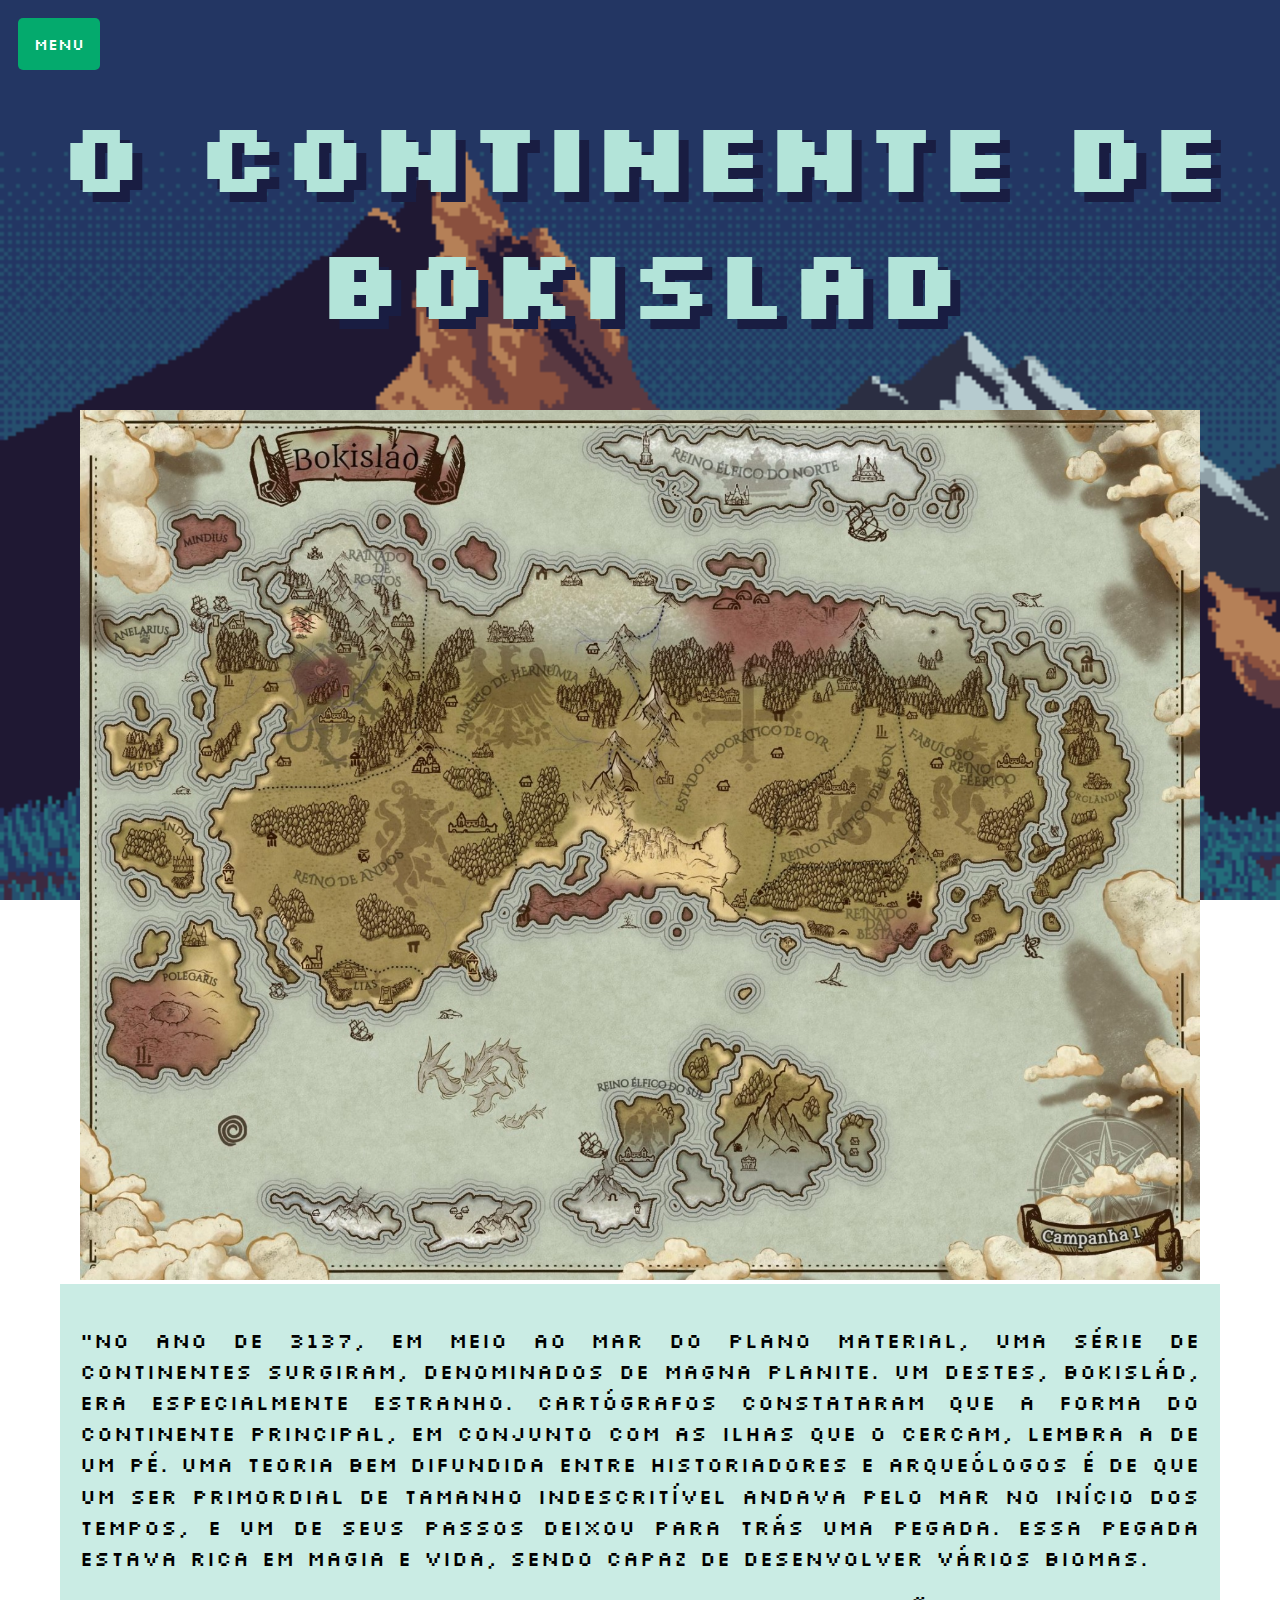
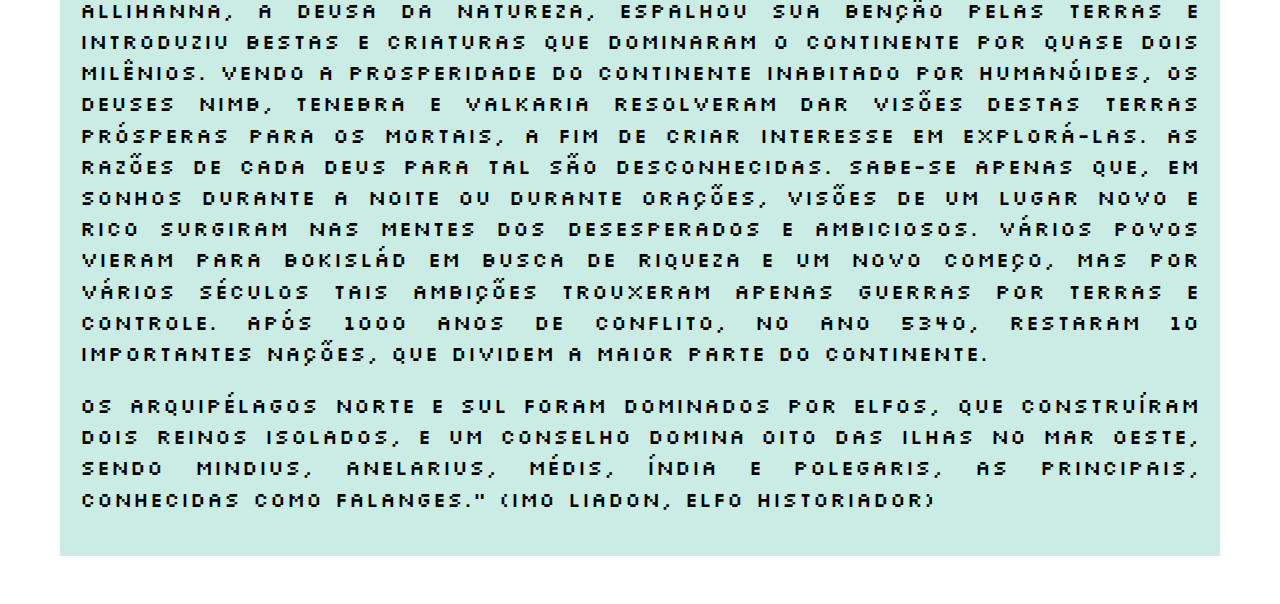
<file: index.html>
<!doctype html>

<html lang="en">
<head>
  <meta charset="utf-8">
  <meta name="viewport" content="width=device-width, initial-scale=1">

  <title>Bokislad wiki</title>

  <meta name="description" content="Bokislad wiki">
  <meta name="author" content="Wedsney">
  <link href="https://fonts.googleapis.com/css2?family=Aboreto&family=Montserrat:wght@100&family=Qwitcher+Grypen&family=Silkscreen&display=swap" rel="stylesheet">
  <link rel="stylesheet" href="main.css">

</head>
<div class="dropdown">
  <button onclick="myFunction()" class="dropbtn">menu</button>
  <div id="myDropdown" class="dropdown-content">
    <a href=""><button class="botaogrande">Andos</button></a>
    <a href="Ciclos e astros.html"><button class="botaogrande">Ciclos, Astros e Deuses</button></a>
    <a href=""><button class="botaogrande">Estado Teocrático de Cyr</button></a>
    <a href=""><button class="botaogrande">Hernumia</button></a>
    <a href=""><button class="botaogrande">Lias</button></a>
    <a href=""><button class="botaogrande">Fabuloso Reino Feérico</button></a>
    <a href=""><button class="botaogrande">Falange</button></a>
    <a href=""><button class="botaogrande">Orclândia</button></a>
    <a href=""><button class="botaogrande">Reino Nautico de Leon</button></a>
    <a href=""><button class="botaogrande">Reinos Elficos</button></a>
    <a href=""><button class="botaogrande">Reinado das Bestas</button></a>
    <a href="Rostos.html"><button class="botaogrande" > Rostos</button></a>
  </div>
</div>

<body>
  <main>


    </div>
        <header>

            <h1>O Continente de Bokislad</h1>

        </header>

      
      <img class="mapa" src="Mapa_Bokislad.jpg" >
     

      <section>
        <p>“No ano de 3137, em meio ao mar do plano material, uma série de continentes surgiram,  denominados de Magna Planite. Um destes, Bokislád, era especialmente estranho. Cartógrafos constataram que a forma do continente principal, em conjunto com as ilhas que o cercam, lembra a de um pé. Uma teoria bem difundida entre historiadores e arqueólogos é de que um ser primordial de tamanho indescritível andava pelo mar no início dos tempos, e um de seus passos deixou para trás uma pegada. Essa pegada estava rica em magia e vida, sendo capaz de desenvolver vários biomas. 
        </p>
        <p>
          Allihanna, a deusa da natureza, espalhou sua benção pelas terras e introduziu bestas e criaturas que dominaram o continente por quase dois milênios. 
          Vendo a prosperidade do continente inabitado por humanóides, os deuses Nimb, Tenebra e Valkaria resolveram dar visões destas terras prósperas para os mortais, a fim de criar interesse em explorá-las. As razões de cada deus para tal são desconhecidas. Sabe-se apenas que, em sonhos durante a noite ou  durante orações, visões de um lugar novo e rico surgiram nas mentes dos desesperados e ambiciosos. Vários povos vieram para Bokislád em busca de riqueza e um novo começo, mas por vários séculos tais ambições trouxeram apenas guerras por terras e controle. Após 1000 anos de conflito, no ano 5340, restaram 10 importantes nações, que dividem a maior parte do continente. 
        </p>
        <p>
          Os arquipélagos norte e sul foram dominados por elfos, que construíram dois reinos isolados, e um Conselho domina oito das ilhas no mar oeste, sendo Mindius, Anelarius, Médis, Índia e Polegaris, as principais, conhecidas como Falanges.” (Imo Liadon, elfo historiador)
        </p>
      </section>


            
  
 </main>

  <script src="main.js"></script>
</body>
</html>
</file>
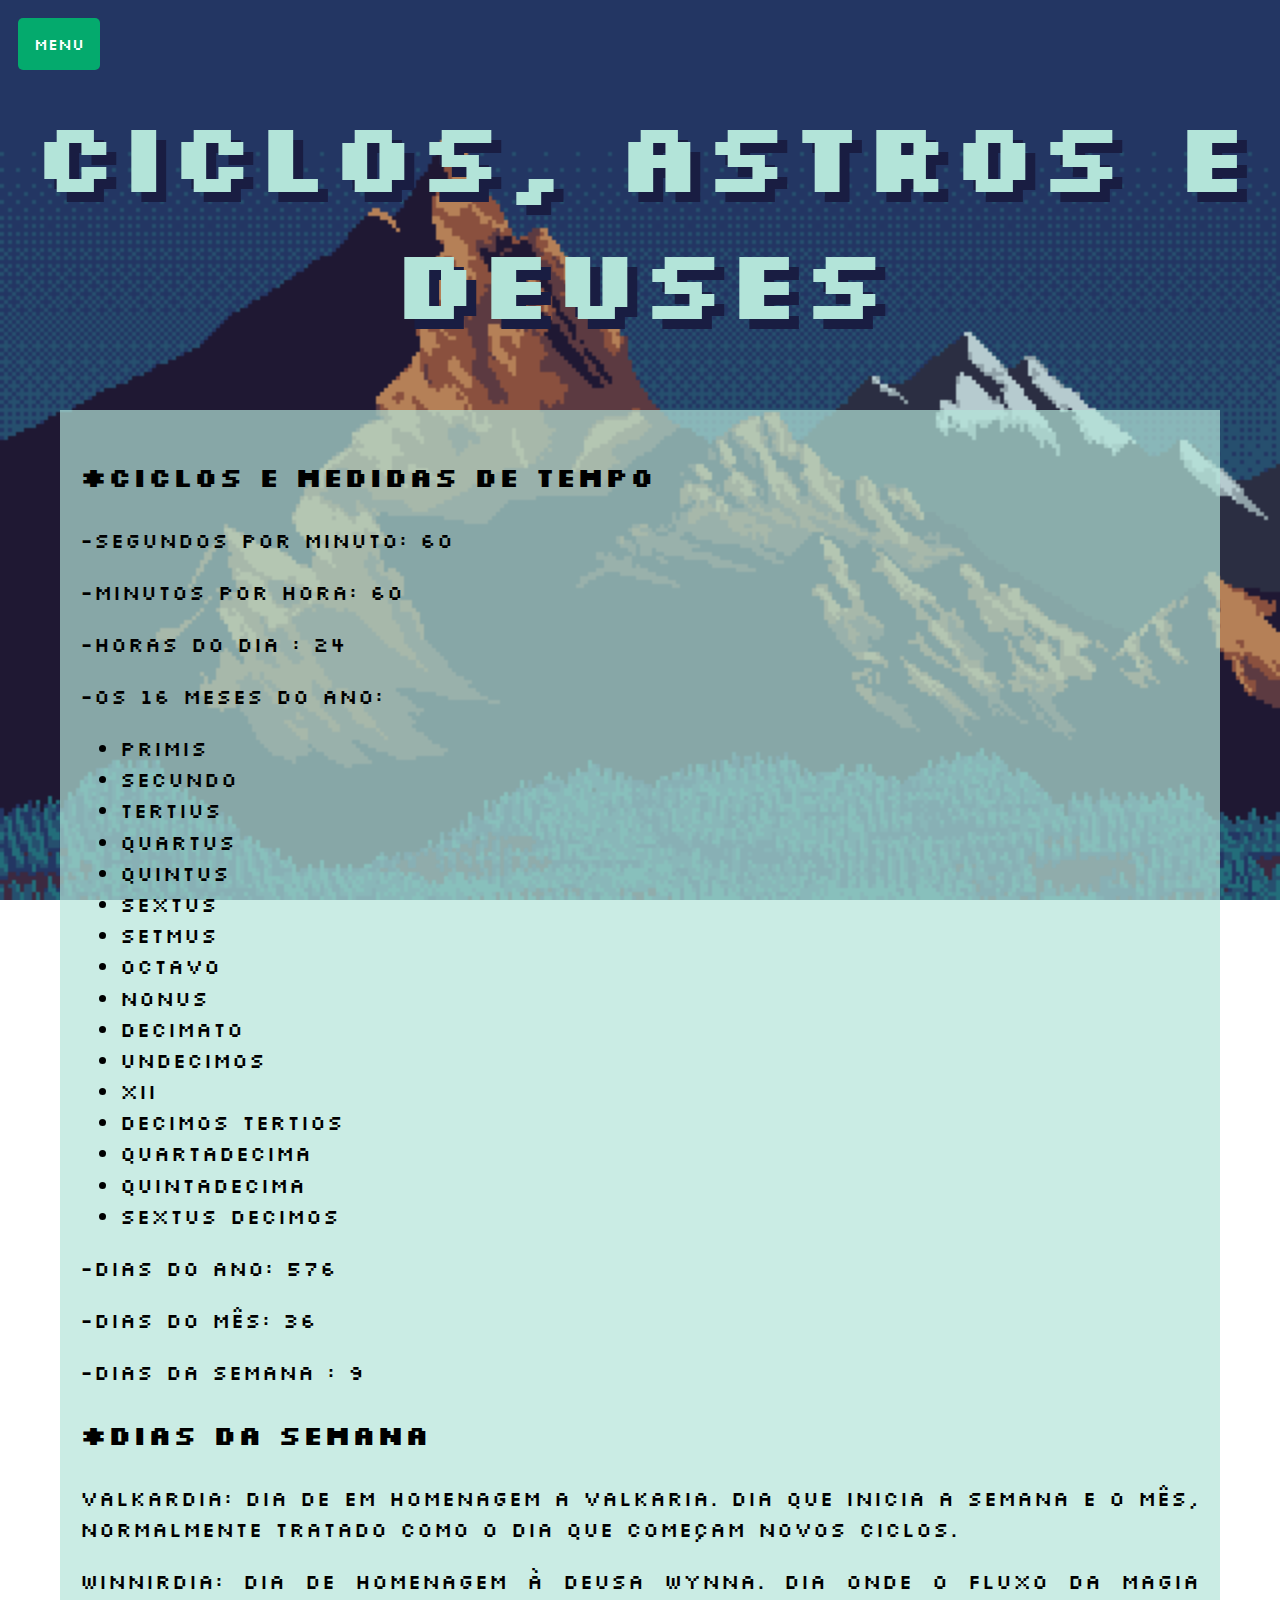
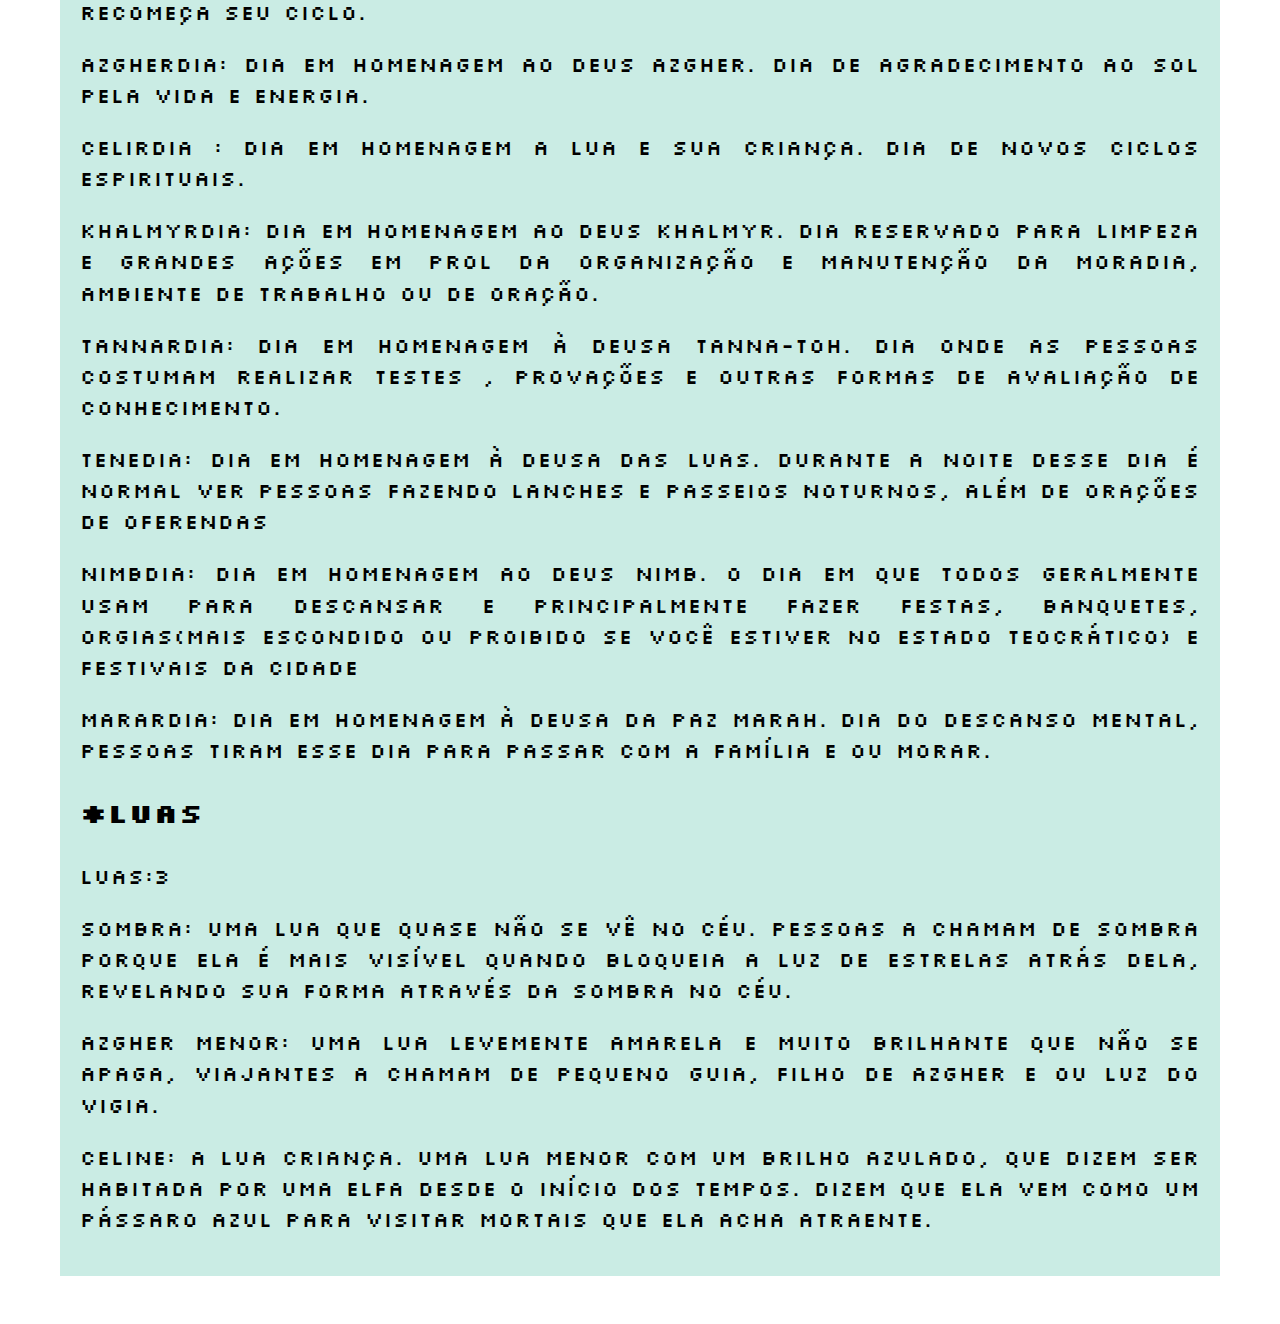
<file: Ciclos e astros.html>
<!doctype html>

<html lang="en">
<head>
  <meta charset="utf-8">
  <meta name="viewport" content="width=device-width, initial-scale=1">

  <title>Bokislad wiki</title>

  <meta name="description" content="Bokislad wiki">
  <meta name="author" content="Wedsney">
  <link href="https://fonts.googleapis.com/css2?family=Aboreto&family=Montserrat:wght@100&family=Qwitcher+Grypen&family=Silkscreen&display=swap" rel="stylesheet">
  <link rel="stylesheet" href="main.css">

</head>
<main>
    <div class="dropdown">
        <button onclick="myFunction()" class="dropbtn">menu</button>
        <div id="myDropdown" class="dropdown-content">
            <a href="index.html"><button class="inicial">Página Principal</button></a>
            <a href="deuses.html"><button class="inicial">Deuses</button></a>
        </div>
    </div>
<body> 
  <main>
    <header>

        <h1>Ciclos, Astros e Deuses</h1>
        
    </header>

 
  <section>
       <p CLASS="minititulo">
        *Ciclos e medidas de Tempo
       </p>
       <p>
        -Segundos por minuto: 60
       </p>
       <p>
        -Minutos por hora: 60 
       </p>
       <p>
        -Horas do dia : 24
       </p>
        <p>
            -os 16 Meses do ano: 
        </p>
        <Div class="meses">
            <ul class="lista-meses">
                <li >Primis</li>
                <li >Secundo</li>
                <li >Tertius</li>
                <li >Quartus</li>
                <li > Quintus</li>
                <li >Sextus</li>
                <li >Setmus</li>
                <li >Octavo</li>
                <li >Nonus</li>
                <li >Decimato</li>
                <li > Undecimos</li>
                <li >XII</li>
                <li >Decimos Tertios </li>
                <li >Quartadecima</li>
                <li > Quintadecima</li>
                <li >Sextus Decimos</li>
                
            </ul>
            </Div>
      
        <p>
           -Dias do ano: 576
        </p>
        <p>
                -Dias do mês: 36
        </p>
        
        <p>
            -Dias da semana : 9
        </p>
        <p CLASS="minititulo">
            *diaS DA SEMANA
        </p>
        <p>
            Valkardia: Dia de em homenagem a Valkaria. Dia que inicia a semana e o mês, normalmente tratado como o dia que começam novos ciclos.
        </p>
        <p>
            Winnirdia: Dia de homenagem à deusa Wynna. Dia onde o fluxo da magia recomeça seu ciclo.
        </p>
        <p>
            Azgherdia: Dia em homenagem ao deus Azgher. Dia de agradecimento ao sol pela vida e energia.
        </p>
        <p>
            Celirdia : Dia em homenagem a lua e sua criança. Dia de novos ciclos espirituais. 
        </p>
        <p>
            Khalmyrdia: Dia em homenagem ao deus Khalmyr. Dia reservado para limpeza e grandes ações em prol da organização e manutenção da moradia, ambiente de trabalho ou de oração.
        </p>
        <p>
            Tannardia: Dia em homenagem à deusa Tanna-Toh. Dia onde as pessoas costumam realizar testes , provações e outras formas de avaliação de conhecimento.  
        </p>
        <p>
            Tenedia: Dia em homenagem à deusa das luas. Durante a noite desse dia é normal ver pessoas fazendo lanches e passeios noturnos, além de orações de oferendas
        </p>
        <p>
            Nimbdia: Dia em homenagem ao deus Nimb. O dia em que todos geralmente usam para descansar e principalmente fazer festas, banquetes, orgias(mais escondido ou proibido se você estiver no estado teocrático) e festivais da cidade
        </p>
        <p>
            Marardia: Dia em homenagem à deusa da paz Marah. Dia do descanso mental, pessoas tiram esse dia para passar com a família e ou morar. 
        </p>
        <p CLASS="minititulo">
           *luas 
        </p>
        <p>
            luas:3
        </p>
        <p>
        Sombra: Uma lua que quase não se vê no céu. Pessoas a chamam de sombra porque ela é mais visível quando bloqueia a luz de estrelas atrás dela, revelando sua forma através da sombra no céu.
        </p>
        <p>
            Azgher menor: Uma lua levemente amarela e muito brilhante que não se apaga, viajantes a chamam de pequeno guia, filho de azgher e ou luz do vigia.

        </p>
        <p>
            Celine: A lua criança. Uma lua menor com um brilho azulado, que dizem ser habitada por uma elfa desde o início dos tempos. Dizem que ela vem como um pássaro azul para visitar mortais que ela acha atraente.
        </p>
  </section>

 </main>

  <script src="main.js"></script>
</body>
</html>
</file>
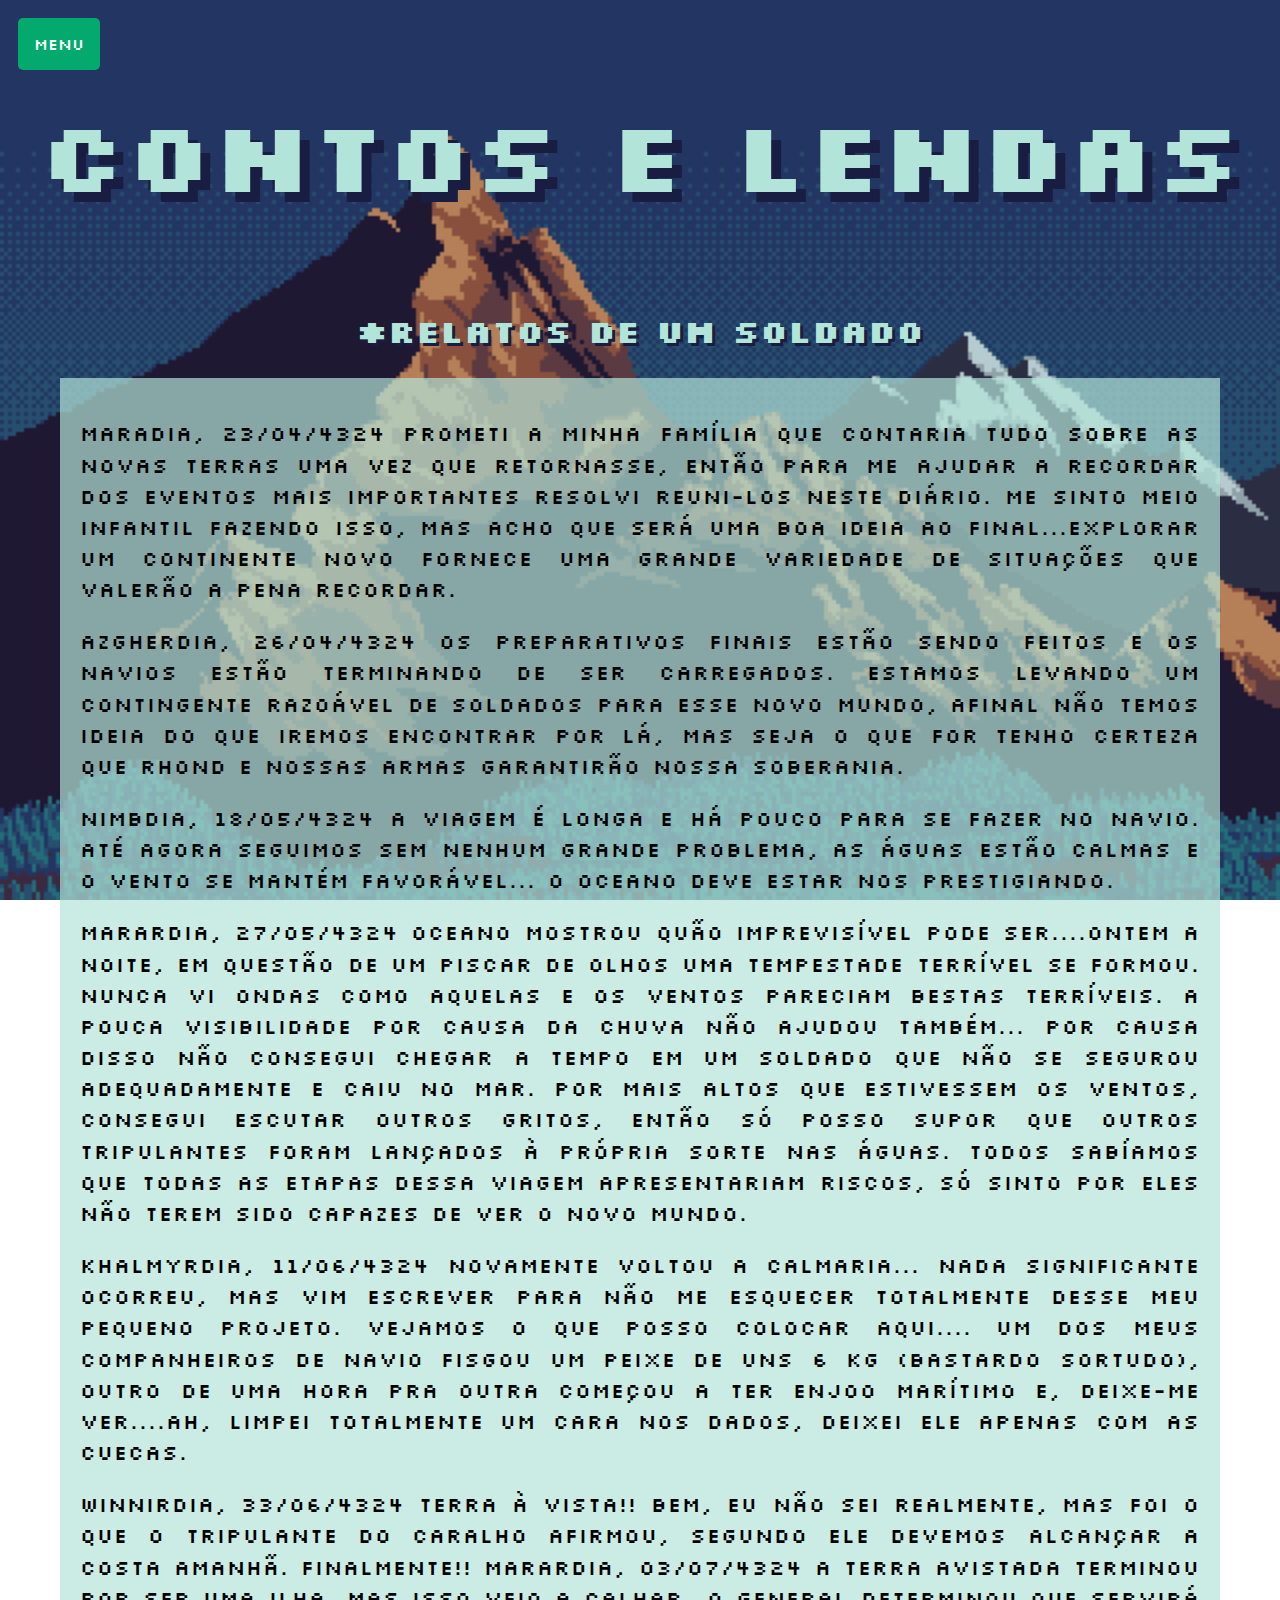
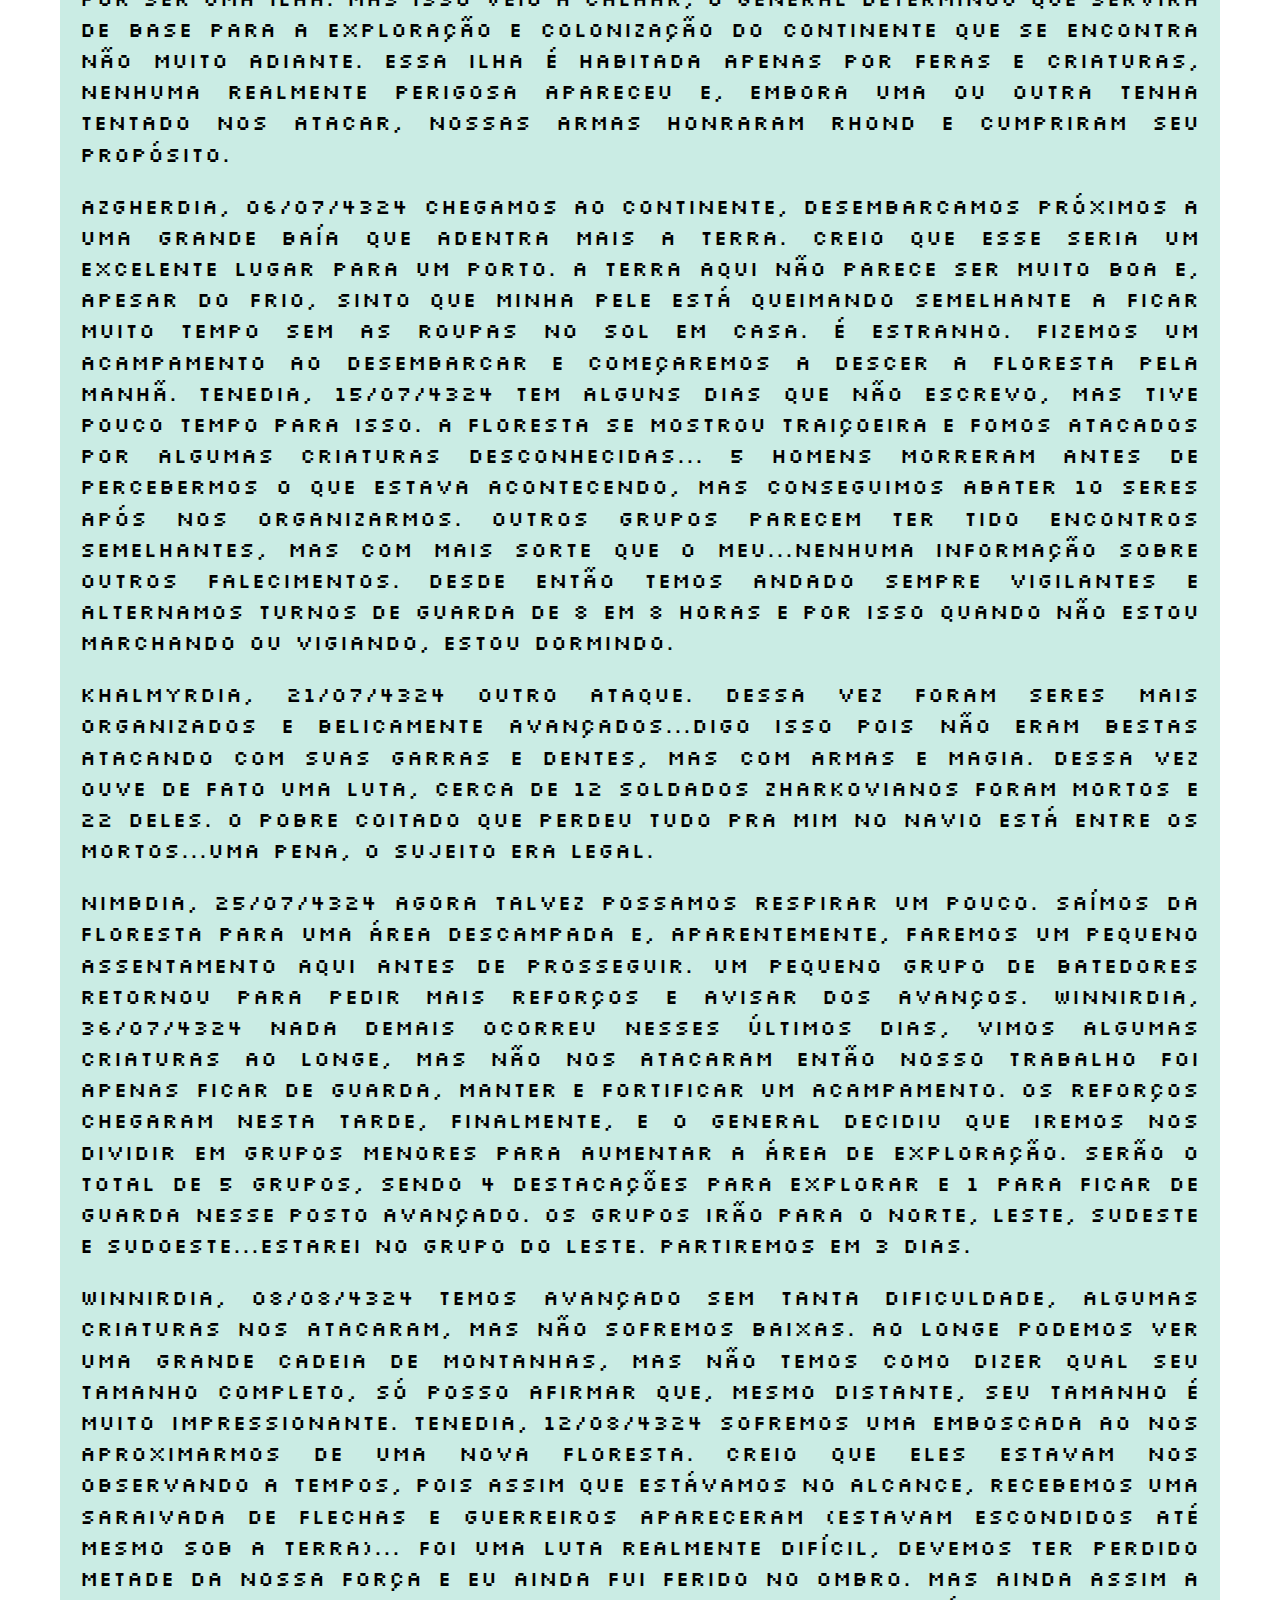
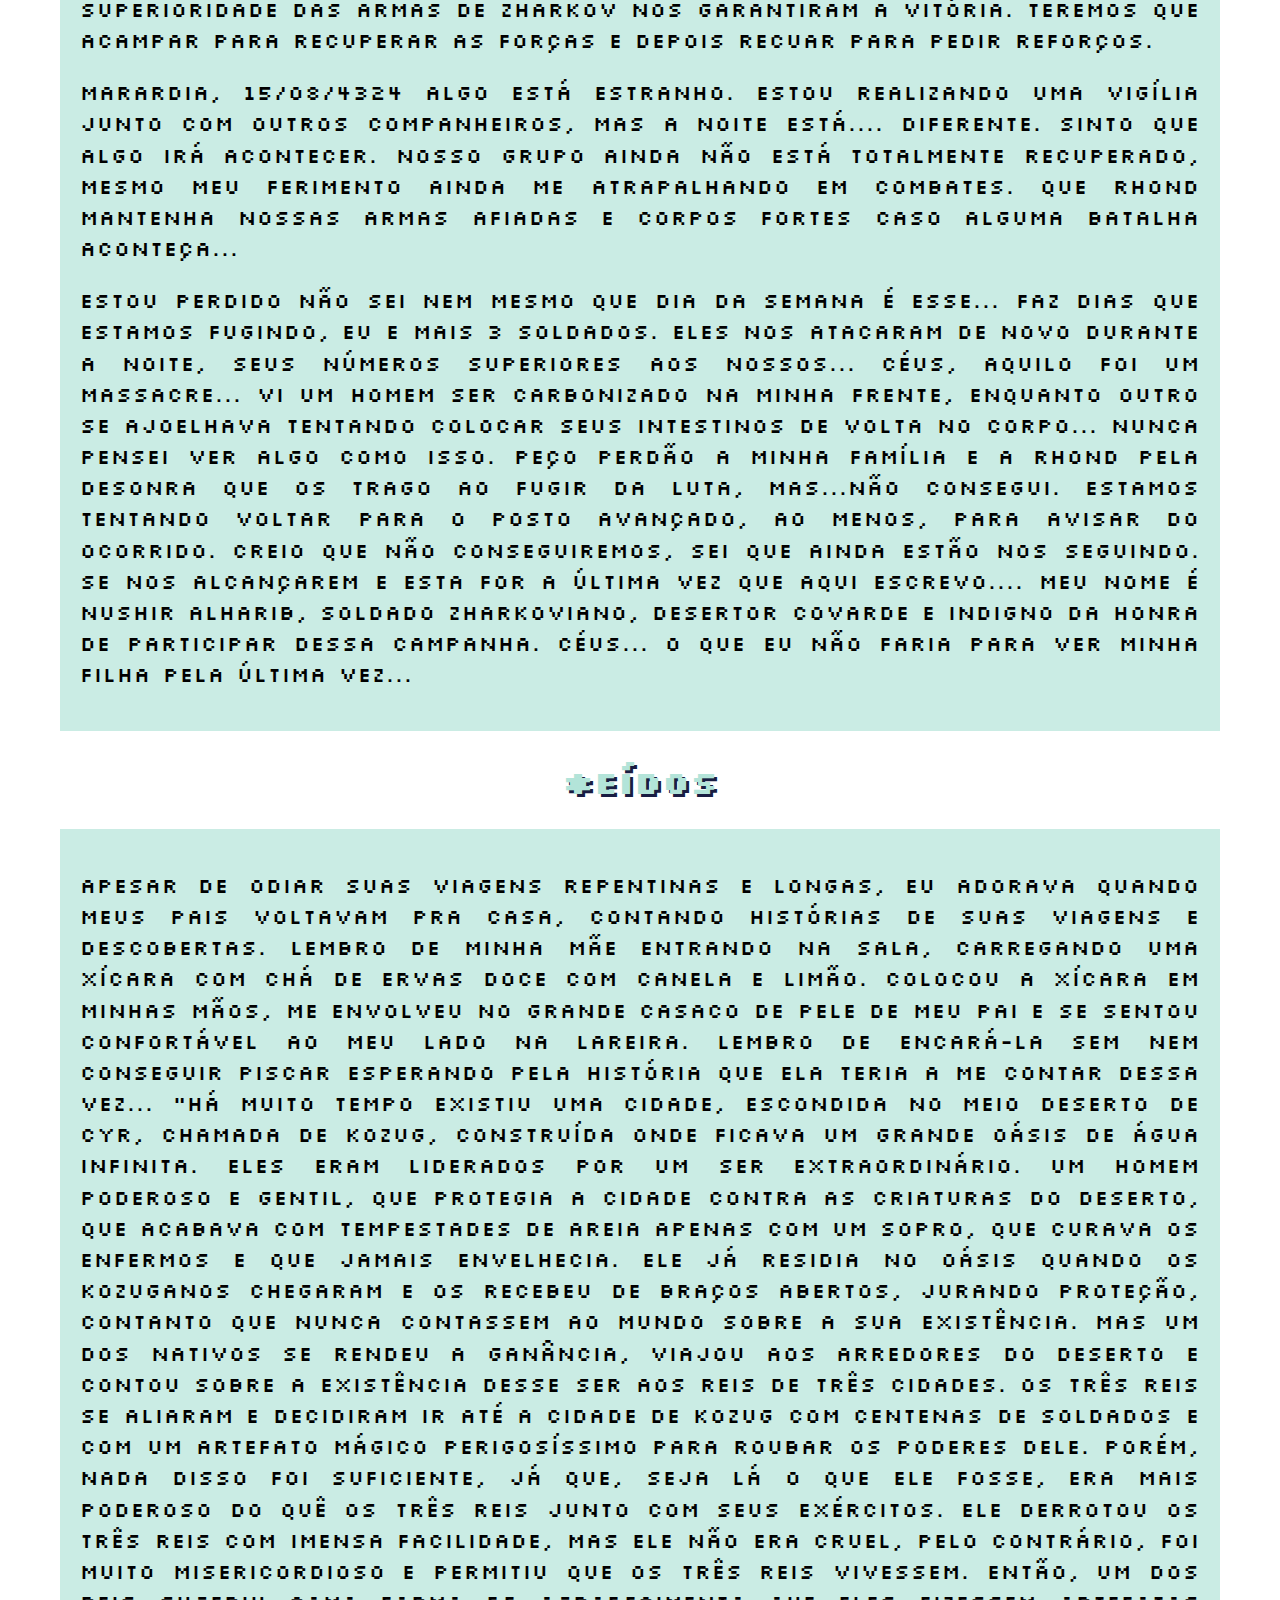
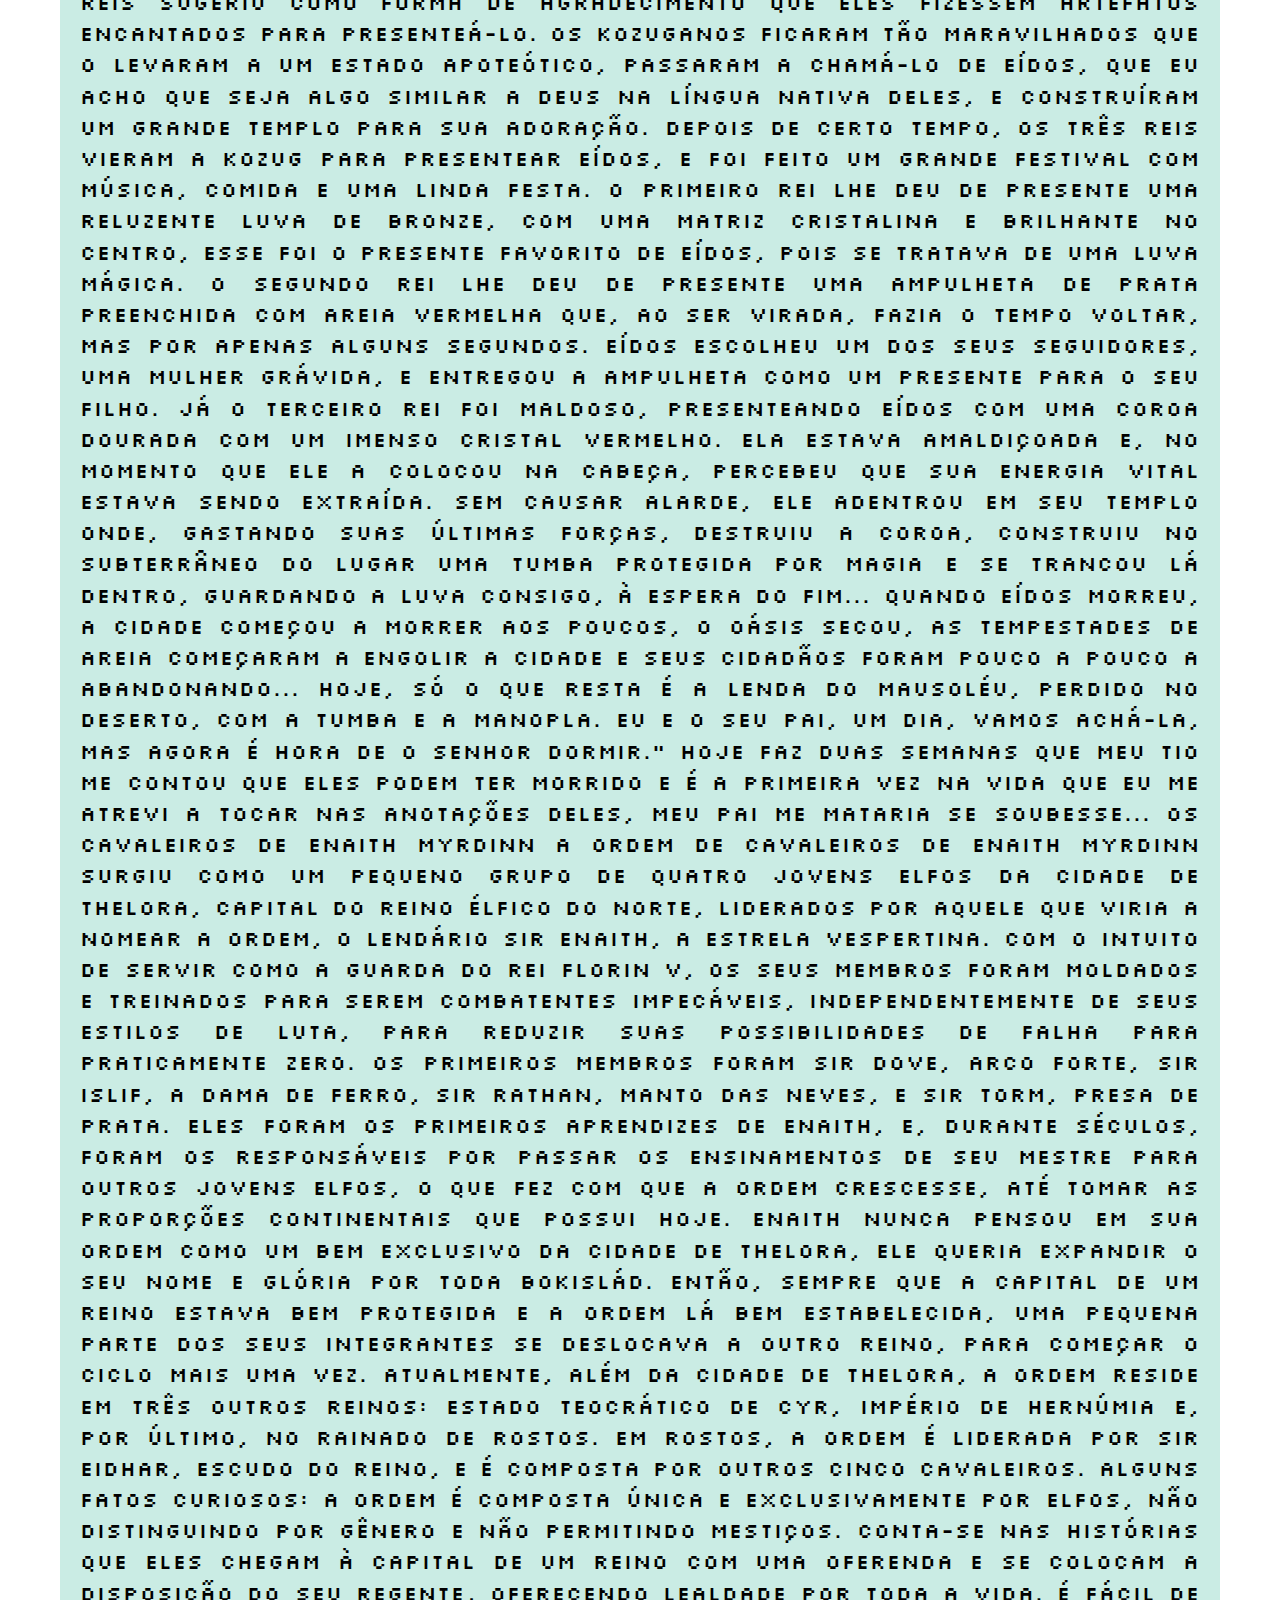
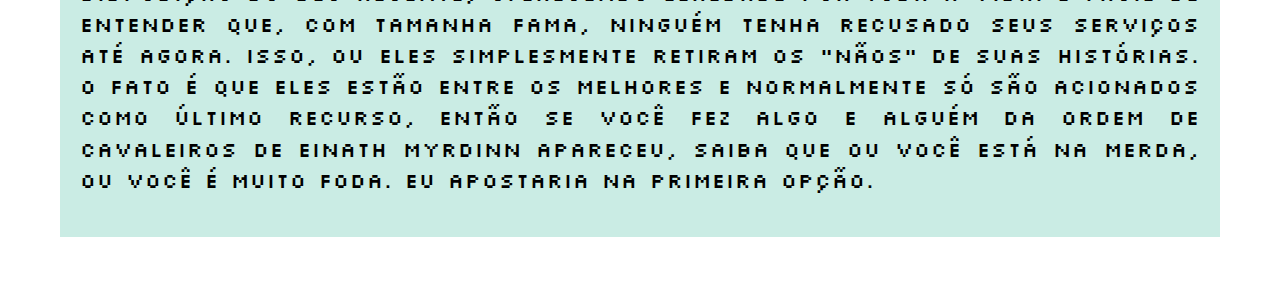
<file: Contos e lendas rostos.html>
<!doctype html>

<html lang="en">
<head>
  <meta charset="utf-8">
  <meta name="viewport" content="width=device-width, initial-scale=1">

  <title>Bokislad wiki</title>

  <meta name="description" content="Bokislad wiki">
  <meta name="author" content="Wedsney">
  <link href="https://fonts.googleapis.com/css2?family=Aboreto&family=Montserrat:wght@100&family=Qwitcher+Grypen&family=Silkscreen&display=swap" rel="stylesheet">
  <link rel="stylesheet" href="main.css">

</head>

<body> 
    <main>
        <div class="dropdown">
            <button onclick="myFunction()" class="dropbtn">menu</button>
            <div id="myDropdown" class="dropdown-content">
                <a href="index.html"><button class="inicial">Página Principal</button></a>
                <a href="Rostos.html"><button class="inicial" > Rostos</button></a> 
            </div>
        </div>
    <header>

        <h1>
            Contos e Lendas
        </h1>
    
    </header>

  

  <h2>*Relatos de um Soldado</h2>
  
  
    <section id="conto1" class="relatos">
        <p>
            Maradia, 23/04/4324 Prometi a minha família que contaria tudo sobre as novas terras uma vez que retornasse, então para me ajudar a recordar dos eventos mais importantes resolvi reuni-los neste diário. Me sinto meio infantil fazendo isso, mas acho que será uma boa ideia ao final...explorar um continente novo fornece uma grande variedade de situações que valerão a pena recordar. 
        </p>
        <p>
            Azgherdia, 26/04/4324 Os preparativos finais estão sendo feitos e os navios estão terminando de ser carregados. Estamos levando um contingente razoável de soldados para esse novo mundo, afinal não temos ideia do que iremos encontrar por lá, mas seja o que for tenho certeza que Rhond e nossas armas garantirão nossa soberania.
        </p>
        <p>   
            Nimbdia, 18/05/4324 A viagem é longa e há pouco para se fazer no navio. Até agora seguimos sem nenhum grande problema, as águas estão calmas e o vento se mantém favorável... O Oceano deve estar nos prestigiando. </p>

        <p>
            Marardia, 27/05/4324 Oceano mostrou quão imprevisível pode ser....ontem a noite, em questão de um piscar de olhos uma tempestade terrível se formou. Nunca vi ondas como aquelas e os ventos pareciam bestas terríveis. A pouca visibilidade por causa da chuva não ajudou também... Por causa disso não consegui chegar a tempo em um soldado que não se segurou adequadamente e caiu no mar. Por mais altos que estivessem os ventos, consegui escutar outros gritos, então só posso supor que outros tripulantes foram lançados à própria sorte nas águas. Todos sabíamos que todas as etapas dessa viagem apresentariam riscos, só sinto por eles não terem sido capazes de ver o novo mundo. 

        </p>
        <p>
            Khalmyrdia, 11/06/4324 Novamente voltou a calmaria... Nada significante ocorreu, mas vim escrever para não me esquecer totalmente desse meu pequeno projeto. Vejamos o que posso colocar aqui.... Um dos meus companheiros de navio fisgou um peixe de uns 6 kg (bastardo sortudo), outro de uma hora pra outra começou a ter enjoo marítimo e, deixe-me ver....Ah, limpei totalmente um cara nos dados, deixei ele apenas com as cuecas. 
        </p>
        <p>
            Winnirdia, 33/06/4324 Terra à vista!! Bem, eu não sei realmente, mas foi o que o tripulante do caralho afirmou, segundo ele devemos alcançar a costa amanhã. Finalmente!! Marardia, 03/07/4324 A terra avistada terminou por ser uma ilha. Mas isso veio a calhar, o General determinou que servirá de base para a exploração e colonização do continente que se encontra não muito adiante. Essa ilha é habitada apenas por feras e criaturas, nenhuma realmente perigosa apareceu e, embora uma ou outra tenha tentado nos atacar, nossas armas honraram Rhond e cumpriram seu propósito.
        </p>
        <p>
            Azgherdia, 06/07/4324 Chegamos ao continente, desembarcamos próximos a uma grande baía que adentra mais a terra. Creio que esse seria um excelente lugar para um porto. A terra aqui não parece ser muito boa e, apesar do frio, sinto que minha pele está queimando semelhante a ficar muito tempo sem as roupas no sol em casa. É estranho. Fizemos um acampamento ao desembarcar e começaremos a descer a floresta pela manhã. Tenedia, 15/07/4324 Tem alguns dias que não escrevo, mas tive pouco tempo para isso. A floresta se mostrou traiçoeira e fomos atacados por algumas criaturas desconhecidas... 5 homens morreram antes de percebermos o que estava acontecendo, mas conseguimos abater 10 seres após nos organizarmos. Outros grupos parecem ter tido encontros semelhantes, mas com mais sorte que o meu...Nenhuma informação sobre outros falecimentos. Desde então temos andado sempre vigilantes e alternamos turnos de guarda de 8 em 8 horas e por isso quando não estou marchando ou vigiando, estou dormindo. 
        </p>
        <p>
            Khalmyrdia, 21/07/4324 Outro ataque. Dessa vez foram seres mais organizados e belicamente avançados...Digo isso pois não eram bestas atacando com suas garras e dentes, mas com armas e magia. Dessa vez ouve de fato uma luta, Cerca de 12 soldados Zharkovianos foram mortos e 22 deles. O pobre coitado que perdeu tudo pra mim no navio está entre os mortos...Uma pena, o sujeito era legal.
        </p>
        <p>
            Nimbdia, 25/07/4324 Agora talvez possamos respirar um pouco. Saímos da floresta para uma área descampada e, aparentemente, faremos um pequeno assentamento aqui antes de prosseguir. Um pequeno grupo de batedores retornou para pedir mais reforços e avisar dos avanços. Winnirdia, 36/07/4324 Nada demais ocorreu nesses últimos dias, vimos algumas criaturas ao longe, mas não nos atacaram então nosso trabalho foi apenas ficar de guarda, manter e fortificar um acampamento. Os reforços chegaram nesta tarde, finalmente, e o general decidiu que iremos nos dividir em grupos menores para aumentar a área de exploração. Serão o total de 5 grupos, sendo 4 destacações para explorar e 1 para ficar de guarda nesse posto avançado. Os grupos irão para o norte, leste, sudeste e sudoeste...Estarei no grupo do leste. Partiremos em 3 dias.
        </p>
        <p>
            Winnirdia, 08/08/4324 Temos avançado sem tanta dificuldade, algumas criaturas nos atacaram, mas não sofremos baixas. Ao longe podemos ver uma grande cadeia de montanhas, mas não temos como dizer qual seu tamanho completo, só posso afirmar que, mesmo distante, seu tamanho é muito impressionante. Tenedia, 12/08/4324 Sofremos uma emboscada ao nos aproximarmos de uma nova floresta. Creio que eles estavam nos observando a tempos, pois assim que estávamos no alcance, recebemos uma saraivada de flechas e guerreiros apareceram (estavam escondidos até mesmo sob a terra)... Foi uma luta realmente difícil, devemos ter perdido metade da nossa força e eu ainda fui ferido no ombro. Mas ainda assim a superioridade das armas de Zharkov nos garantiram a vitória. Teremos que acampar para recuperar as forças e depois recuar para pedir reforços. 
        </p>
        <p>
            Marardia, 15/08/4324 Algo está estranho. Estou realizando uma vigília junto com outros companheiros, mas a noite está.... diferente. Sinto que algo irá acontecer. Nosso grupo ainda não está totalmente recuperado, mesmo meu ferimento ainda me atrapalhando em combates. Que Rhond mantenha nossas armas afiadas e corpos fortes caso alguma batalha aconteça... 
        </p>
        <p>
            Estou perdido Não sei nem mesmo que dia da semana é esse... faz dias que estamos fugindo, eu e mais 3 soldados. Eles nos atacaram de novo durante a noite, seus números superiores aos nossos... Céus, aquilo foi um massacre... Vi um homem ser carbonizado na minha frente, enquanto outro se ajoelhava tentando colocar seus intestinos de volta no corpo... Nunca pensei ver algo como isso. Peço perdão a minha família e a Rhond pela desonra que os trago ao fugir da luta, mas...não consegui. Estamos tentando voltar para o posto avançado, ao menos, para avisar do ocorrido. Creio que não conseguiremos, sei que ainda estão nos seguindo. Se nos alcançarem e esta for a última vez que aqui escrevo.... Meu nome é Nushir Alharib, soldado Zharkoviano, desertor covarde e indigno da honra de participar dessa campanha. Céus... o que eu não faria para ver minha filha pela última vez... 
        </p>
      </section>
    <h2>*Eídos</h2>
    <section>
        <p>
            Apesar de odiar suas viagens repentinas e longas, eu adorava quando meus pais voltavam pra casa, contando histórias de suas viagens e descobertas. 
            Lembro de minha mãe entrando na sala, carregando uma xícara com chá de ervas doce com canela e limão. 
            Colocou a xícara em minhas mãos, me envolveu no grande casaco de pele de meu pai e se sentou confortável ao meu lado na lareira. 
            Lembro de encará-la sem nem conseguir piscar esperando pela história que ela teria a me contar dessa vez... 
            “Há muito tempo existiu uma cidade, escondida no meio deserto de Cyr, chamada de Kozug, construída onde ficava um grande oásis de água infinita.
            Eles eram liderados por um ser extraordinário. Um homem poderoso e gentil, que protegia a cidade contra as criaturas do deserto, que acabava com tempestades de areia apenas com um sopro, que curava os enfermos e que jamais envelhecia. Ele já residia no oásis quando os Kozuganos chegaram e os recebeu de braços abertos, jurando proteção, contanto que nunca contassem ao mundo sobre a sua existência. Mas um dos nativos se rendeu a ganância, viajou aos arredores do deserto e contou sobre a existência desse ser aos reis de três cidades. Os três reis se aliaram e decidiram ir até a cidade de Kozug com centenas de soldados e com um artefato mágico perigosíssimo para roubar os poderes Dele.
            Porém, nada disso foi suficiente, já que, seja lá o que Ele fosse, era mais poderoso do quê os três reis junto com seus exércitos.
            Ele derrotou os três reis com imensa facilidade, mas ele não era cruel, pelo contrário, foi muito misericordioso e permitiu que os três reis vivessem. 
            Então, um dos reis sugeriu como forma de agradecimento que eles fizessem artefatos encantados para presenteá-lo.
            Os Kozuganos ficaram tão maravilhados que o levaram a um estado apoteótico, passaram a chamá-lo de Eídos, que eu acho que seja algo similar a Deus na língua nativa deles, e construíram um grande templo para sua adoração. Depois de certo tempo, os três reis vieram a Kozug para presentear Eídos, e foi feito um grande festival com música, comida e uma linda festa. O primeiro rei lhe deu de presente uma reluzente luva de bronze, com uma matriz cristalina e brilhante no centro, esse foi o presente favorito de Eídos, pois se tratava de uma luva mágica. O segundo rei lhe deu de presente uma ampulheta de prata preenchida com areia vermelha que, ao ser virada, fazia o tempo voltar, mas por apenas alguns segundos. Eídos escolheu um dos seus seguidores, uma mulher grávida, e entregou a ampulheta como um presente para o seu filho. Já o terceiro rei foi maldoso, presenteando Eídos com uma coroa dourada com um imenso cristal vermelho. Ela estava amaldiçoada e, no momento que ele a colocou na cabeça, percebeu que sua energia vital estava sendo extraída. Sem causar alarde, ele adentrou em seu templo onde, gastando suas últimas forças, destruiu a coroa, construiu no subterrâneo do lugar uma tumba protegida por magia e se trancou lá dentro, guardando a luva consigo, à espera do fim...
            Quando Eídos morreu, a cidade começou a morrer aos poucos, o Oásis secou, as tempestades de areia começaram a engolir a cidade e seus cidadãos foram pouco a pouco a abandonando... Hoje, só o que resta é a lenda do mausoléu, perdido no deserto, com a tumba e a manopla. Eu e o seu pai, um dia, vamos achá-la, mas agora é hora de o senhor dormir.” Hoje faz duas semanas que meu tio me contou que eles podem ter morrido e é a primeira vez na vida que eu me atrevi a tocar nas anotações deles, meu pai me mataria se soubesse... Os Cavaleiros de Enaith Myrdinn A Ordem de Cavaleiros de Enaith Myrdinn surgiu como um pequeno grupo de quatro jovens elfos da cidade de Thelora, capital do Reino Élfico do Norte, liderados por aquele que viria a nomear a ordem, o lendário Sir Enaith, a Estrela Vespertina. Com o intuito de servir como a guarda do rei Florin V, os seus membros foram moldados e treinados para serem combatentes impecáveis, independentemente de seus estilos de luta, para reduzir suas possibilidades de falha para praticamente zero. Os primeiros membros foram Sir Dove, Arco Forte, Sir Islif, a Dama de Ferro, Sir Rathan, Manto das Neves, e Sir Torm, Presa de Prata. 
            Eles foram os primeiros aprendizes de Enaith, e, durante séculos, foram os responsáveis por passar os ensinamentos de seu mestre para outros jovens elfos, o que fez com que a Ordem crescesse, até tomar as proporções continentais que possui hoje. Enaith nunca pensou em sua Ordem como um bem exclusivo da cidade de Thelora, ele queria expandir o seu nome e glória por toda Bokislád. Então, sempre que a capital de um reino estava bem protegida e a Ordem lá bem estabelecida, uma pequena parte dos seus integrantes se deslocava a outro reino, para começar o ciclo mais uma vez. Atualmente, além da cidade de Thelora, a Ordem reside em três outros reinos: Estado Teocrático de Cyr, Império de Hernúmia e, por último, no Rainado de Rostos. Em Rostos, a Ordem é liderada por Sir Eidhar, Escudo do Reino, e é composta por outros cinco cavaleiros. Alguns fatos curiosos: a Ordem é composta única e exclusivamente por elfos, não distinguindo por gênero e não permitindo mestiços. Conta-se nas histórias que eles chegam à capital de um Reino com uma oferenda e se colocam a disposição do seu regente, oferecendo lealdade por toda a vida.
            É fácil de entender que, com tamanha fama, ninguém tenha recusado seus serviços até agora. Isso, ou eles simplesmente retiram os “nãos” de suas histórias. O fato é que eles estão entre os melhores e normalmente só são acionados como último recurso, então se você fez algo e alguém da Ordem de Cavaleiros de Einath Myrdinn apareceu, saiba que ou você está na merda, ou você é muito foda. Eu apostaria na primeira opção. 

        </p>
    </section>

</main>

  <script src="main.js"></script>
</body>
</html>
</file>
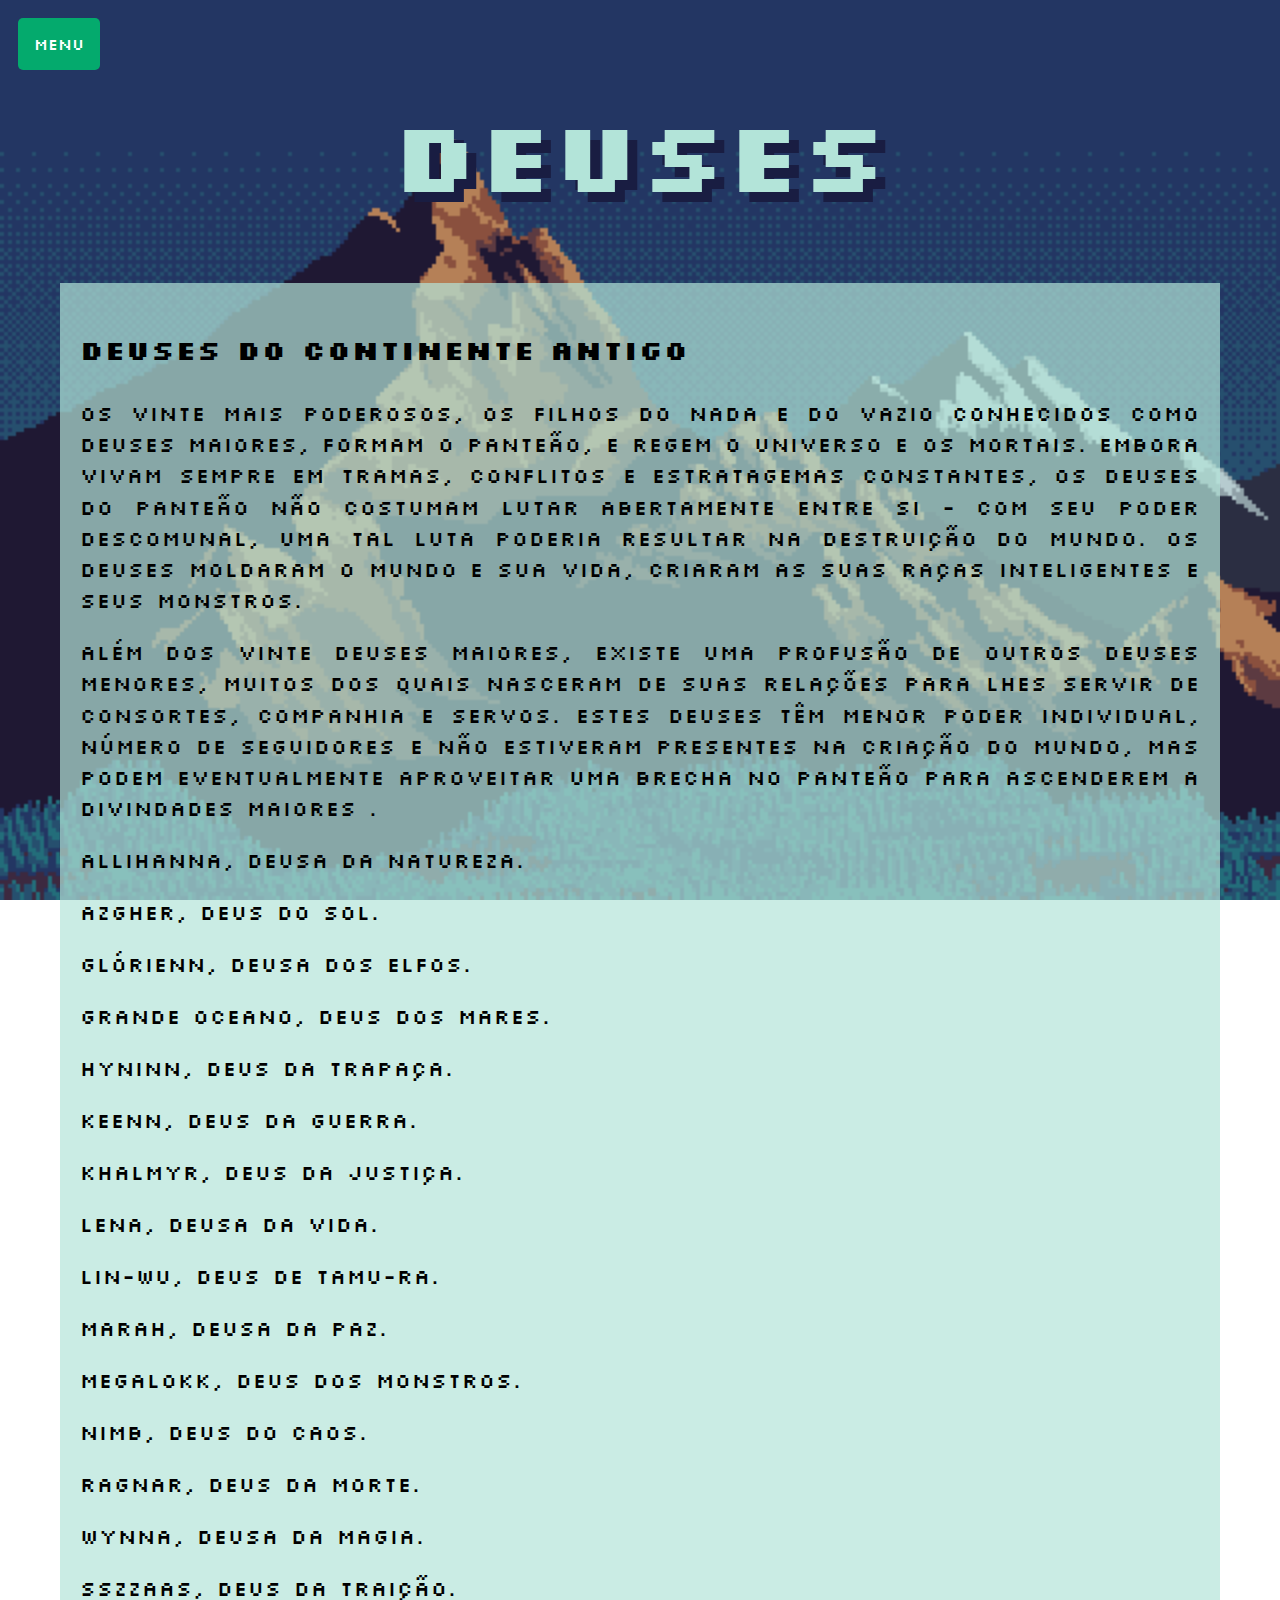
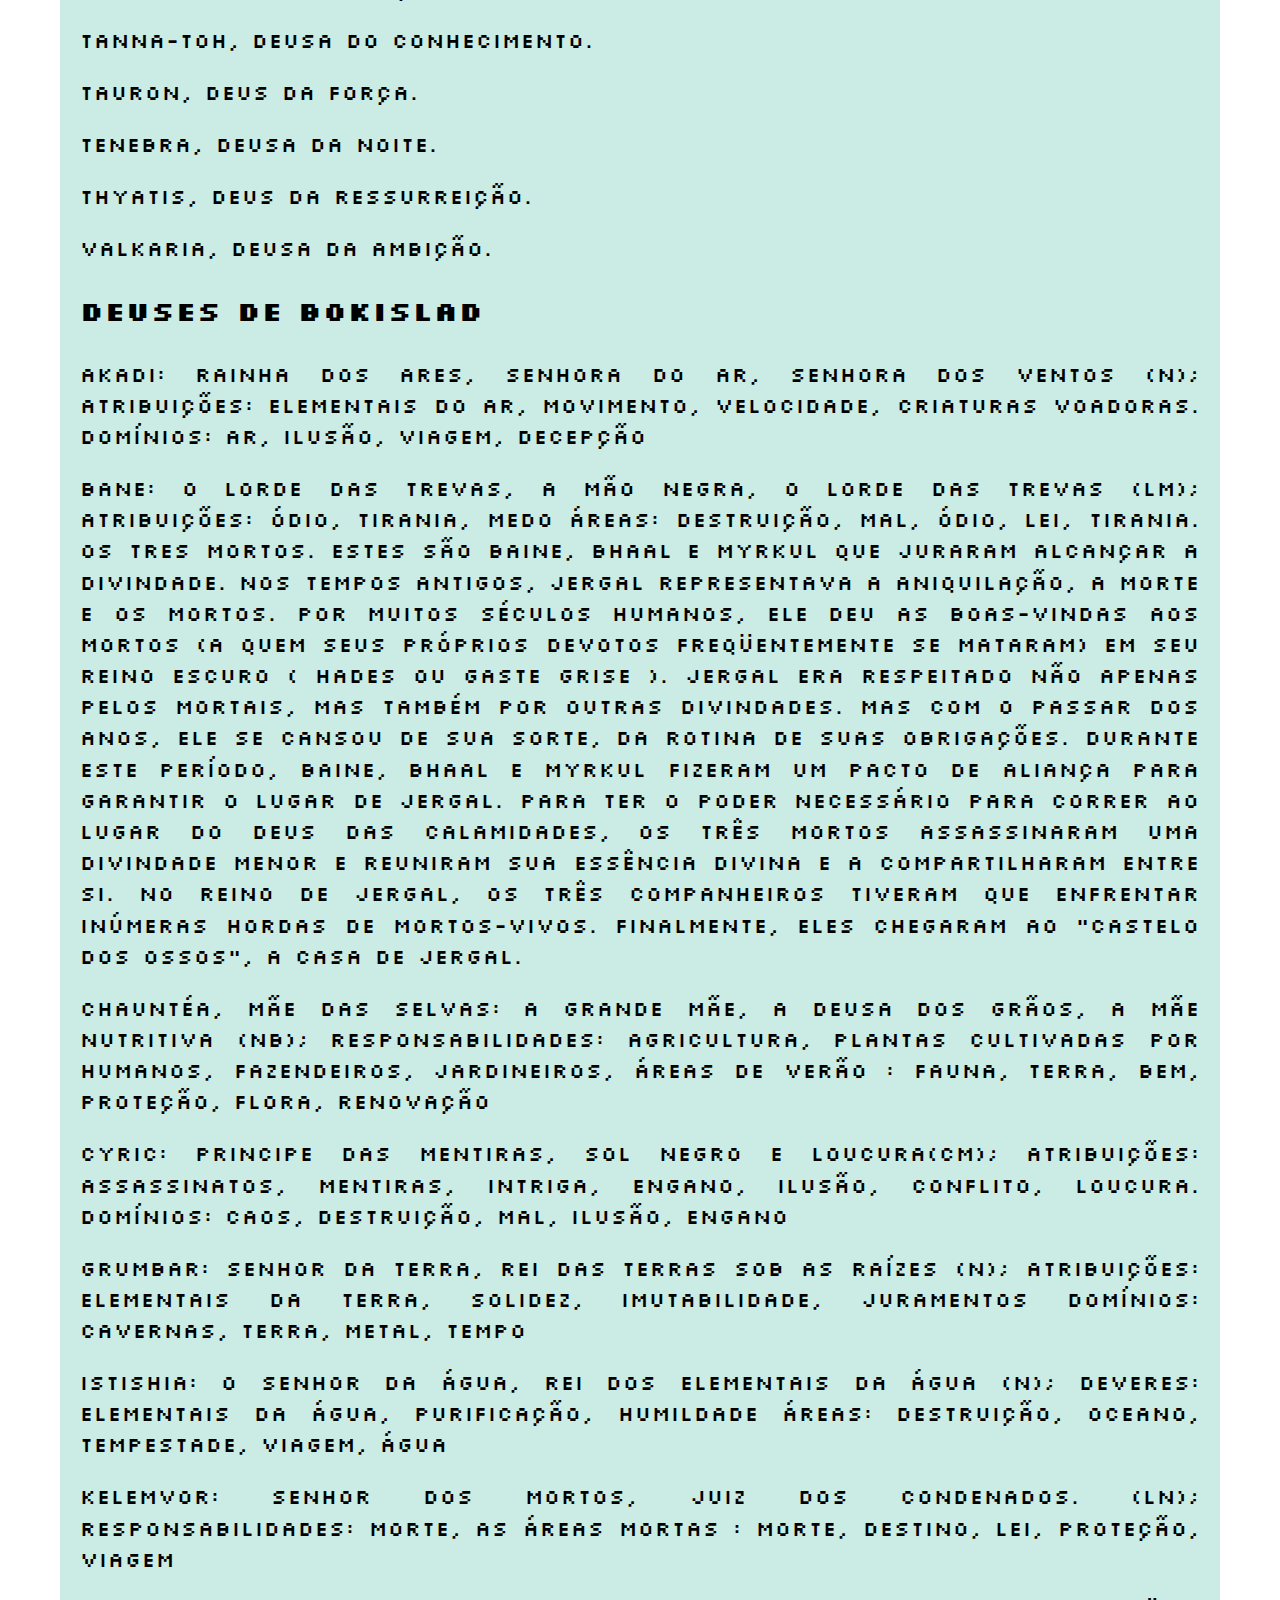
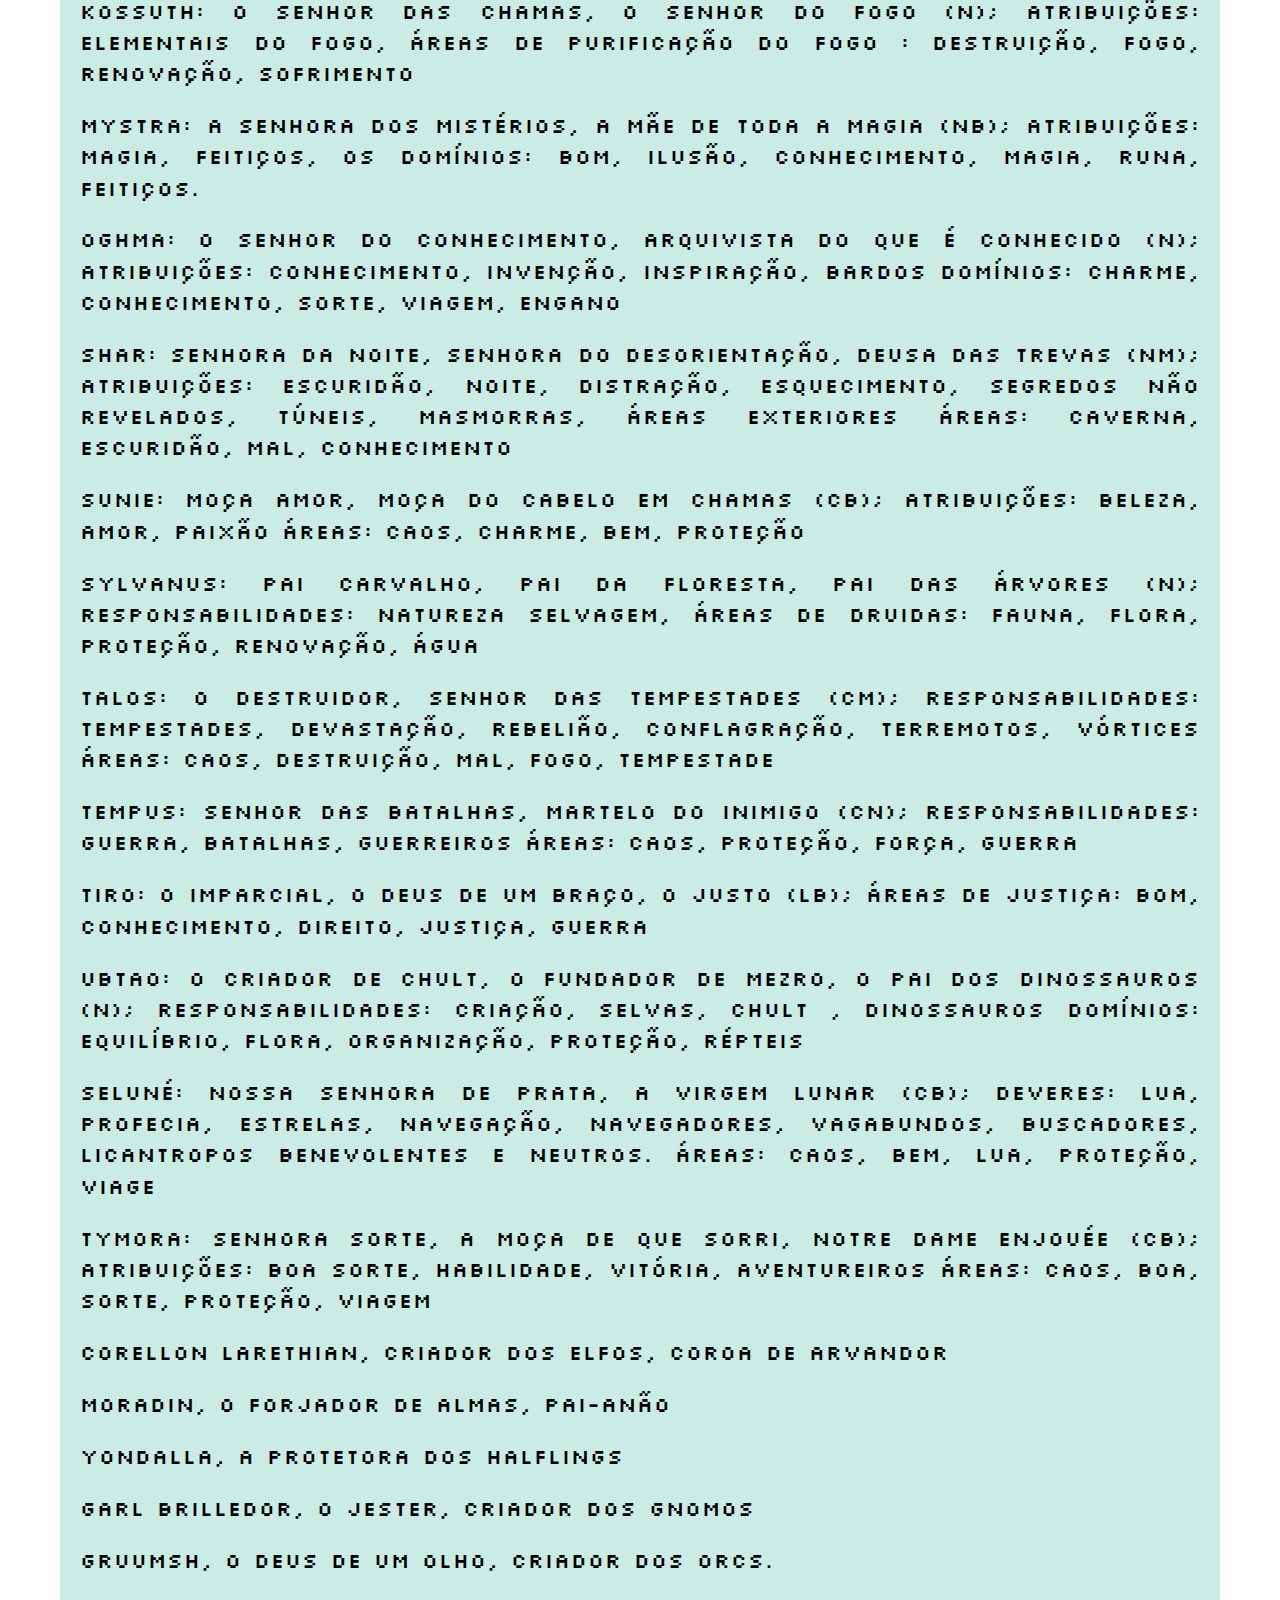
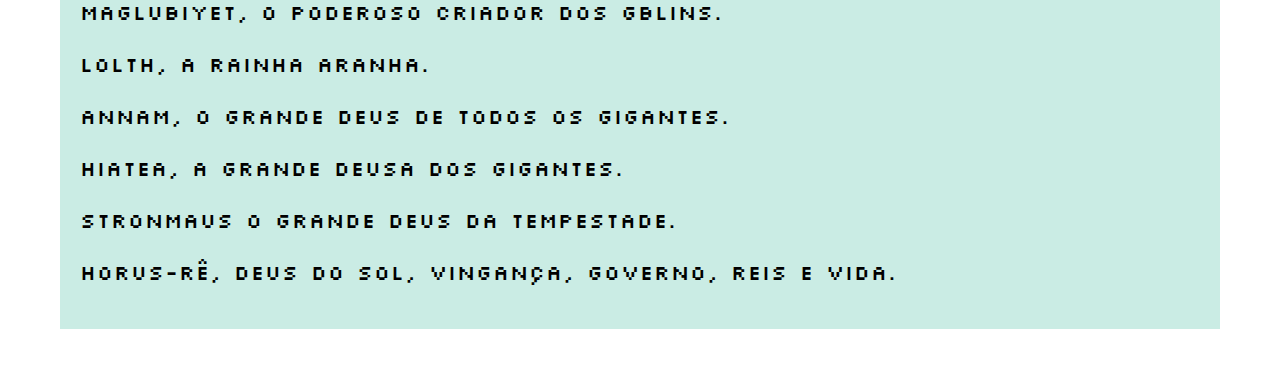
<file: deuses.html>
<!doctype html>

<html lang="en">
<head>
  <meta charset="utf-8">
  <meta name="viewport" content="width=device-width, initial-scale=1">

  <title>Bokislad wiki</title>

  <meta name="description" content="Bokislad wiki">
  <meta name="author" content="Wedsney">
  <link href="https://fonts.googleapis.com/css2?family=Aboreto&family=Montserrat:wght@100&family=Qwitcher+Grypen&family=Silkscreen&display=swap" rel="stylesheet">
  <link rel="stylesheet" href="main.css">

</head>

<body> 
    <main>
        <div class="dropdown">
            <button onclick="myFunction()" class="dropbtn">menu</button>
            <div id="myDropdown" class="dropdown-content">
                <a href="index.html"><button class="botaogrande">Página Principal</button></a>
      <a href="Ciclos e astros.html"><button class="botaogrande">Ciclos, Astros e Deuses</button></a>
            </div>
        </div>
    <header>

        <h1>Deuses</h1>
        
    </header>


  <section>
    <p class="minititulo"> Deuses do continente antigo</p>
        <p>
            Os vinte mais poderosos, os filhos do Nada e do Vazio conhecidos como deuses maiores, formam o Panteão, e regem o universo e os mortais. Embora vivam sempre em tramas, conflitos e estratagemas constantes, os deuses do Panteão não costumam lutar abertamente entre si - com seu poder descomunal, uma tal luta poderia resultar na destruição do mundo. Os deuses moldaram o mundo e sua vida, criaram as suas raças inteligentes e seus monstros.
        </p>
        <p>
            Além dos vinte deuses maiores, existe uma profusão de outros deuses menores, muitos dos quais nasceram de suas relações para lhes servir de consortes, companhia e servos. Estes deuses têm menor poder individual, número de seguidores e não estiveram presentes na criação do mundo, mas podem eventualmente aproveitar uma brecha no Panteão para ascenderem a divindades maiores . 
        </p>
    
        <p>
            Allihanna, deusa da natureza.
        </p>
        <p>
            Azgher, deus do sol.
        </p>
        <p>
            Glórienn, deusa dos elfos.
        </p>
        <p>
            Grande Oceano, deus dos mares.
        </p>
        <p>
            Hyninn, deus da trapaça.
        </p>
        <p>
            Keenn, deus da guerra.
        </p>
        <p>
            Khalmyr, deus da justiça.
        </p>
        <p>
            Lena, deusa da vida.
        </p>
        <p>
            Lin-Wu, deus de Tamu-ra.
        </p>
        <p>
            Marah, deusa da paz.
        </p>
        <p>
            Megalokk, deus dos monstros.
        </p>
        <p>
            Nimb, deus do caos.
        </p>
        <p>
            Ragnar, deus da morte.
        </p>
        <p>
            Wynna, deusa da magia.
        </p>
        <p>
            Sszzaas, deus da traição.
        </p>
        <p>
            Tanna-Toh, deusa do conhecimento.
        </p>
        <p>
            Tauron, deus da força.
        </p>
        <p>

            Tenebra, deusa da noite.
        </p>
        <p>
            Thyatis, deus da ressurreição.
        </p>
        <p>
        Valkaria, deusa da ambição.
        </p>
        <p class="minititulo"> Deuses de Bokislad</p>
        <p>
            Akadi:  Rainha dos Ares, Senhora do Ar, Senhora dos Ventos (N);
Atribuições: Elementais do Ar, movimento, velocidade, criaturas voadoras.
Domínios: Ar, Ilusão, Viagem, Decepção
        </p>
        <p>
            Bane:  O Lorde das Trevas, A Mão Negra, O Lorde das Trevas (LM);
Atribuições: Ódio, tirania, medo
Áreas: Destruição, Mal, Ódio, Lei, Tirania.
            Os tres mortos.
            Estes são Baine, Bhaal e Myrkul que juraram alcançar a divindade.

Nos tempos antigos, Jergal representava a aniquilação, a morte e os mortos. Por muitos séculos humanos, ele deu as boas-vindas aos mortos (a quem seus próprios devotos freqüentemente se mataram) em seu reino escuro ( Hades ou Gaste Grise ). Jergal era respeitado não apenas pelos mortais, mas também por outras divindades. Mas com o passar dos anos, ele se cansou de sua sorte, da rotina de suas obrigações. Durante este período, Baine, Bhaal e Myrkul fizeram um pacto de aliança para garantir o lugar de Jergal. Para ter o poder necessário para correr ao lugar do deus das calamidades, os três mortos assassinaram uma divindade menor e reuniram sua essência divina e a compartilharam entre si. No reino de Jergal, os três companheiros tiveram que enfrentar inúmeras hordas de mortos-vivos. Finalmente, eles chegaram ao "Castelo dos Ossos", a casa de Jergal.
        </p>
        <p>
            Chauntéa, Mãe das Selvas:  A Grande Mãe, a Deusa dos Grãos, a Mãe Nutritiva (NB);
            Responsabilidades: Agricultura, plantas cultivadas por humanos, fazendeiros, jardineiros,
            áreas de verão : Fauna, Terra, Bem, Proteção, Flora, Renovação
        </p>
        <p>
            Cyric:  Principe das mentiras, Sol negro e loucura(CM);
            Atribuições: Assassinatos, mentiras, intriga, engano, ilusão, conflito, loucura.
            Domínios: Caos, Destruição, Mal, Ilusão, Engano
        </p>
        <p>
            Grumbar:  Senhor da Terra, Rei das Terras Sob as Raízes (N);
            Atribuições: Elementais da Terra, solidez, imutabilidade, juramentos
            Domínios: Cavernas, Terra, Metal, Tempo
        </p>
        <p>
            Istishia:  O Senhor da Água, Rei dos Elementais da Água (N);
Deveres: Elementais da água, purificação, humildade
Áreas: Destruição, Oceano, Tempestade, Viagem, Água
        </p>
        <p>
            Kelemvor:  Senhor dos mortos, Juiz dos condenados. (LN);
            Responsabilidades: Morte, as
            áreas mortas : Morte, Destino, Lei, Proteção, Viagem
        </p>
        <p>
            Kossuth:  O Senhor das Chamas, o Senhor do Fogo (N);
            Atribuições: Elementais do Fogo,
            Áreas de Purificação do Fogo : Destruição, Fogo, Renovação, Sofrimento
        </p>
        
        </p>
        <p>
            Mystra:  A Senhora dos Mistérios, a Mãe de Toda a Magia (NB);
            Atribuições: Magia, feitiços, os
            Domínios: Bom, Ilusão, Conhecimento, Magia, Runa, Feitiços.
        </p>
        <p>
            Oghma:  O Senhor do Conhecimento, Arquivista do que é conhecido (N);
            Atribuições: Conhecimento, invenção, inspiração, bardos
            Domínios: Charme, Conhecimento, Sorte, Viagem, Engano
        </p>
        <p>
            Shar:  Senhora da Noite, Senhora do Desorientação, Deusa das Trevas (NM);
            Atribuições: Escuridão, noite, distração, esquecimento, segredos não revelados, túneis, masmorras, Áreas Exteriores
            Áreas: Caverna, Escuridão, Mal, Conhecimento
        </p>
        <p>
            Sunie:  Moça amor, moça do cabelo em chamas (CB);
            Atribuições: Beleza, amor, paixão
            Áreas: Caos, Charme, Bem, Proteção
        </p>
        <p>
            Sylvanus:  Pai Carvalho, Pai da Floresta, Pai das Árvores (N);
            Responsabilidades: Natureza selvagem,
            áreas de druidas: Fauna, Flora, Proteção, Renovação, Água
        </p>
        <p>
            Talos:  O Destruidor, Senhor das Tempestades (CM);
            Responsabilidades: Tempestades, devastação, rebelião, conflagração, terremotos, vórtices
            Áreas: Caos, Destruição, Mal, Fogo, Tempestade
        </p>
        <p>
            Tempus:  Senhor das Batalhas, Martelo do Inimigo (CN);
            Responsabilidades: Guerra, batalhas, guerreiros
            Áreas: Caos, Proteção, Força, Guerra
        </p>
        <p>
            Tiro:  o imparcial, o Deus de um braço, o justo (LB);
            Áreas de Justiça: Bom, Conhecimento, Direito, Justiça, Guerra
        </p>
        <p>
            Ubtao:  O Criador de Chult, o Fundador de Mezro, o Pai dos Dinossauros (N);
            Responsabilidades: Criação, selvas, Chult , dinossauros
            Domínios: Equilíbrio, Flora, Organização, Proteção, Répteis
        </p>
        <p>
            Seluné:  Nossa Senhora de Prata, a Virgem Lunar (CB);
            Deveres: Lua, profecia, estrelas, navegação, navegadores, vagabundos, buscadores, licantropos benevolentes e neutros.
            Áreas: Caos, Bem, Lua, Proteção, Viage
        </p>
        <p>
            Tymora:  Senhora sorte, A moça de que sorri, Notre Dame Enjouée (CB);
            Atribuições: Boa sorte, habilidade, vitória, aventureiros
            Áreas: Caos, Boa, Sorte, Proteção, Viagem
        </p>
        <p>
            Corellon Larethian, Criador dos Elfos, Coroa de Arvandor
        </p>
        <p>
            Moradin, o Forjador de Almas, Pai-Anão
        </p>
        <p>
            Yondalla, a protetora dos halflings
        </p>
        <p>
            Garl Brilledor, o Jester, criador dos gnomos
        </p>
        <p>
            Gruumsh, o Deus de Um Olho, criador dos orcs.
        </p>
        <p>
        Maglubiyet, o Poderoso criador dos gblins.
        </p>
        <p>
            Lolth, a Rainha Aranha.
        </p>
        <p>
            Annam, o Grande Deus de Todos os Gigantes.
        </p>
        <p>
            Hiatea, a Grande Deusa dos Gigantes.
        </p>
        <p>
           Stronmaus  o Grande Deus da Tempestade. 
        </p>
        <p>
            Horus-Rê, deus do sol, vingança, governo, reis e vida.
        </p>
  </section>

 
</main>
  <script src="main.js"></script>
</body>
</html>
</file>
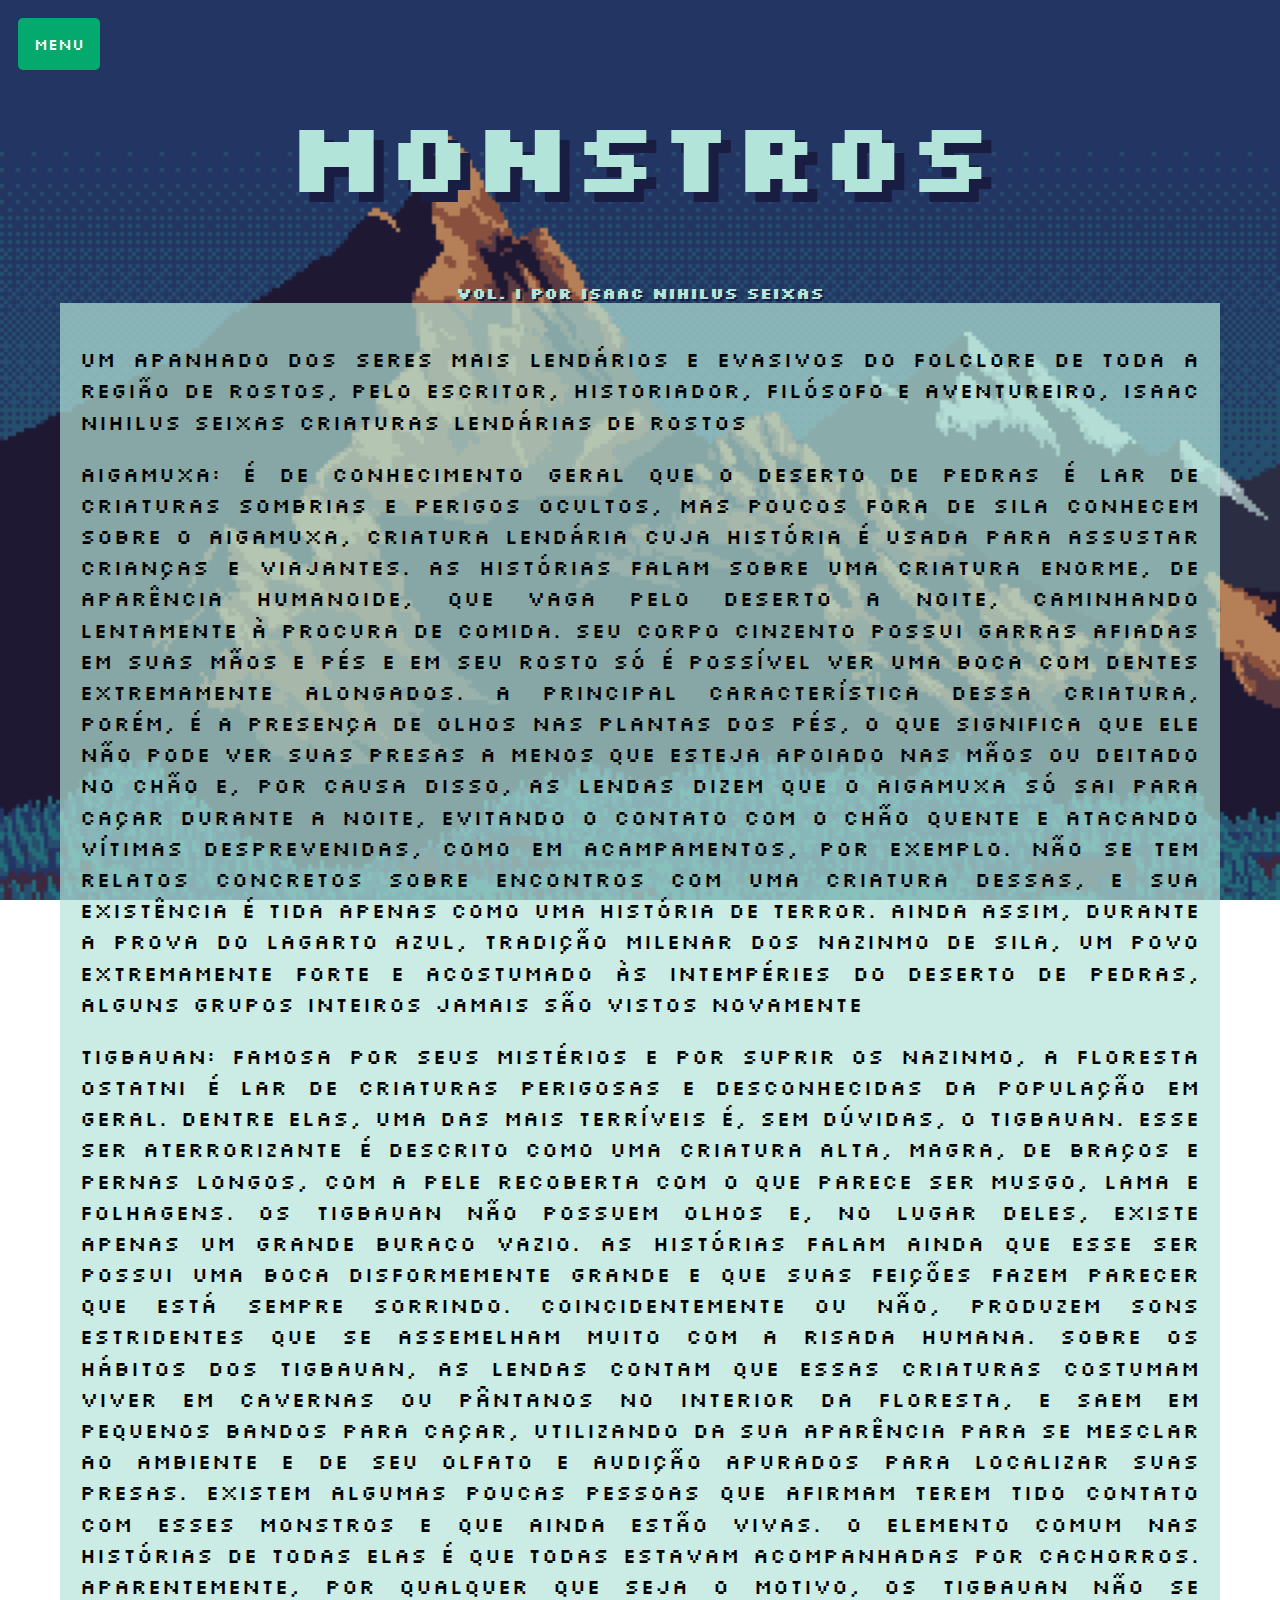
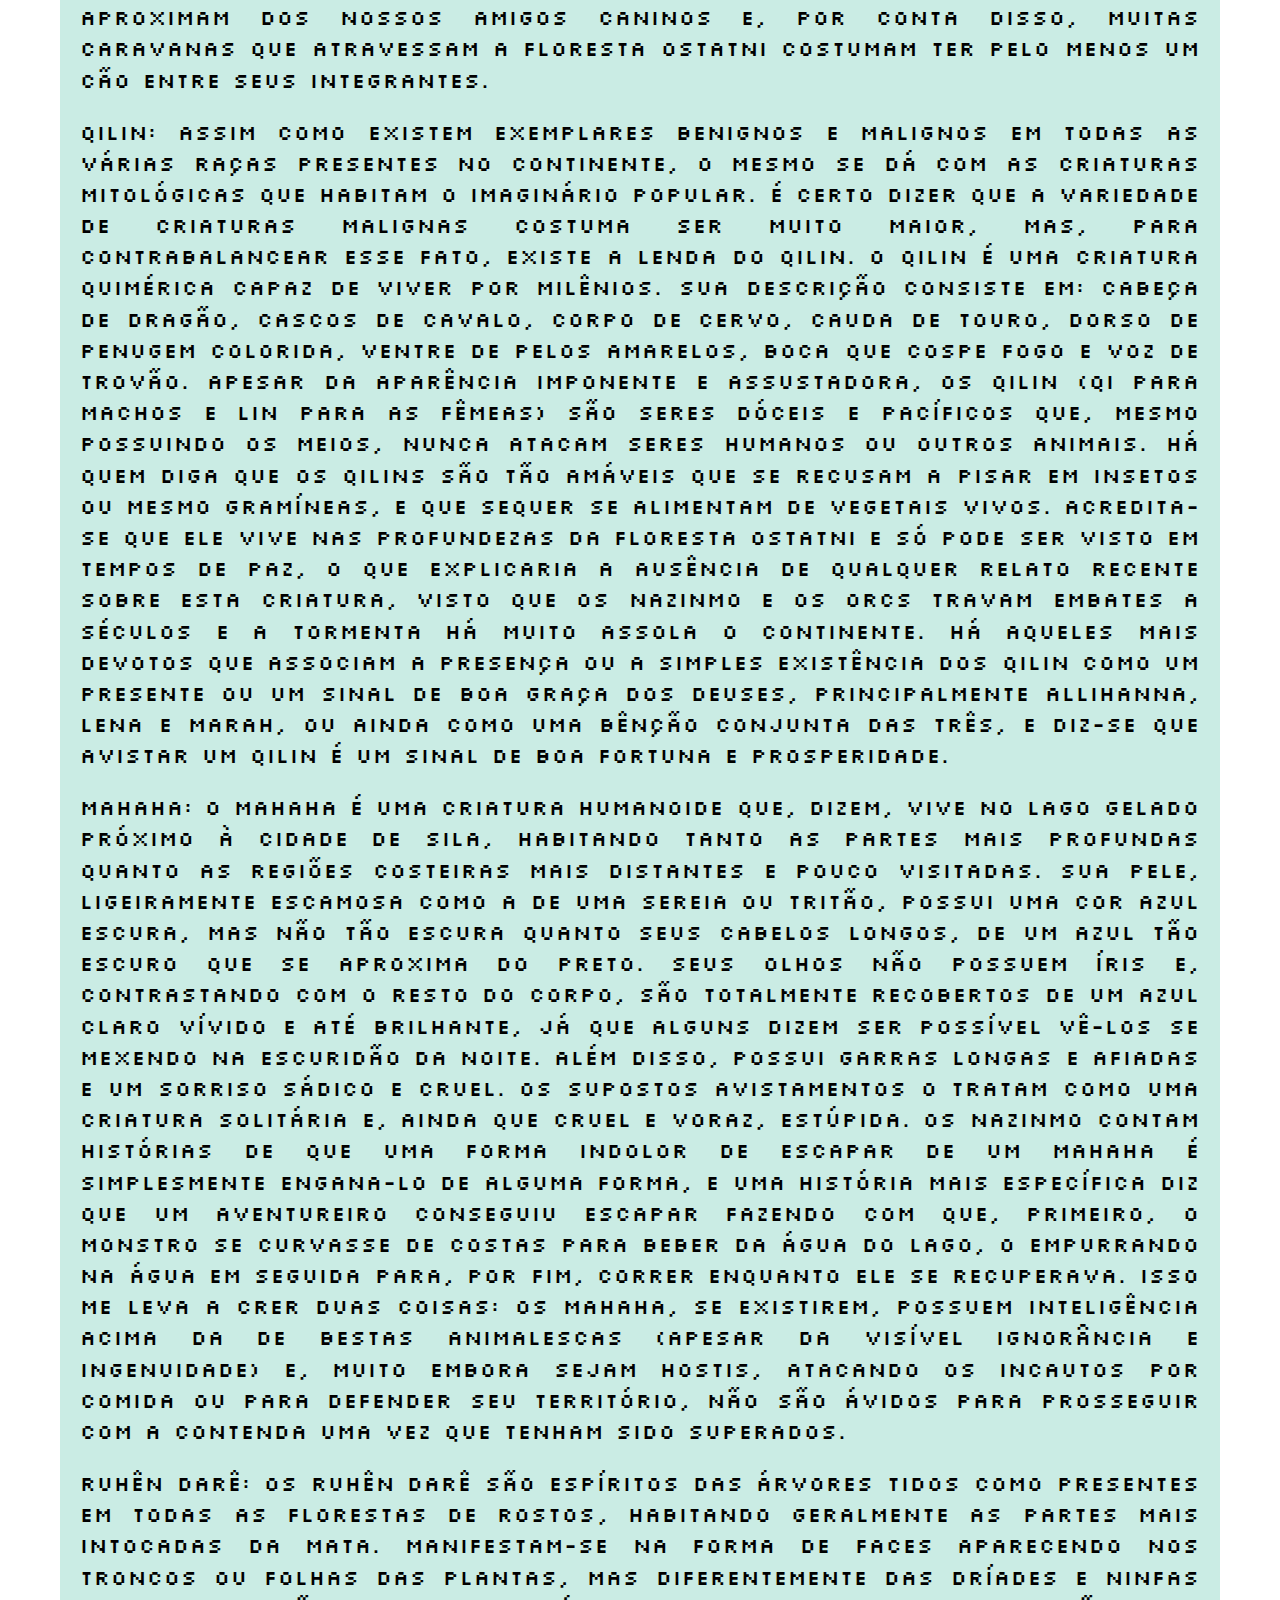
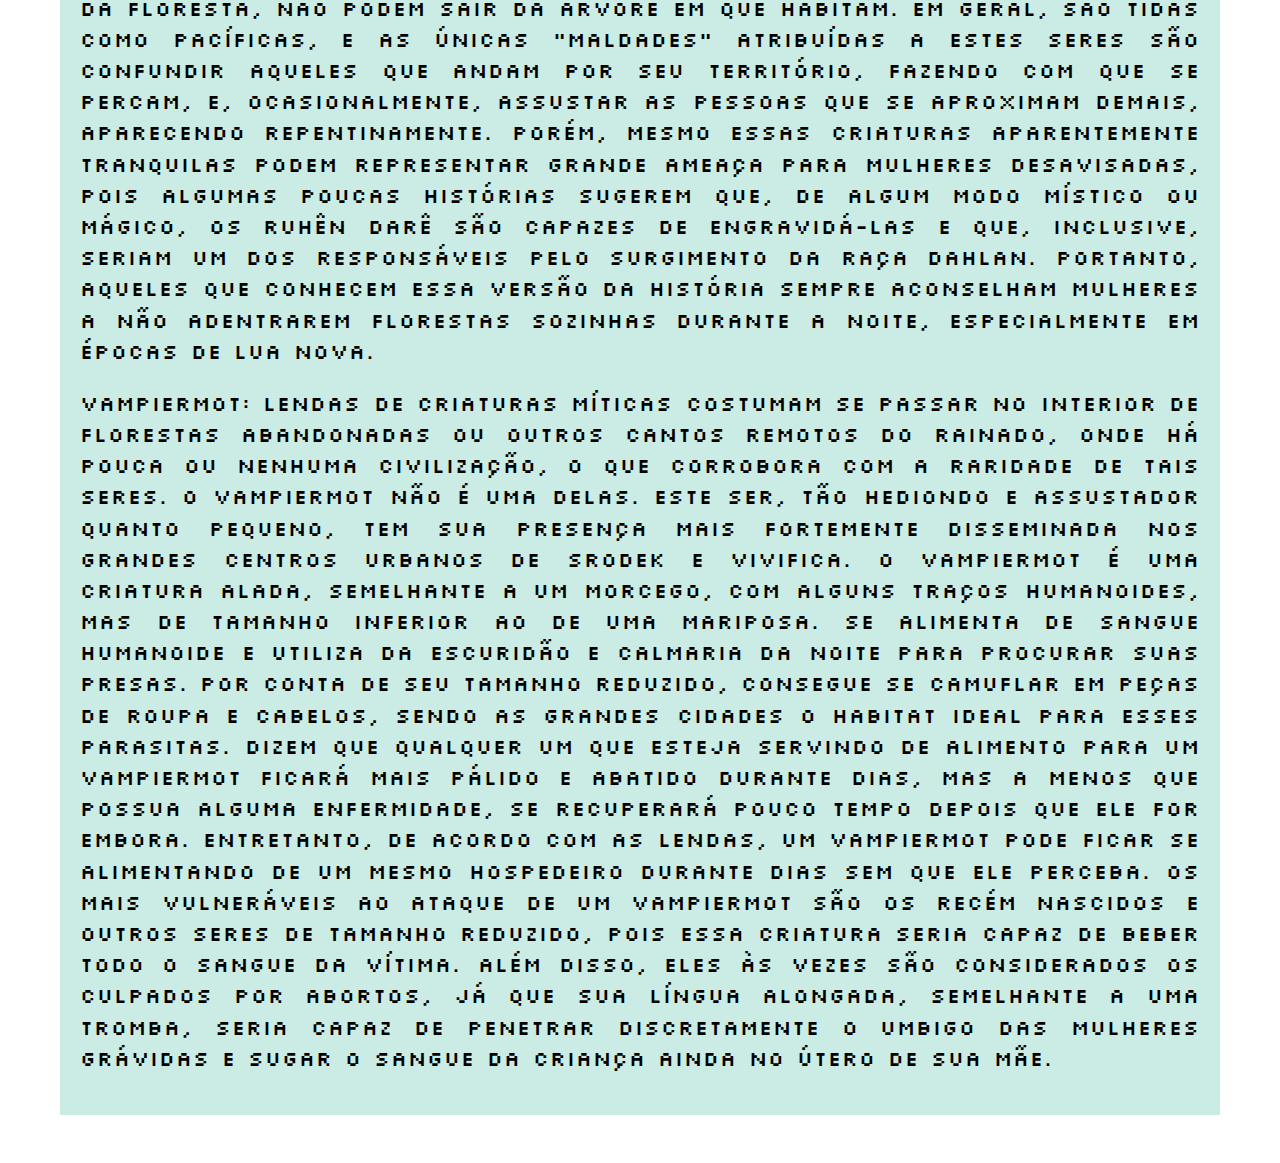
<file: monstros rostos.html>
<!doctype html>

<html lang="en">
<head>
  <meta charset="utf-8">
  <meta name="viewport" content="width=device-width, initial-scale=1">

  <title>Bokislad wiki</title>

  <meta name="description" content="Bokislad wiki">
  <meta name="author" content="Wedsney">
  <link href="https://fonts.googleapis.com/css2?family=Aboreto&family=Montserrat:wght@100&family=Qwitcher+Grypen&family=Silkscreen&display=swap" rel="stylesheet">
  <link rel="stylesheet" href="main.css">

</head>

<body> 
    <div class="dropdown">
        <button onclick="myFunction()" class="dropbtn">menu</button>
        <div id="myDropdown" class="dropdown-content">
            <a href="index.html"><button class="inicial">Página Principal</button></a>
            <a href="Rostos.html"><button class="inicial" > Rostos</button></a> 
        </div>
    </div>
    <header>

        <h1>
            Monstros
        </h1>
    <p class="isaac">Vol. I Por Isaac Nihilus Seixas </p>
    </header>

 
  
    <section  class="monstros">
        <p>
            Um apanhado dos seres mais lendários e evasivos do folclore de toda a região de Rostos, pelo escritor, historiador, filósofo e aventureiro, Isaac Nihilus Seixas Criaturas Lendárias de Rostos
        </p>
        <p>
            Aigamuxa: É de conhecimento geral que o Deserto de Pedras é lar de criaturas sombrias e perigos ocultos, mas poucos fora de Sila conhecem sobre o Aigamuxa, criatura lendária cuja história é usada para assustar crianças e viajantes. As histórias falam sobre uma criatura enorme, de aparência humanoide, que vaga pelo deserto a noite, caminhando lentamente à procura de comida. Seu corpo cinzento possui garras afiadas em suas mãos e pés e em seu rosto só é possível ver uma boca com dentes extremamente alongados. A principal característica dessa criatura, porém, é a presença de olhos nas plantas dos pés, o que significa que ele não pode ver suas presas a menos que esteja apoiado nas mãos ou deitado no chão e, por causa disso, as lendas dizem que o Aigamuxa só sai para caçar durante a noite, evitando o contato com o chão quente e atacando vítimas desprevenidas, como em acampamentos, por exemplo. Não se tem relatos concretos sobre encontros com uma criatura dessas, e sua existência é tida apenas como uma história de terror. Ainda assim, durante a prova do Lagarto Azul, tradição milenar dos Nazinmo de Sila, um povo extremamente forte e acostumado às intempéries do Deserto de Pedras, alguns grupos inteiros jamais são vistos novamente
        </p>
        <p>   
            Tigbauan: Famosa por seus mistérios e por suprir os Nazinmo, a Floresta Ostatni é lar de criaturas perigosas e desconhecidas da população em geral. Dentre elas, uma das mais terríveis é, sem dúvidas, o Tigbauan. Esse ser aterrorizante é descrito como uma criatura alta, magra, de braços e pernas longos, com a pele recoberta com o que parece ser musgo, lama e folhagens. Os Tigbauan não possuem olhos e, no lugar deles, existe apenas um grande buraco vazio. As histórias falam ainda que esse ser possui uma boca disformemente grande e que suas feições fazem parecer que está sempre sorrindo. Coincidentemente ou não, produzem sons estridentes que se assemelham muito com a risada humana. Sobre os hábitos dos Tigbauan, as lendas contam que essas criaturas costumam viver em cavernas ou pântanos no interior da floresta, e saem em pequenos bandos para caçar, utilizando da sua aparência para se mesclar ao ambiente e de seu olfato e audição apurados para localizar suas presas. Existem algumas poucas pessoas que afirmam terem tido contato com esses monstros e que ainda estão vivas. O elemento comum nas histórias de todas elas é que todas estavam acompanhadas por cachorros. Aparentemente, por qualquer que seja o motivo, os Tigbauan não se aproximam dos nossos amigos caninos e, por conta disso, muitas caravanas que atravessam a Floresta Ostatni costumam ter pelo menos um cão entre seus integrantes. 
        <p>
            Qilin: Assim como existem exemplares benignos e malignos em todas as várias raças presentes no continente, o mesmo se dá com as criaturas mitológicas que habitam o imaginário popular. É certo dizer que a variedade de criaturas malignas costuma ser muito maior, mas, para contrabalancear esse fato, existe a lenda do Qilin. O Qilin é uma criatura quimérica capaz de viver por milênios. Sua descrição consiste em: cabeça de dragão, cascos de cavalo, corpo de cervo, cauda de touro, dorso de penugem colorida, ventre de pelos amarelos, boca que cospe fogo e voz de trovão. Apesar da aparência imponente e assustadora, os Qilin (Qi para machos e Lin para as fêmeas) são seres dóceis e pacíficos que, mesmo possuindo os meios, nunca atacam seres humanos ou outros animais. Há quem diga que os Qilins são tão amáveis que se recusam a pisar em insetos ou mesmo gramíneas, e que sequer se alimentam de vegetais vivos. Acredita-se que ele vive nas profundezas da floresta Ostatni e só pode ser visto em tempos de paz, o que explicaria a ausência de qualquer relato recente sobre esta criatura, visto que os Nazinmo e os orcs travam embates a séculos e a tormenta há muito assola o continente. Há aqueles mais devotos que associam a presença ou a simples existência dos Qilin como um presente ou um sinal de boa graça dos deuses, principalmente Allihanna, Lena e Marah, ou ainda como uma bênção conjunta das três, e diz-se que avistar um Qilin é um sinal de boa fortuna e prosperidade. 
        </p>
        <p>
            Mahaha: O Mahaha é uma criatura humanoide que, dizem, vive no lago gelado próximo à cidade de Sila, habitando tanto as partes mais profundas quanto as regiões costeiras mais distantes e pouco visitadas. Sua pele, ligeiramente escamosa como a de uma Sereia ou Tritão, possui uma cor azul escura, mas não tão escura quanto seus cabelos longos, de um azul tão escuro que se aproxima do preto. Seus olhos não possuem íris e, contrastando com o resto do corpo, são totalmente recobertos de um azul claro vívido e até brilhante, já que alguns dizem ser possível vê-los se mexendo na escuridão da noite. Além disso, possui garras longas e afiadas e um sorriso sádico e cruel. Os supostos avistamentos o tratam como uma criatura solitária e, ainda que cruel e voraz, estúpida. Os Nazinmo contam histórias de que uma forma indolor de escapar de um Mahaha é simplesmente engana-lo de alguma forma, e uma história mais específica diz que um aventureiro conseguiu escapar fazendo com que, primeiro, o monstro se curvasse de costas para beber da água do lago, o empurrando na água em seguida para, por fim, correr enquanto ele se recuperava. Isso me leva a crer duas coisas: os Mahaha, se existirem, possuem inteligência acima da de bestas animalescas (apesar da visível ignorância e ingenuidade) e, muito embora sejam hostis, atacando os incautos por comida ou para defender seu território, não são ávidos para prosseguir com a contenda uma vez que tenham sido superados.
        </p>
        <p>
            Ruhên Darê: Os Ruhên Darê são espíritos das árvores tidos como presentes em todas as florestas de Rostos, habitando geralmente as partes mais intocadas da mata. Manifestam-se na forma de faces aparecendo nos troncos ou folhas das plantas, mas diferentemente das dríades e ninfas da floresta, não podem sair da árvore em que habitam. Em geral, são tidas como pacíficas, e as únicas “maldades” atribuídas a estes seres são confundir aqueles que andam por seu território, fazendo com que se percam, e, ocasionalmente, assustar as pessoas que se aproximam demais, aparecendo repentinamente. Porém, mesmo essas criaturas aparentemente tranquilas podem representar grande ameaça para mulheres desavisadas, pois algumas poucas histórias sugerem que, de algum modo místico ou mágico, os Ruhên Darê são capazes de engravidá-las e que, inclusive, seriam um dos responsáveis pelo surgimento da raça Dahlan. Portanto, aqueles que conhecem essa versão da história sempre aconselham mulheres a não adentrarem florestas sozinhas durante a noite, especialmente em épocas de lua nova.
        </p>
        <p>
            Vampiermot: Lendas de criaturas míticas costumam se passar no interior de florestas abandonadas ou outros cantos remotos do rainado, onde há pouca ou nenhuma civilização, o que corrobora com a raridade de tais seres. O Vampiermot não é uma delas. Este ser, tão hediondo e assustador quanto pequeno, tem sua presença mais fortemente disseminada nos grandes centros urbanos de Srodek e Vivifica. O Vampiermot é uma criatura alada, semelhante a um morcego, com alguns traços humanoides, mas de tamanho inferior ao de uma mariposa. Se alimenta de sangue humanoide e utiliza da escuridão e calmaria da noite para procurar suas presas. Por conta de seu tamanho reduzido, consegue se camuflar em peças de roupa e cabelos, sendo as grandes cidades o habitat ideal para esses parasitas. Dizem que qualquer um que esteja servindo de alimento para um Vampiermot ficará mais pálido e abatido durante dias, mas a menos que possua alguma enfermidade, se recuperará pouco tempo depois que ele for embora. Entretanto, de acordo com as lendas, um Vampiermot pode ficar se alimentando de um mesmo hospedeiro durante dias sem que ele perceba. Os mais vulneráveis ao ataque de um Vampiermot são os recém nascidos e outros seres de tamanho reduzido, pois essa criatura seria capaz de beber todo o sangue da vítima. Além disso, eles às vezes são considerados os culpados por abortos, já que sua língua alongada, semelhante a uma tromba, seria capaz de penetrar discretamente o umbigo das mulheres grávidas e sugar o sangue da criança ainda no útero de sua mãe.  
        </p>
      </section>
   
  <script src="main.js"></script>
</body>
</html>
</file>
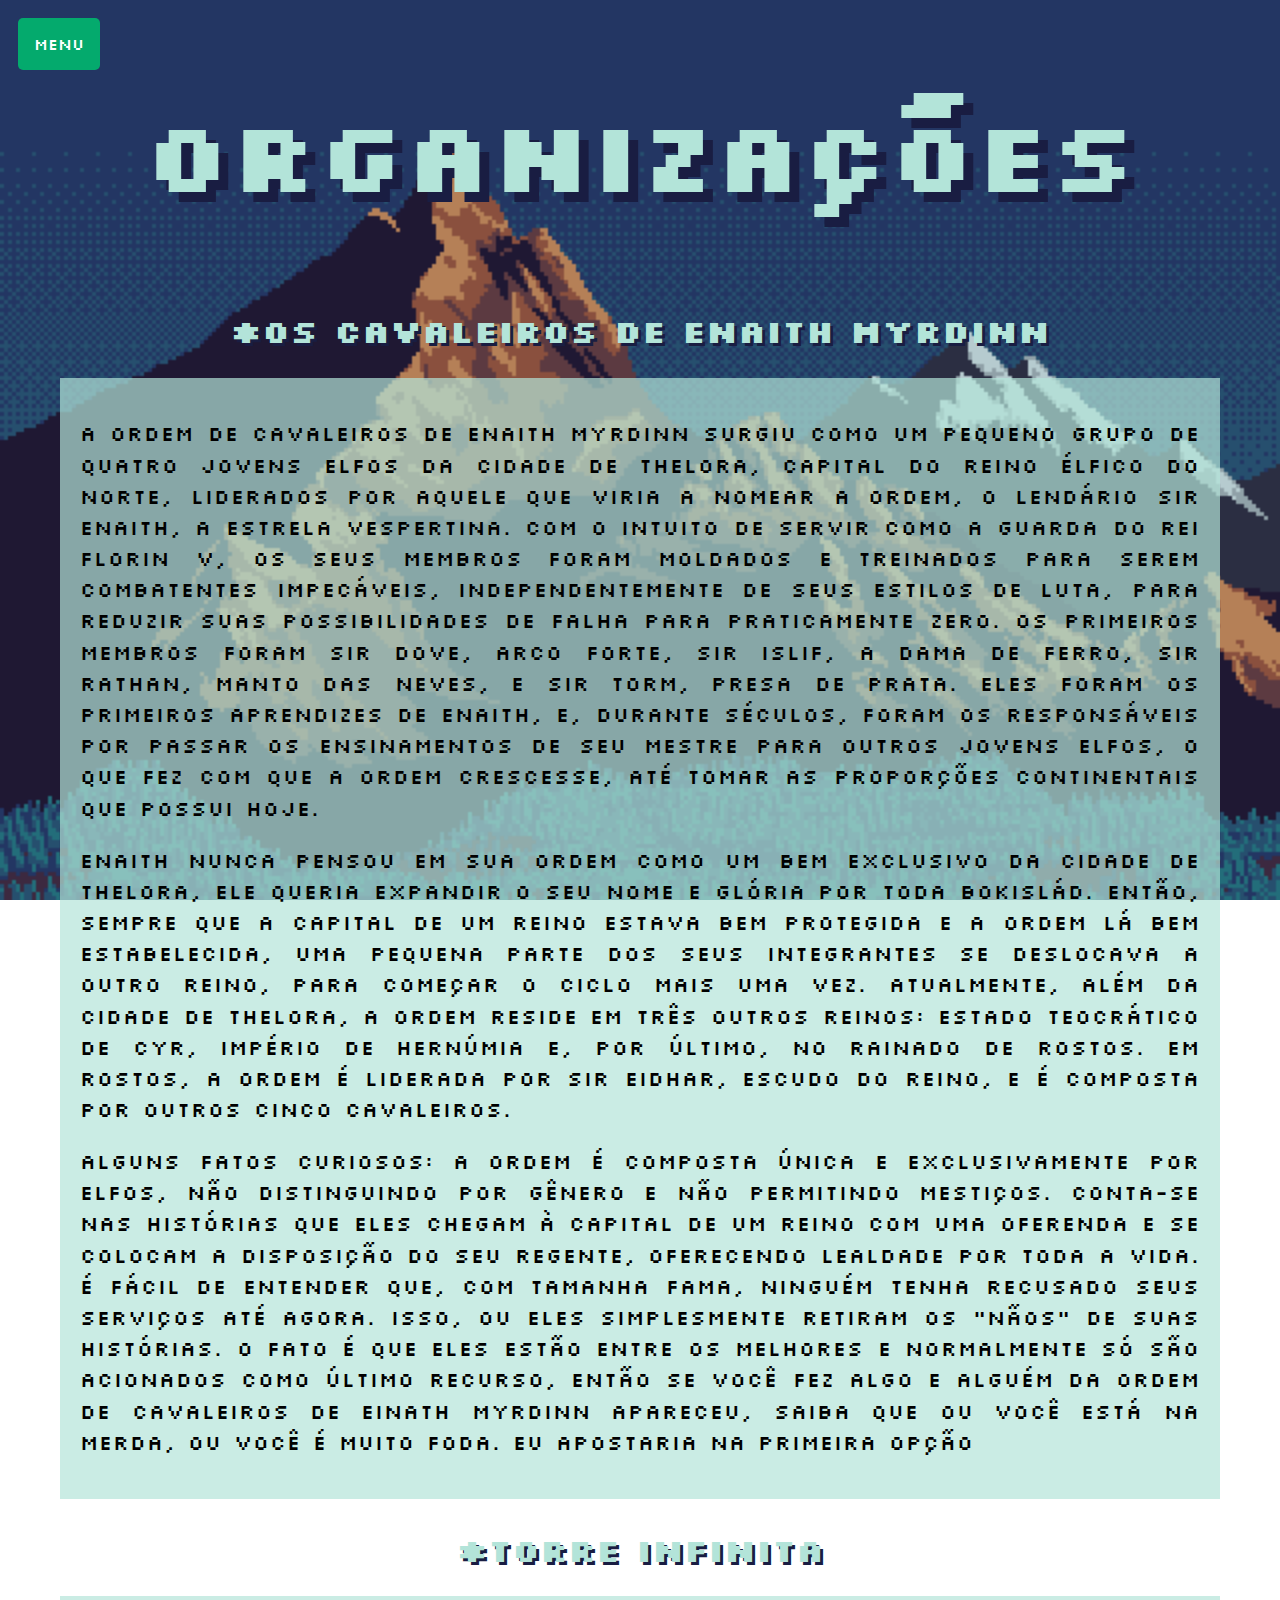
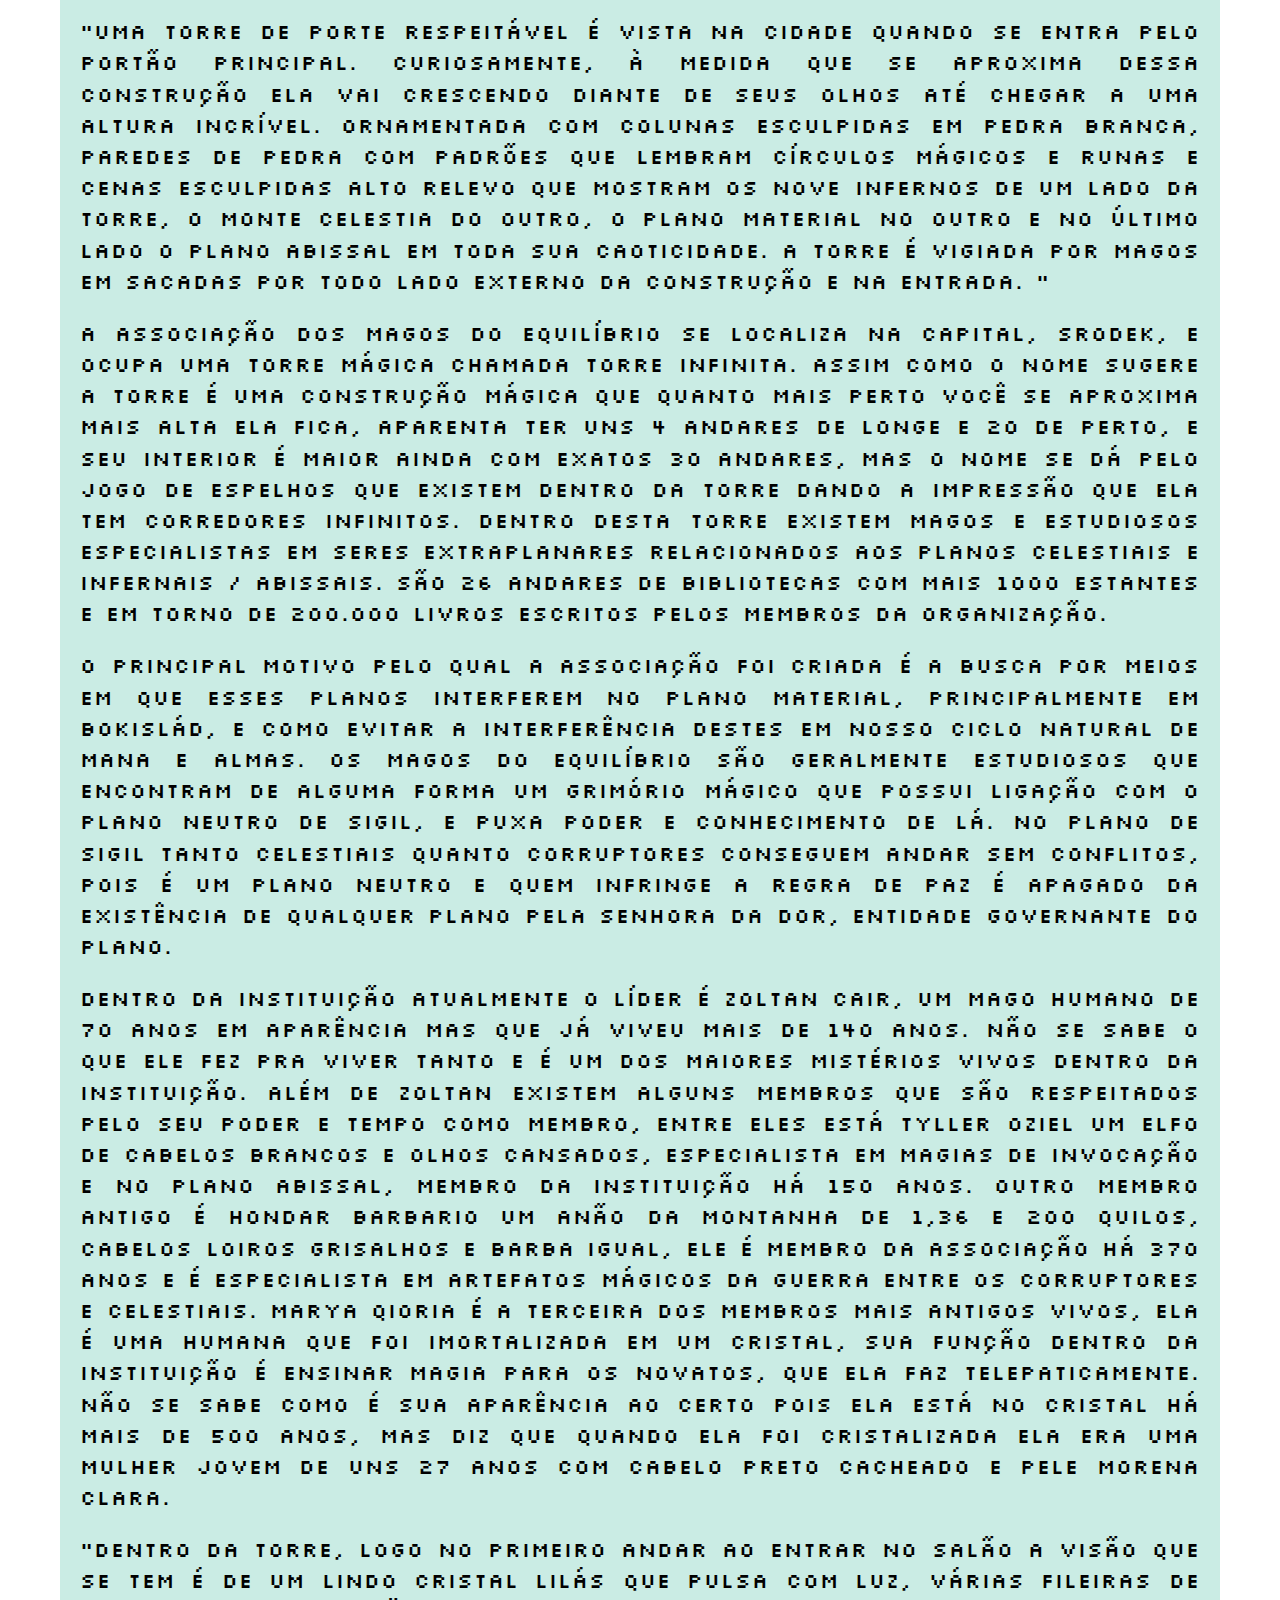
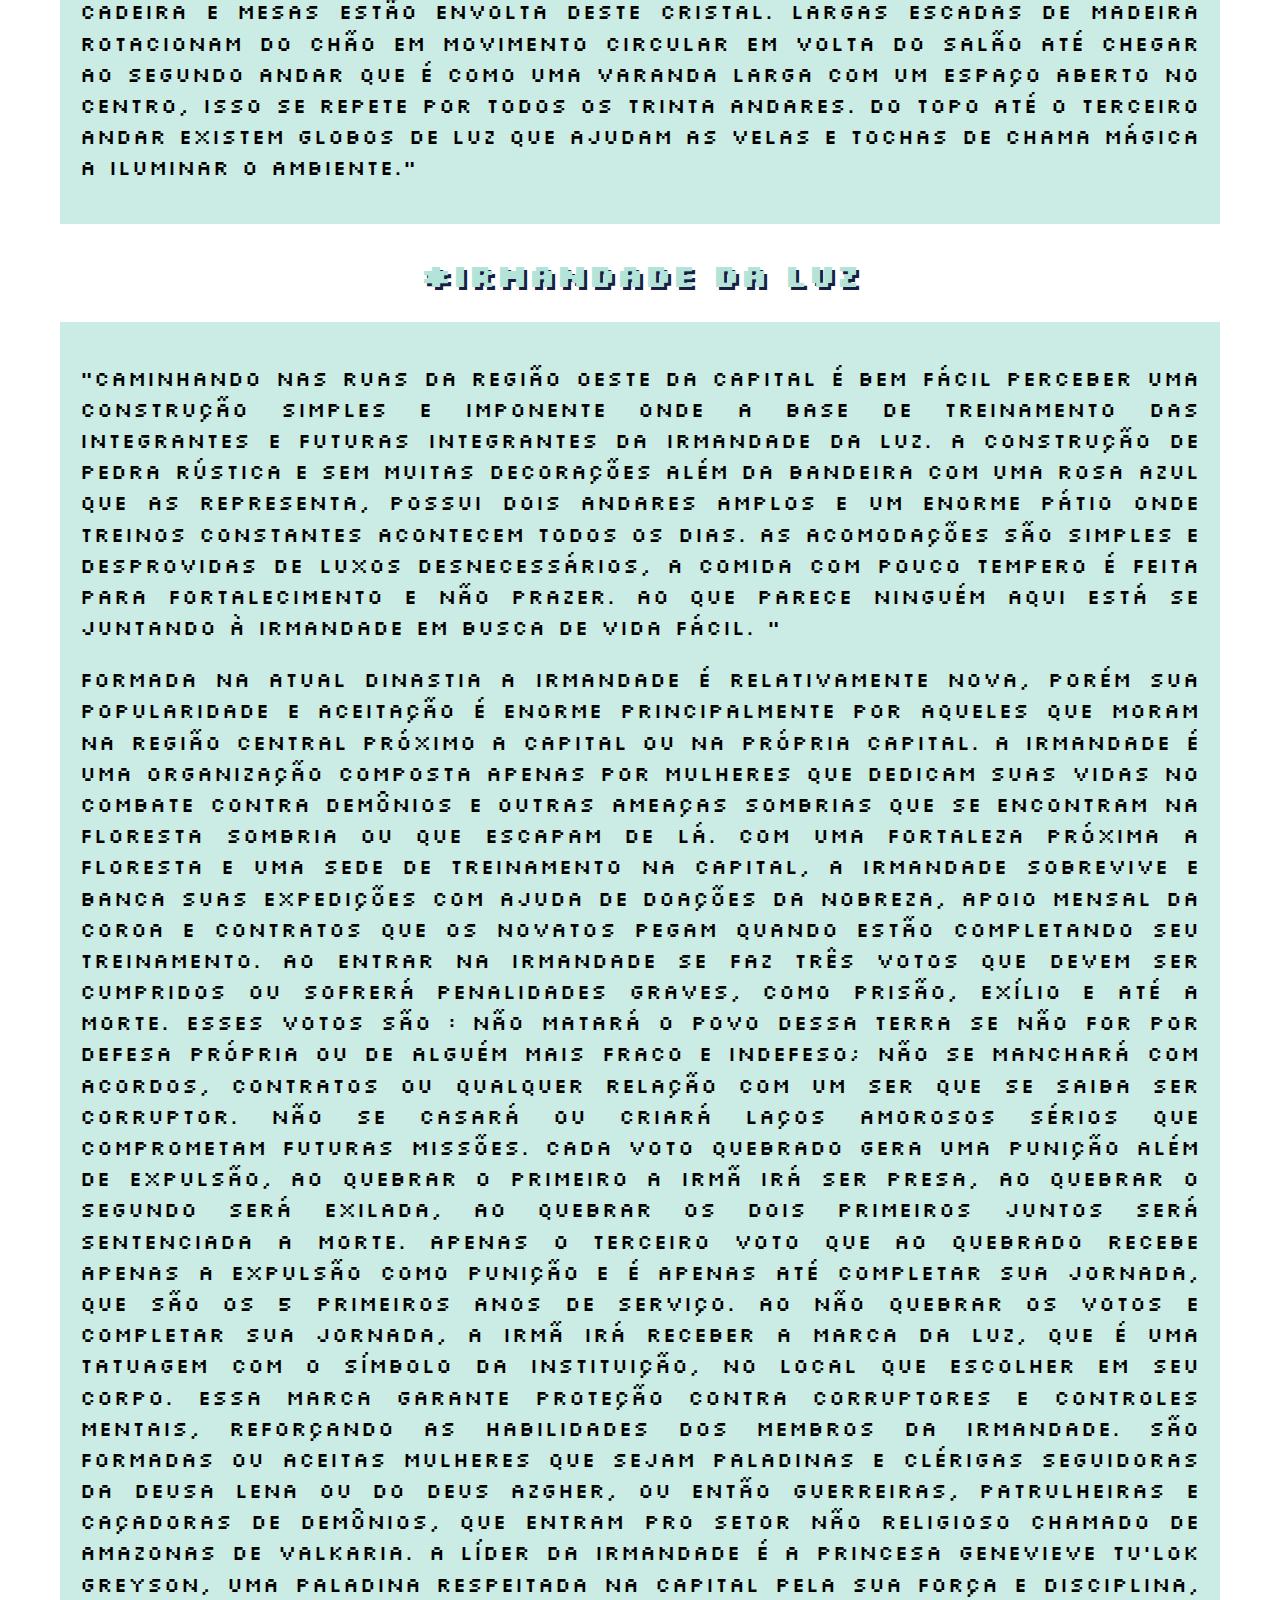
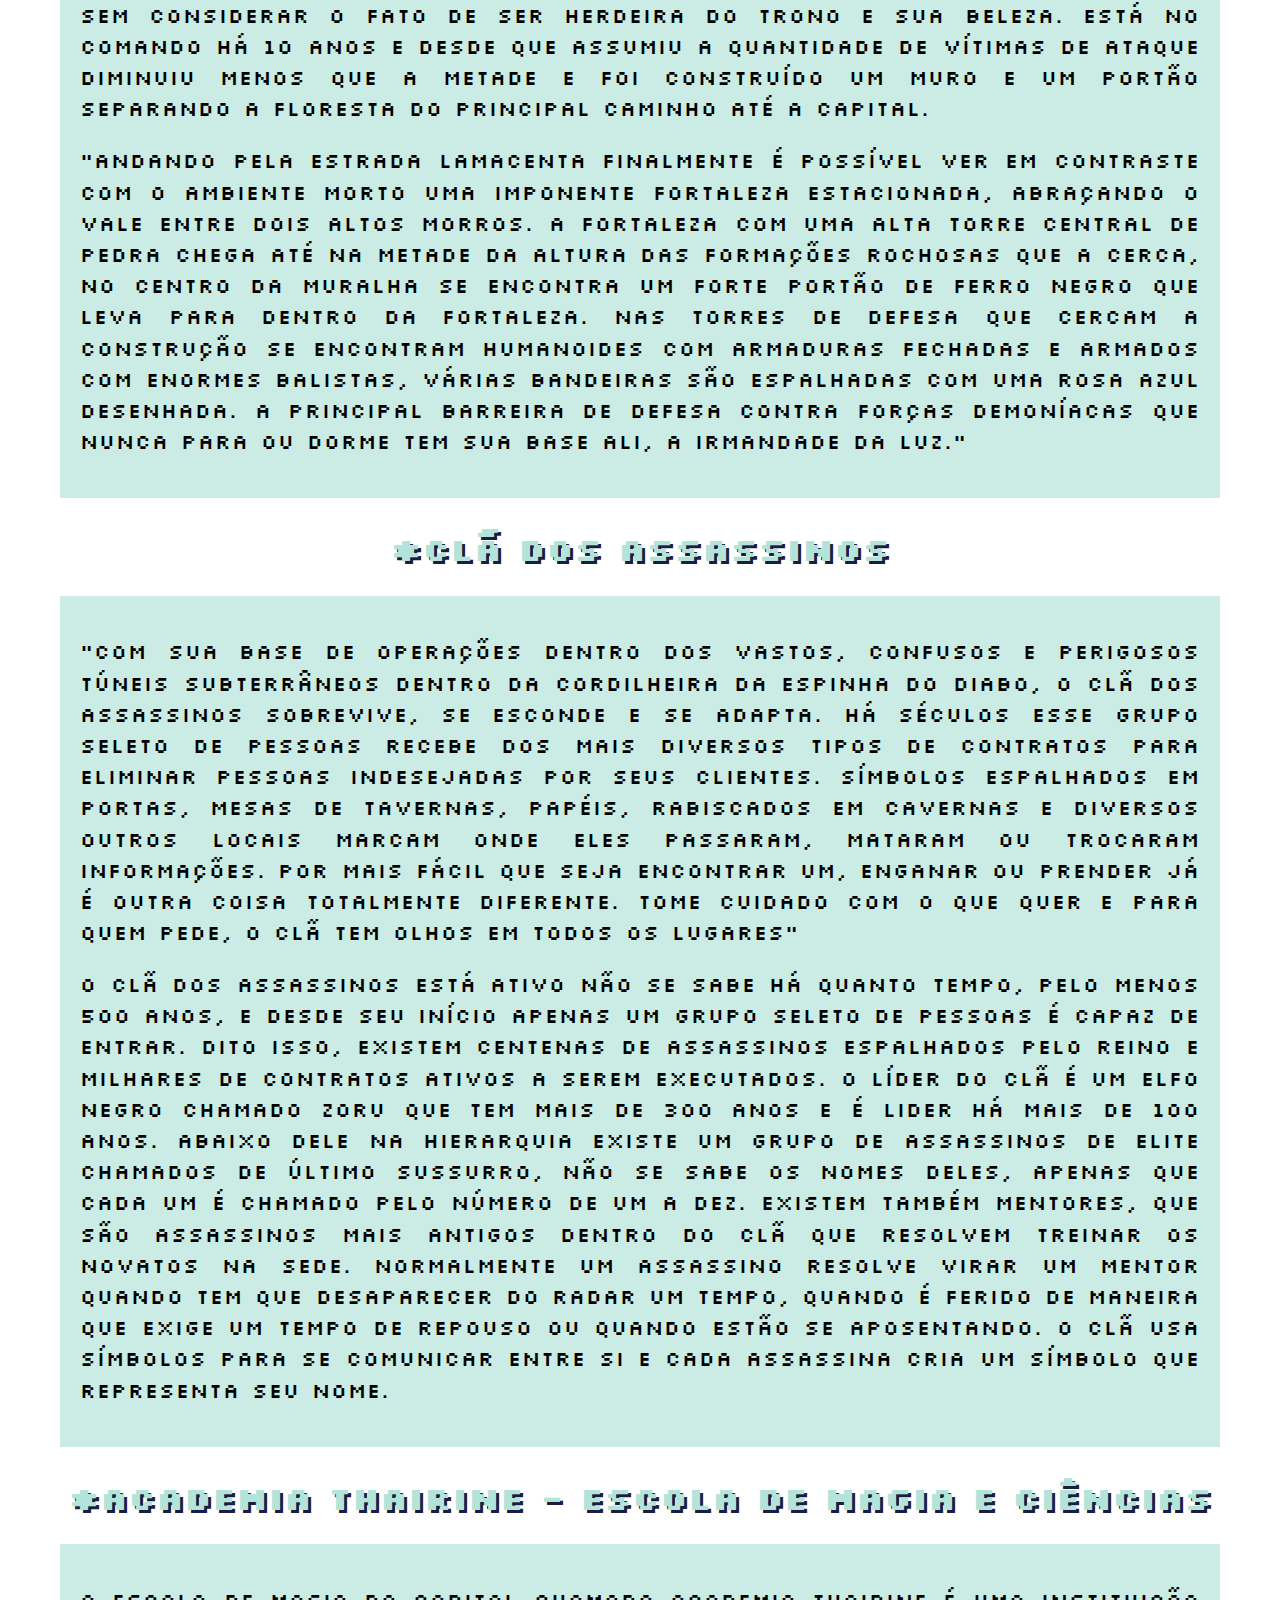
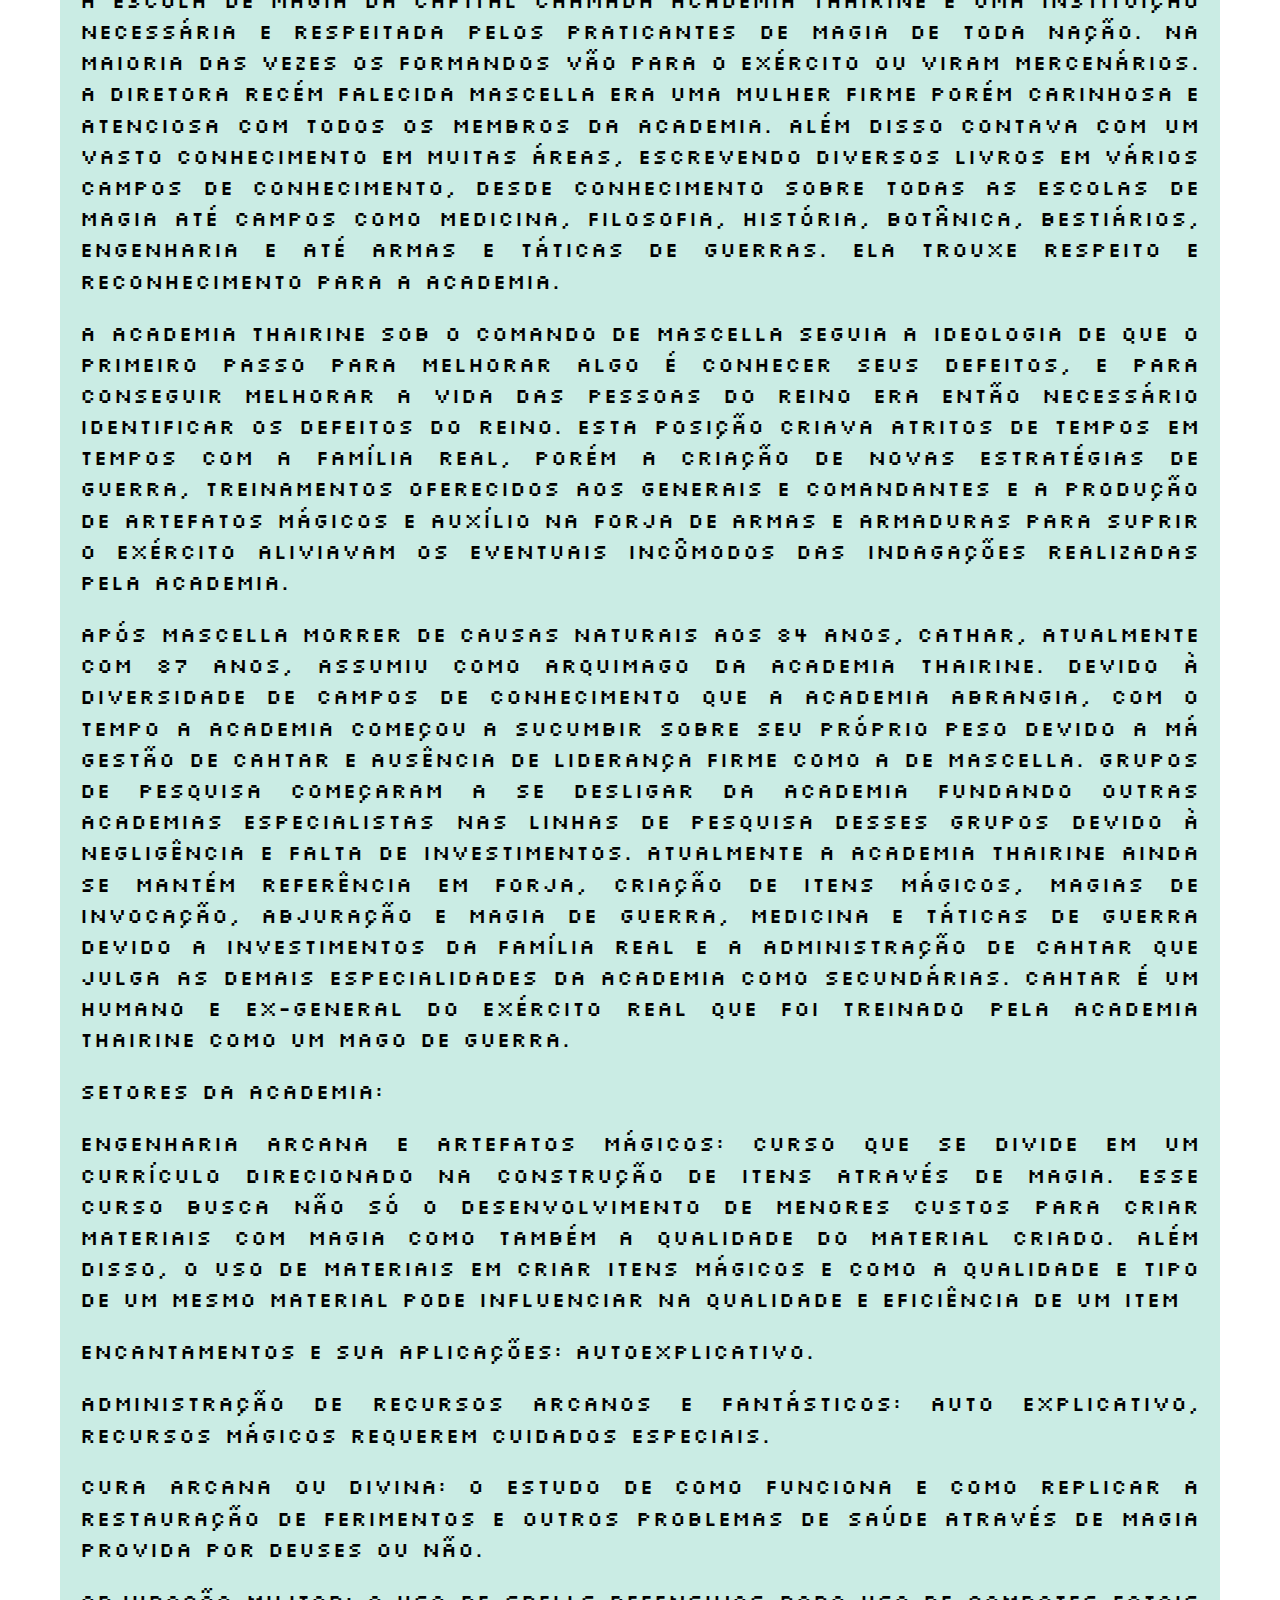
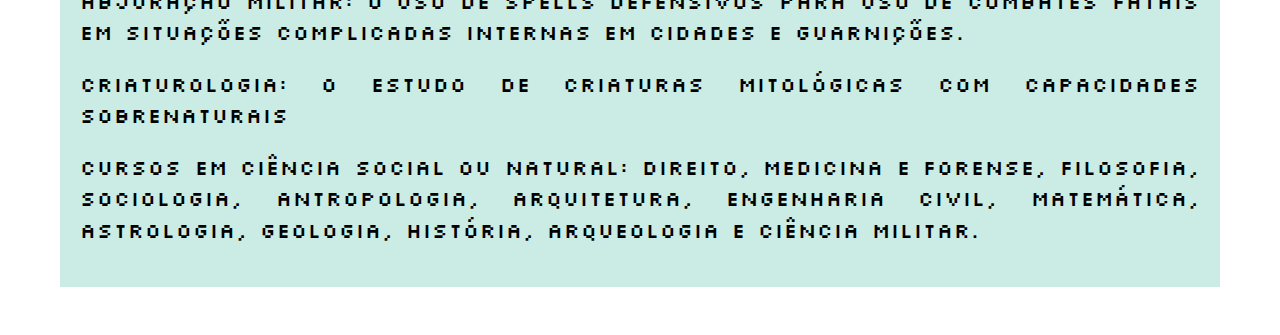
<file: organizações.html>
<!doctype html>

<html lang="en">
<head>
  <meta charset="utf-8">
  <meta name="viewport" content="width=device-width, initial-scale=1">

  <title>Bokislad wiki</title>

  <meta name="description" content="Bokislad wiki">
  <meta name="author" content="Wedsney">
  <link href="https://fonts.googleapis.com/css2?family=Aboreto&family=Montserrat:wght@100&family=Qwitcher+Grypen&family=Silkscreen&display=swap" rel="stylesheet">
  <link rel="stylesheet" href="main.css">

</head>

<body> 
    <div class="dropdown">
        <button onclick="myFunction()" class="dropbtn">menu</button>
        <div id="myDropdown" class="dropdown-content">
            <a href="index.html"><button class="inicial">Página Principal</button></a>
            <a href="Rostos.html"><button class="inicial" > Rostos</button></a> 
        </div>
    </div>
    </div>
  
    <header>

        <h1>
          Organizações
        </h1>
    
    </header>

  <h2>*Os Cavaleiros de Enaith Myrdinn</h2>
  
  
    <section >
        <p>
            A Ordem de Cavaleiros de Enaith Myrdinn surgiu como um pequeno grupo de quatro jovens elfos da cidade de Thelora, capital do Reino Élfico do Norte, liderados por aquele que viria a nomear a ordem, o lendário Sir Enaith, a Estrela Vespertina. Com o intuito de servir como a guarda do rei Florin V, os seus membros foram moldados e treinados para serem combatentes impecáveis, independentemente de seus estilos de luta, para reduzir suas possibilidades de falha para praticamente zero. Os primeiros membros foram Sir Dove, Arco Forte, Sir Islif, a Dama de Ferro, Sir Rathan, Manto das Neves, e Sir Torm, Presa de Prata. Eles foram os primeiros aprendizes de Enaith, e, durante séculos, foram os responsáveis por passar os ensinamentos de seu mestre para outros jovens elfos, o que fez com que a Ordem crescesse, até tomar as proporções continentais que possui hoje. 
        </p>
        <p>
            Enaith nunca pensou em sua Ordem como um bem exclusivo da cidade de Thelora, ele queria expandir o seu nome e glória por toda Bokislád. Então, sempre que a capital de um reino estava bem protegida e a Ordem lá bem estabelecida, uma pequena parte dos seus integrantes se deslocava a outro reino, para começar o ciclo mais uma vez. Atualmente, além da cidade de Thelora, a Ordem reside em três outros reinos: Estado Teocrático de Cyr, Império de Hernúmia e, por último, no Rainado de Rostos. Em Rostos, a Ordem é liderada por Sir Eidhar, Escudo do Reino, e é composta por outros cinco cavaleiros. 
        </p>
        <p>   
            Alguns fatos curiosos: a Ordem é composta única e exclusivamente por elfos, não distinguindo por gênero e não permitindo mestiços. Conta-se nas histórias que eles chegam à capital de um Reino com uma oferenda e se colocam a disposição do seu regente, oferecendo lealdade por toda a vida. É fácil de entender que, com tamanha fama, ninguém tenha recusado seus serviços até agora. Isso, ou eles simplesmente retiram os “nãos” de suas histórias. O fato é que eles estão entre os melhores e normalmente só são acionados como último recurso, então se você fez algo e alguém da Ordem de Cavaleiros de Einath Myrdinn apareceu, saiba que ou você está na merda, ou você é muito foda. Eu apostaria na primeira opção
        <p>
    </section>

    <h2>*Torre infinita</h2>

    <section>
        “Uma torre de porte respeitável é vista na cidade quando se entra pelo portão principal. Curiosamente, à medida que se aproxima dessa construção ela vai crescendo diante de seus olhos até chegar a uma altura incrível. Ornamentada com colunas esculpidas em pedra branca, paredes de pedra com padrões que lembram círculos mágicos e runas e cenas esculpidas alto relevo que mostram os nove infernos de um lado da torre, o monte celestia do outro, o plano material no outro e no último lado o plano abissal em toda sua caoticidade. A torre é vigiada por magos em sacadas por todo lado externo da construção e na entrada. ”

        </p>
        <p>
            A Associação dos Magos do Equilíbrio se localiza na capital, Srodek, e ocupa uma torre mágica chamada Torre infinita. Assim como o nome sugere a torre é uma construção mágica que quanto mais perto você se aproxima mais alta ela fica, aparenta ter uns 4 andares de longe e 20 de perto, e seu interior é maior ainda com exatos 30 andares, mas o nome se dá pelo jogo de espelhos que existem dentro da torre dando a impressão que ela tem corredores infinitos. Dentro desta torre existem magos e estudiosos especialistas em seres extraplanares relacionados aos planos celestiais e infernais / abissais. São 26 andares de bibliotecas com mais 1000 estantes e em torno de 200.000 livros escritos pelos membros da organização.
        </p>
        <p>
            O principal motivo pelo qual  a associação foi criada é a busca por meios em que esses planos interferem no plano material, principalmente em Bokislád, e como evitar a interferência  destes em nosso ciclo natural de mana e almas. Os Magos do equilíbrio são geralmente estudiosos que encontram de alguma forma um grimório mágico que possui ligação com o plano neutro de Sigil, e puxa poder e conhecimento de lá. No plano de sigil tanto celestiais quanto corruptores conseguem andar sem conflitos, pois é um plano neutro e quem infringe a regra de paz é apagado da existência de qualquer plano pela Senhora da Dor, entidade governante do plano. 
        </p>
        <p>
            Dentro da instituição atualmente o líder é Zoltan Cair, um mago humano de 70  anos em aparência mas que já viveu mais de 140 anos. Não se sabe o que ele fez pra viver tanto e é um dos maiores mistérios vivos dentro da instituição.  Além de Zoltan existem alguns membros que são respeitados pelo seu poder e tempo como membro, entre eles está Tyller Oziel um elfo de cabelos brancos e olhos cansados, especialista em magias de invocação e no plano abissal, membro da instituição há 150 anos. Outro membro antigo é Hondar Barbario um anão da montanha de 1,36 e 200 quilos, cabelos loiros grisalhos  e barba igual, ele é membro da associação há 370 anos e é especialista em artefatos mágicos da guerra entre os corruptores e celestiais. Marya Qioria é a terceira dos membros mais antigos vivos, ela é uma humana que foi imortalizada em um cristal, sua função dentro da instituição é ensinar magia para os novatos, que ela faz telepaticamente. Não se sabe como é sua aparência ao certo pois ela está no cristal há mais de 500 anos, mas diz que quando ela foi cristalizada ela era uma mulher jovem de uns 27 anos com cabelo preto cacheado e pele morena clara.
        </p>
        <p>
            “Dentro da torre, logo no primeiro andar ao entrar no salão a visão que se tem é de um lindo cristal lilás que pulsa com luz, várias fileiras de cadeira e mesas estão envolta deste cristal. Largas escadas  de madeira rotacionam do chão em movimento circular em volta do salão até chegar ao segundo andar que é como uma varanda larga com um espaço aberto no centro, isso se repete por todos os trinta andares. Do topo até o terceiro andar existem globos de luz que ajudam as velas e tochas de chama mágica a iluminar o ambiente.”
        </p>
    </section>

        <h2>*Irmandade da Luz</h2>

    <section>
        <p>
            “Caminhando nas ruas da região oeste da capital é bem fácil perceber uma construção simples e imponente onde a base de treinamento das integrantes e futuras integrantes da irmandade da luz. A construção de pedra rústica e sem muitas decorações além da bandeira  com uma rosa azul que  as representa, possui dois andares amplos e um enorme pátio onde treinos constantes acontecem todos os dias. As acomodações são simples e desprovidas de luxos desnecessários, a comida com pouco tempero é feita para fortalecimento e não prazer. Ao que parece ninguém aqui está se juntando à irmandade em busca de vida fácil. ”
        </p>
        <p>
        Formada na atual dinastia a irmandade é relativamente nova, porém sua popularidade e aceitação é enorme principalmente por aqueles que moram na região central próximo a capital ou na própria capital. A irmandade é uma organização composta apenas por mulheres que dedicam suas vidas no combate contra demônios e outras ameaças sombrias que se encontram na floresta sombria ou que escapam de lá. Com uma fortaleza próxima a floresta e uma sede de treinamento na capital, a irmandade sobrevive e banca suas expedições com ajuda de doações da nobreza, apoio mensal da coroa e contratos que os novatos pegam quando estão completando seu treinamento. Ao entrar na irmandade se faz três votos que devem ser cumpridos ou sofrerá penalidades graves, como prisão, exílio e até a morte. Esses votos são : Não matará o povo dessa terra se não for por defesa própria ou de alguém mais fraco e indefeso; Não se manchará com acordos, contratos ou qualquer relação com um ser que se saiba ser corruptor. Não se casará ou criará laços amorosos sérios que comprometam futuras missões. Cada voto quebrado gera uma punição além de expulsão, ao quebrar o primeiro a Irmã irá ser presa, ao quebrar o segundo será exilada, ao quebrar os dois primeiros juntos será sentenciada a morte. Apenas o terceiro voto que ao quebrado recebe apenas a expulsão como punição e é apenas até completar sua jornada, que são os 5 primeiros anos de serviço. Ao não quebrar os votos e completar sua jornada, a Irmã irá receber a marca da Luz, que é uma tatuagem com o símbolo da instituição, no local que escolher em seu corpo. Essa marca garante proteção contra corruptores e controles mentais, reforçando as habilidades dos membros da irmandade. São formadas ou aceitas mulheres que sejam paladinas e clérigas seguidoras da deusa Lena ou do deus Azgher, ou então guerreiras, patrulheiras e caçadoras de demônios, que entram pro setor não religioso chamado de amazonas de Valkaria. A líder da Irmandade é a Princesa Genevieve Tu’lok Greyson, uma paladina respeitada na capital pela sua força e disciplina, sem considerar o fato de ser herdeira do trono e sua beleza. Está no comando há 10 anos e desde que assumiu a quantidade de vítimas de ataque diminuiu menos que a metade e foi construído um muro e um portão separando a floresta do principal caminho até a capital.
        </p>
        <p>
        “Andando pela estrada lamacenta finalmente é possível ver em contraste com o ambiente morto uma imponente fortaleza estacionada, abraçando o vale entre dois altos morros. A fortaleza com uma alta torre central de pedra chega até na metade da altura das formações rochosas que a cerca, no centro da muralha se encontra um forte portão  de ferro negro que leva para dentro da fortaleza. Nas torres de defesa que cercam a construção se encontram humanoides com armaduras fechadas e armados com enormes balistas, várias bandeiras são espalhadas com uma rosa azul desenhada. A principal barreira de defesa contra forças demoníacas que nunca para ou dorme tem sua base ali, a Irmandade da Luz."
        </p>
        
    </section>

    <h2>*Clã dos assassinos</h2>

    <section>
        <p>
        “Com sua base de operações dentro dos vastos, confusos e perigosos túneis subterrâneos dentro da cordilheira da Espinha do Diabo, o clã dos assassinos sobrevive, se esconde e se adapta. Há séculos esse grupo seleto de pessoas recebe dos mais diversos tipos de contratos para eliminar pessoas indesejadas por seus clientes. Símbolos espalhados em portas, mesas de tavernas, papéis, rabiscados em cavernas e diversos outros locais marcam onde eles passaram, mataram ou trocaram informações. Por mais fácil que seja encontrar um, enganar ou prender já é outra coisa totalmente diferente. Tome cuidado com o que quer e para quem pede, o clã tem olhos em todos os lugares”
        </p>
        <p>
        O clã dos assassinos está ativo não se sabe há quanto tempo, pelo menos 500 anos,  e desde seu início apenas um grupo seleto de pessoas é capaz de entrar. Dito isso, existem centenas de assassinos espalhados pelo reino e milhares de contratos ativos a serem executados. O líder do clã é um Elfo negro chamado Zoru que tem mais de 300 anos e é lider há mais de 100 anos. Abaixo dele na hierarquia existe um grupo de assassinos de elite chamados de Último Sussurro, não se sabe os nomes deles, apenas que cada um é chamado pelo número de um a dez. Existem também mentores, que são assassinos mais antigos dentro do clã que resolvem treinar os novatos na sede. Normalmente um assassino resolve virar um mentor quando tem que desaparecer do radar um tempo, quando é ferido de maneira que exige um tempo de repouso ou quando estão se aposentando. O clã usa símbolos para se comunicar entre si e cada assassina cria um símbolo que representa seu nome.
        </p>
    </section>

    <h2>*Academia Thairine - Escola de magia e ciências</h2>

    <section>
        <p>
            A escola de magia da capital chamada Academia Thairine é uma instituição necessária e respeitada pelos praticantes de magia de toda nação. Na maioria das vezes os formandos vão para o exército ou viram mercenários. A diretora recém falecida Mascella era uma mulher firme porém carinhosa e atenciosa com todos os membros da academia. Além disso contava com um vasto conhecimento em muitas áreas, escrevendo diversos livros em vários campos de conhecimento, desde conhecimento sobre todas as escolas de magia até campos como medicina, filosofia, história, botânica, bestiários, engenharia e até armas e táticas de guerras. Ela trouxe respeito e reconhecimento para a academia.
        </p>
        <p>
            A Academia Thairine sob o comando de Mascella seguia a ideologia de que o primeiro passo para melhorar algo é conhecer seus defeitos, e para conseguir melhorar a vida das pessoas do reino era então necessário identificar os defeitos do reino. Esta posição criava atritos de tempos em tempos com a família real, porém a criação de novas estratégias de guerra, treinamentos oferecidos aos generais e comandantes e a produção de artefatos mágicos e auxílio na forja de armas e armaduras para suprir o exército aliviavam os eventuais incômodos das indagações realizadas pela academia.
        </p>
        <p>
            Após Mascella morrer de causas naturais aos 84 anos, Cathar, atualmente com 87 anos, assumiu como arquimago da academia Thairine. Devido à diversidade de campos de conhecimento que a academia abrangia, com o tempo a academia começou a sucumbir sobre seu próprio peso devido a má gestão de Cahtar e ausência de liderança firme como a de Mascella. Grupos de pesquisa começaram a se desligar da academia fundando outras academias especialistas nas linhas de pesquisa desses grupos devido à negligência e falta de investimentos. Atualmente a academia Thairine ainda se mantém referência em Forja, criação de itens mágicos, magias de invocação, abjuração e magia de guerra, medicina e táticas de guerra devido a investimentos da família real e a administração de Cahtar que julga as demais especialidades da academia como secundárias. Cahtar é um humano e ex-general do exército real que foi treinado pela academia Thairine como um mago de guerra.
        </p>
        <p>
            Setores da academia:
        </p>
        <p>
            Engenharia Arcana e Artefatos Mágicos: Curso que se divide em um currículo direcionado na construção de itens através de magia. Esse curso busca não só o desenvolvimento de menores custos para criar materiais com magia como também a qualidade do material criado. Além disso, o uso de materiais em criar itens mágicos e como a qualidade e tipo de um mesmo material pode influenciar na qualidade e eficiência de um item
        </p>
        <p>
            Encantamentos e sua aplicações: Autoexplicativo.
        </p>
        <p>
            Administração de recursos arcanos e fantásticos: Auto explicativo, recursos mágicos requerem cuidados especiais.
        </p>
        <p>
            Cura arcana ou divina: O estudo de como funciona e como replicar a restauração de ferimentos e outros problemas de saúde através de magia provida por deuses ou não. 
        </p>
        <p>
            Abjuração militar: O uso de spells defensivos para uso de combates fatais em situações complicadas internas em cidades e guarnições.
        </p>
        <p>
            Criaturologia: O estudo de criaturas mitológicas com capacidades sobrenaturais
        </p>
        <p>
            Cursos em ciência social ou natural: Direito, Medicina e forense, Filosofia, Sociologia, Antropologia, Arquitetura, Engenharia civil, Matemática, Astrologia, Geologia, História, Arqueologia e Ciência Militar.
        </p>
    </section>



  <script src="main.js"></script>
</body>
</html>
</file>
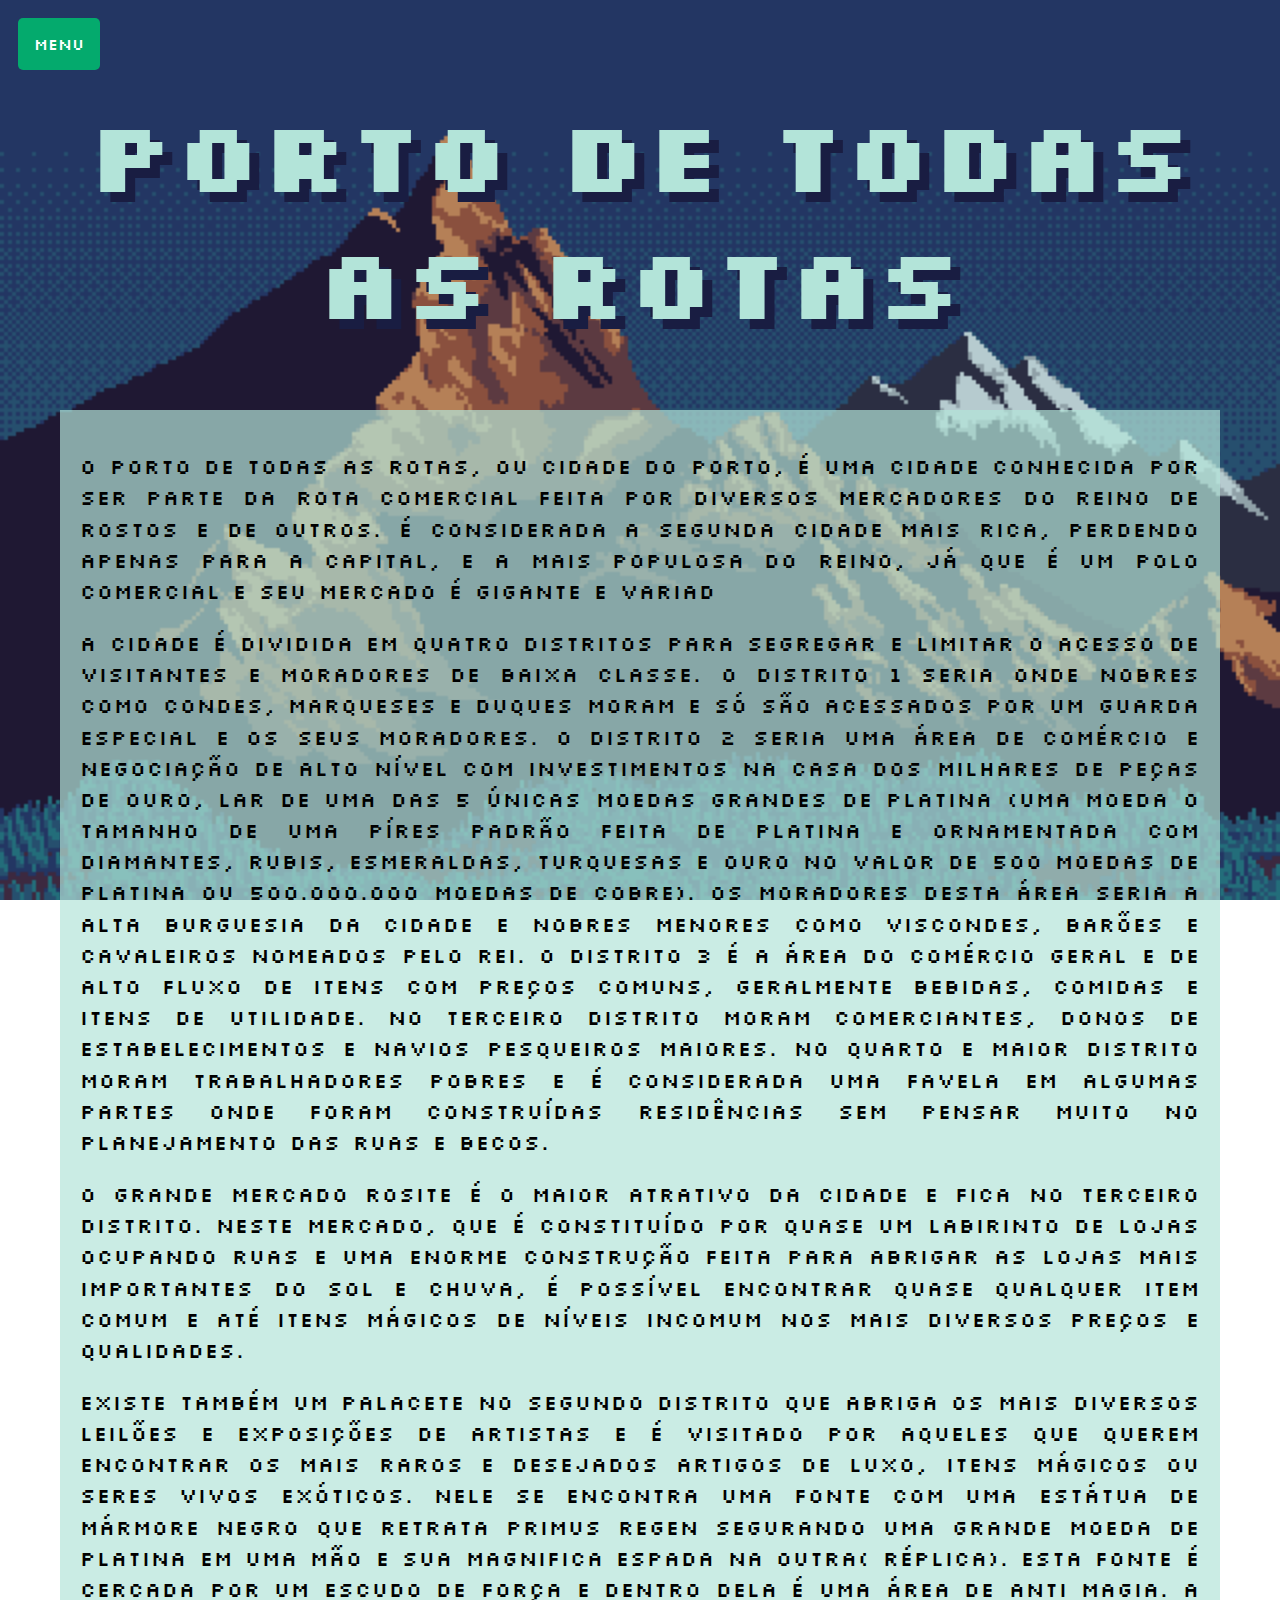
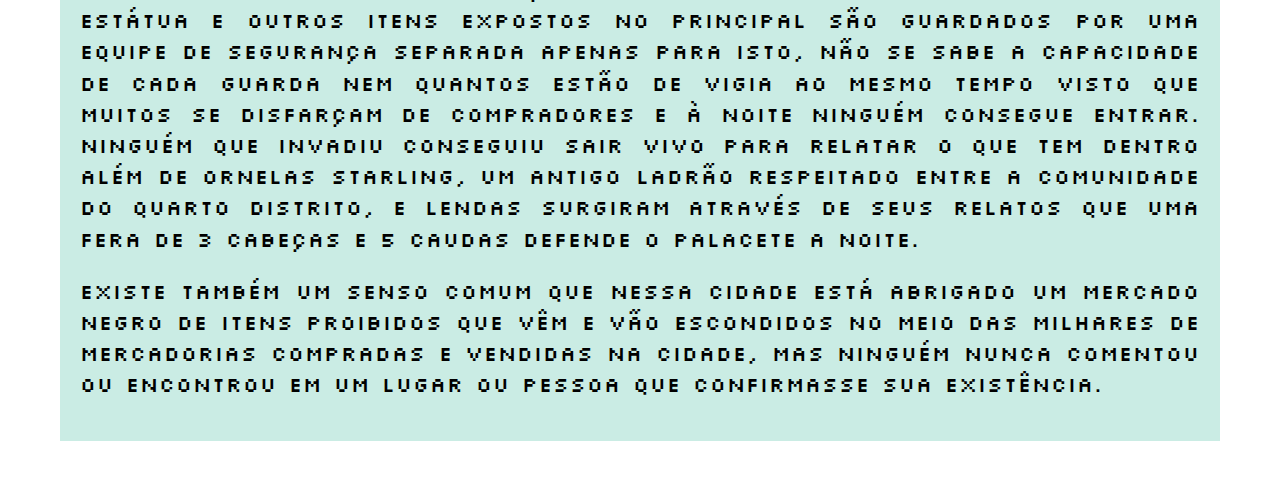
<file: porto de todas as rotas.html>
<!doctype html>

<html lang="en">
<head>
  <meta charset="utf-8">
  <meta name="viewport" content="width=device-width, initial-scale=1">

  <title>Bokislad wiki</title>

  <meta name="description" content="Bokislad wiki">
  <meta name="author" content="Wedsney">
  <link href="https://fonts.googleapis.com/css2?family=Aboreto&family=Montserrat:wght@100&family=Qwitcher+Grypen&family=Silkscreen&display=swap" rel="stylesheet">
  <link rel="stylesheet" href="main.css">

</head>

<body> 
    <div class="dropdown">
        <button onclick="myFunction()" class="dropbtn">menu</button>
        <div id="myDropdown" class="dropdown-content">
            <a href="index.html"><button class="inicial">Página Principal</button></a>
            <a href="Rostos.html"><button class="inicial" > Rostos</button></a> 
        </div>
    </div>
    </div>
  
    <header>

        <h1>Porto de Todas as Rotas</h1>
    
    </header>

 
  <section>
         <p>
             O Porto de Todas as Rotas, ou cidade do porto, é uma cidade conhecida por ser parte da rota comercial feita por diversos mercadores do reino de Rostos e de outros. É considerada a segunda cidade mais rica, perdendo apenas para a capital,  e a mais populosa do reino, já que é um polo comercial e seu mercado é gigante e variad
        </p>
        <p>
            A cidade é dividida em  quatro distritos para segregar e limitar o acesso de visitantes e moradores de baixa classe. O distrito 1 seria onde nobres como condes, marqueses e duques moram e só são acessados por um guarda especial e os seus moradores. O distrito 2 seria uma área de comércio e negociação de alto nível com investimentos na casa dos milhares de peças de ouro, lar de uma das 5 únicas moedas grandes de platina (uma moeda o tamanho de uma píres padrão feita de platina e ornamentada com diamantes, rubis, esmeraldas, turquesas e ouro no valor de 500 moedas de platina ou 500.000.000 moedas de cobre). Os moradores desta área seria a alta burguesia da cidade e nobres menores como viscondes, barões e cavaleiros nomeados pelo rei. O distrito 3 é a área do comércio geral e de alto fluxo de itens com preços comuns, geralmente bebidas, comidas e itens de utilidade. No terceiro distrito moram comerciantes, donos de estabelecimentos e navios pesqueiros maiores. No quarto e maior distrito moram trabalhadores pobres e é considerada uma favela em algumas partes onde foram construídas residências sem pensar muito no planejamento das ruas e becos. 
        </p>
        <p>   
             O Grande Mercado Rosite é o maior atrativo da cidade e fica no terceiro distrito. Neste mercado, que é constituído por quase um labirinto de lojas ocupando ruas e uma enorme construção feita para abrigar as lojas mais importantes do sol e chuva, é possível encontrar quase qualquer item comum e até itens mágicos de níveis incomum nos mais diversos preços e qualidades.
        </p>
        <p>
            Existe também um palacete no segundo distrito que abriga os mais diversos leilões e exposições de artistas e é visitado por aqueles que querem encontrar os mais raros e desejados artigos de luxo, itens mágicos ou seres vivos exóticos. Nele se encontra uma fonte com uma estátua de mármore negro que retrata  Primus Regen segurando uma grande moeda de platina em uma mão e sua magnifica espada na outra( Réplica). Esta fonte é cercada por um escudo de força e dentro dela é uma área de anti magia. A estátua e outros itens expostos no principal são guardados por uma equipe de segurança separada apenas para isto, não se sabe a capacidade de cada guarda nem quantos estão de vigia ao mesmo tempo visto que muitos se disfarçam de compradores e à noite ninguém consegue entrar. Ninguém que invadiu conseguiu sair vivo para relatar o que tem dentro além de Ornelas Starling, um antigo ladrão respeitado entre a comunidade do quarto distrito, e lendas surgiram através de seus relatos que uma fera de 3 cabeças e 5 caudas defende o palacete a noite.
       </p>
        <p>
            Existe também um senso comum que nessa cidade está abrigado um mercado negro de itens proibidos que vêm e vão escondidos no meio das milhares de mercadorias compradas e vendidas na cidade, mas ninguém nunca comentou ou encontrou em um lugar ou pessoa que confirmasse sua existência.
        </p>

  </section>



  <script src="main.js"></script>
</body>
</html>
</file>
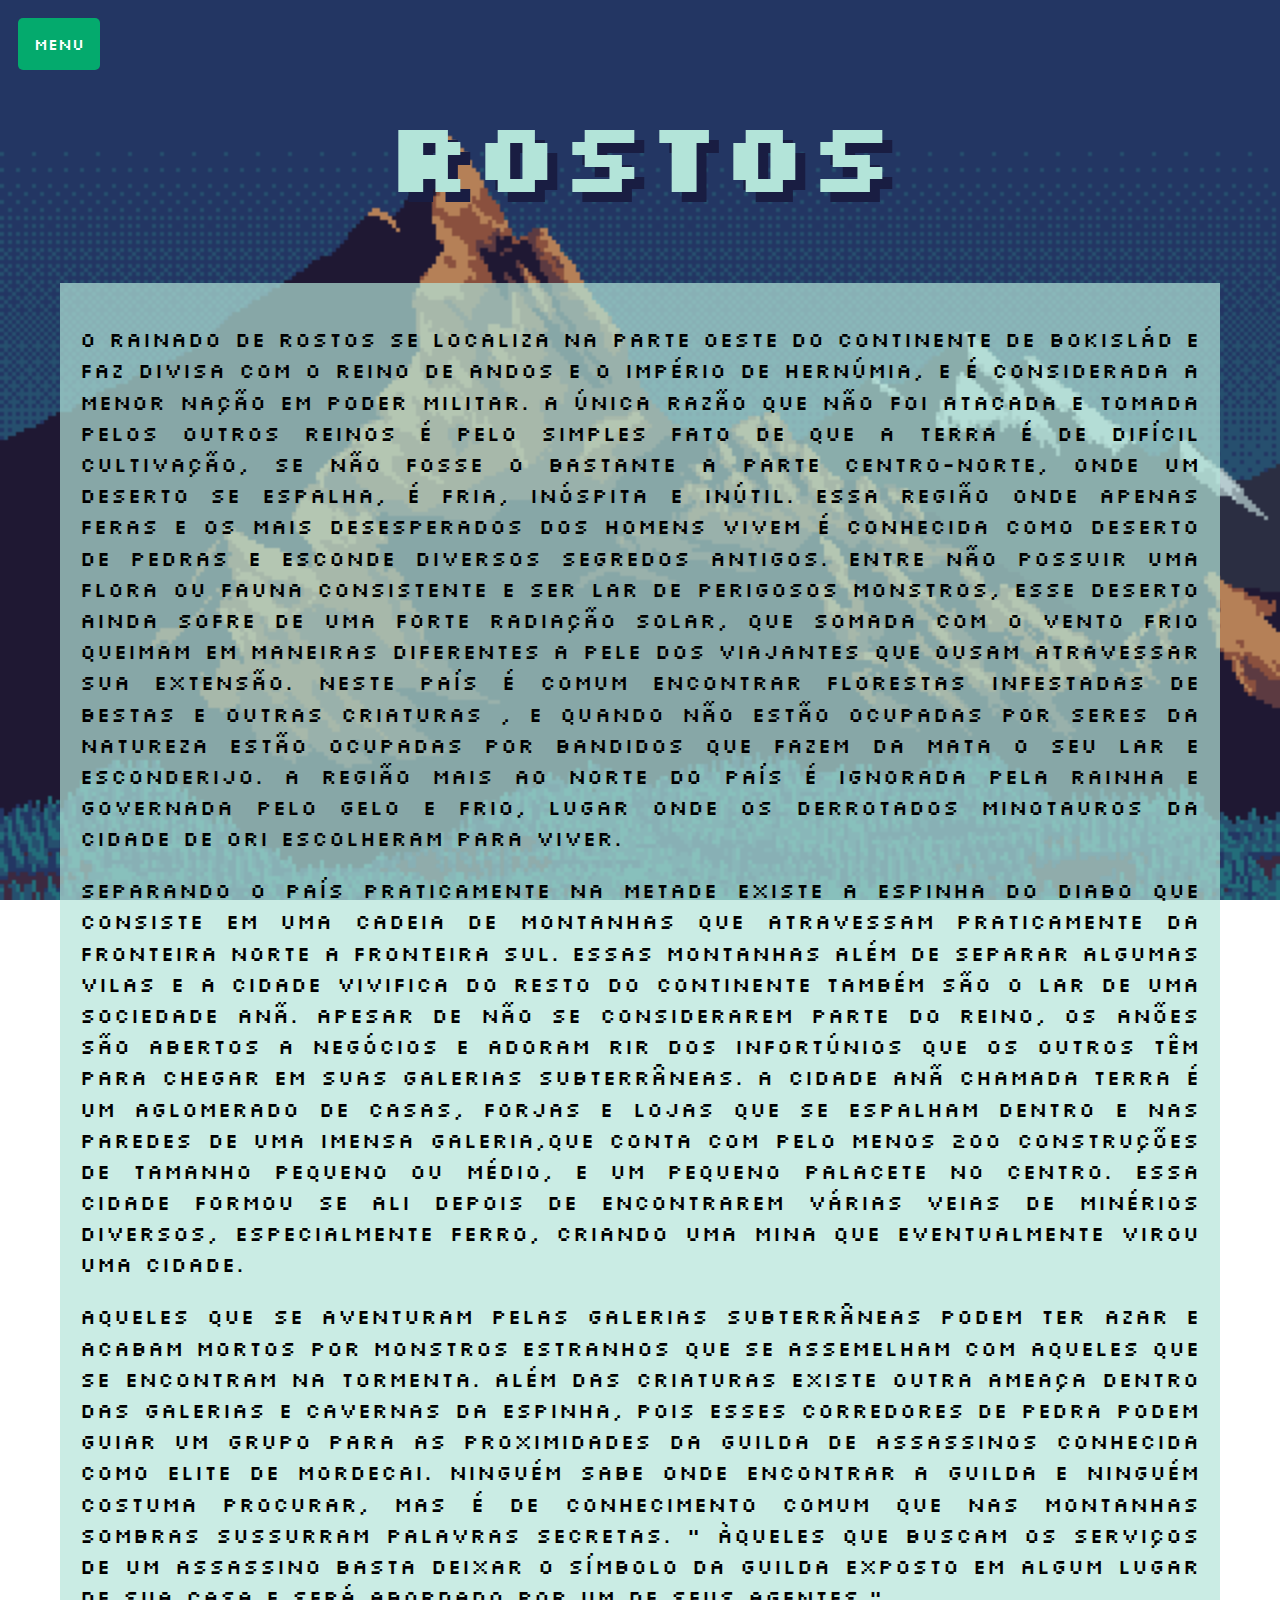
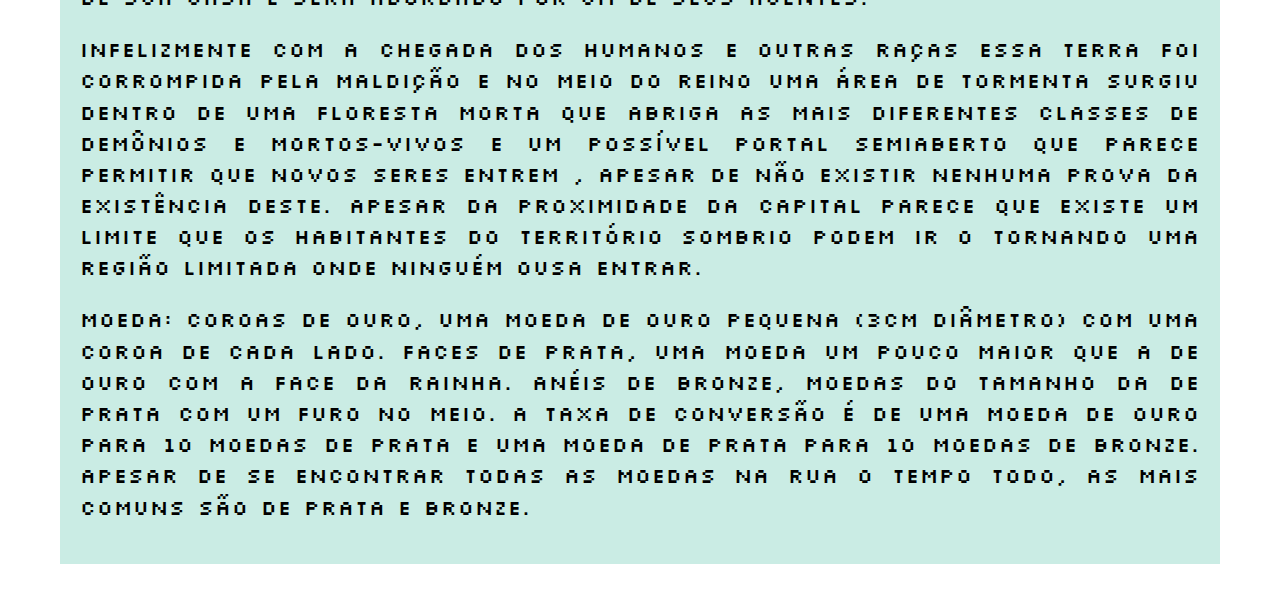
<file: Rostos.html>
<!doctype html>

<html lang="en">
<head>
  <meta charset="utf-8">
  <meta name="viewport" content="width=device-width, initial-scale=1">

  <title>Bokislad wiki</title>

  <meta name="description" content="Bokislad wiki">
  <meta name="author" content="Wedsney">
  <link href="https://fonts.googleapis.com/css2?family=Aboreto&family=Montserrat:wght@100&family=Qwitcher+Grypen&family=Silkscreen&display=swap" rel="stylesheet">
  <link rel="stylesheet" href="main.css">

</head>

<main>
    <div class="dropdown">
        <button onclick="myFunction()" class="dropbtn">menu</button>
        <div id="myDropdown" class="dropdown-content">
            <a href="index.html"><button class="botaogrande">Página Principal</button></a>
            <a href="sila.html"><button class="botaogrande">Sila</button></a>
            <a href="srodek.html"><button class="botaogrande">Srodek</button></a>
            <a href="porto de todas as rotas.html"><button class="botaogrande">Porto de Todas as Rotas</button></a>
            <a href="vivifica.html"><button class="botaogrande">Vivifica</button></a>
            <a href="Contos e lendas rostos.html"><button class="botaogrande">Contos e Lendas</button></a>
            <a href="monstros rostos.html"><button class="botaogrande">Monstros</button></a>
            <a href="organizações.html"><button class="botaogrande">Organizações</button></a>
        </div>
    </div>
   <body> 
  
            <header>
                

                <h1>Rostos</h1>
                
            </header>


    
        <section>
            
                <p>
                    O rainado de Rostos se localiza na parte oeste do Continente de Bokislád e faz divisa com o reino de Andos e o império de Hernúmia, e é considerada a menor nação em poder militar. A única razão que não foi atacada e tomada pelos outros reinos é pelo simples fato de que a terra é de difícil cultivação, se não fosse o bastante a parte centro-norte, onde um deserto se espalha, é fria, inóspita e inútil. Essa região onde apenas feras e os mais desesperados dos homens vivem é conhecida como Deserto de Pedras e esconde diversos segredos antigos. Entre não possuir uma flora ou fauna consistente e ser lar de perigosos monstros, esse deserto ainda sofre de uma forte radiação solar, que somada com o vento frio queimam em maneiras diferentes a pele dos viajantes que ousam atravessar sua extensão. Neste país é comum encontrar florestas infestadas de bestas e outras criaturas , e quando não estão ocupadas por seres da natureza  estão ocupadas por bandidos que fazem da mata o seu lar e esconderijo. A região mais ao norte do país é ignorada pela rainha e governada pelo gelo e frio, lugar onde os derrotados Minotauros da cidade de Ori escolheram para viver. 
                </p>
                <p>
                    Separando o país praticamente na metade existe a Espinha do Diabo que consiste em uma cadeia de montanhas que atravessam praticamente da fronteira norte a fronteira sul. Essas montanhas além de separar algumas vilas e a cidade Vivifica do resto do continente também são o lar de uma sociedade anã. Apesar de não se considerarem parte do reino, os anões são abertos a negócios e adoram rir dos infortúnios que os outros têm para chegar em suas galerias subterrâneas. A cidade anã chamada Terra é um aglomerado de casas,  forjas e lojas que se espalham dentro e nas paredes de uma imensa galeria,que conta  com pelo menos 200 construções de tamanho pequeno ou médio, e um pequeno palacete no centro. Essa cidade formou se ali depois de encontrarem várias veias de minérios diversos, especialmente ferro, criando uma mina que eventualmente virou uma cidade. 
                </p>
                <p>
                Aqueles que se aventuram pelas galerias subterrâneas podem ter azar e acabam mortos por monstros estranhos que se assemelham com aqueles que se encontram na tormenta. Além das criaturas existe outra ameaça dentro das galerias e cavernas da espinha, pois esses corredores de pedra podem guiar um grupo para as proximidades da guilda de assassinos conhecida como Elite de Mordecai. Ninguém sabe onde encontrar a guilda e ninguém costuma procurar, mas é de conhecimento comum que nas montanhas sombras sussurram palavras secretas. “ Àqueles que buscam os serviços de um assassino basta deixar o símbolo da guilda exposto em algum lugar de sua casa e será abordado por um de seus agentes.”
                <p>
                Infelizmente com a chegada dos humanos e outras raças essa terra foi corrompida pela maldição e no meio do reino uma área de tormenta surgiu dentro de uma floresta morta que abriga as mais diferentes classes de demônios e mortos-vivos e um possível portal semiaberto que parece permitir que novos seres entrem , apesar de não existir nenhuma prova da existência deste. Apesar da proximidade da capital parece que existe um limite que os habitantes do território sombrio podem ir o tornando uma região limitada onde ninguém ousa entrar.
                </p>
                
                <p>
                    Moeda: 
                    Coroas de ouro, uma moeda de ouro pequena (3cm diâmetro) com uma coroa de cada lado.
                    Faces de prata, uma moeda um pouco maior que a de ouro com a face da rainha.
                    Anéis de bronze,  Moedas do tamanho da de prata com um furo no meio.
                    A taxa de conversão é de uma moeda de ouro para 10 moedas de prata  e uma moeda de prata para 10 moedas de bronze. Apesar de se encontrar todas as moedas na rua o tempo todo, as mais comuns são de prata e bronze.   
                </p>
        </section>

        

        <script src="main.js"></script>
  </body>
</main>
</html>
</file>
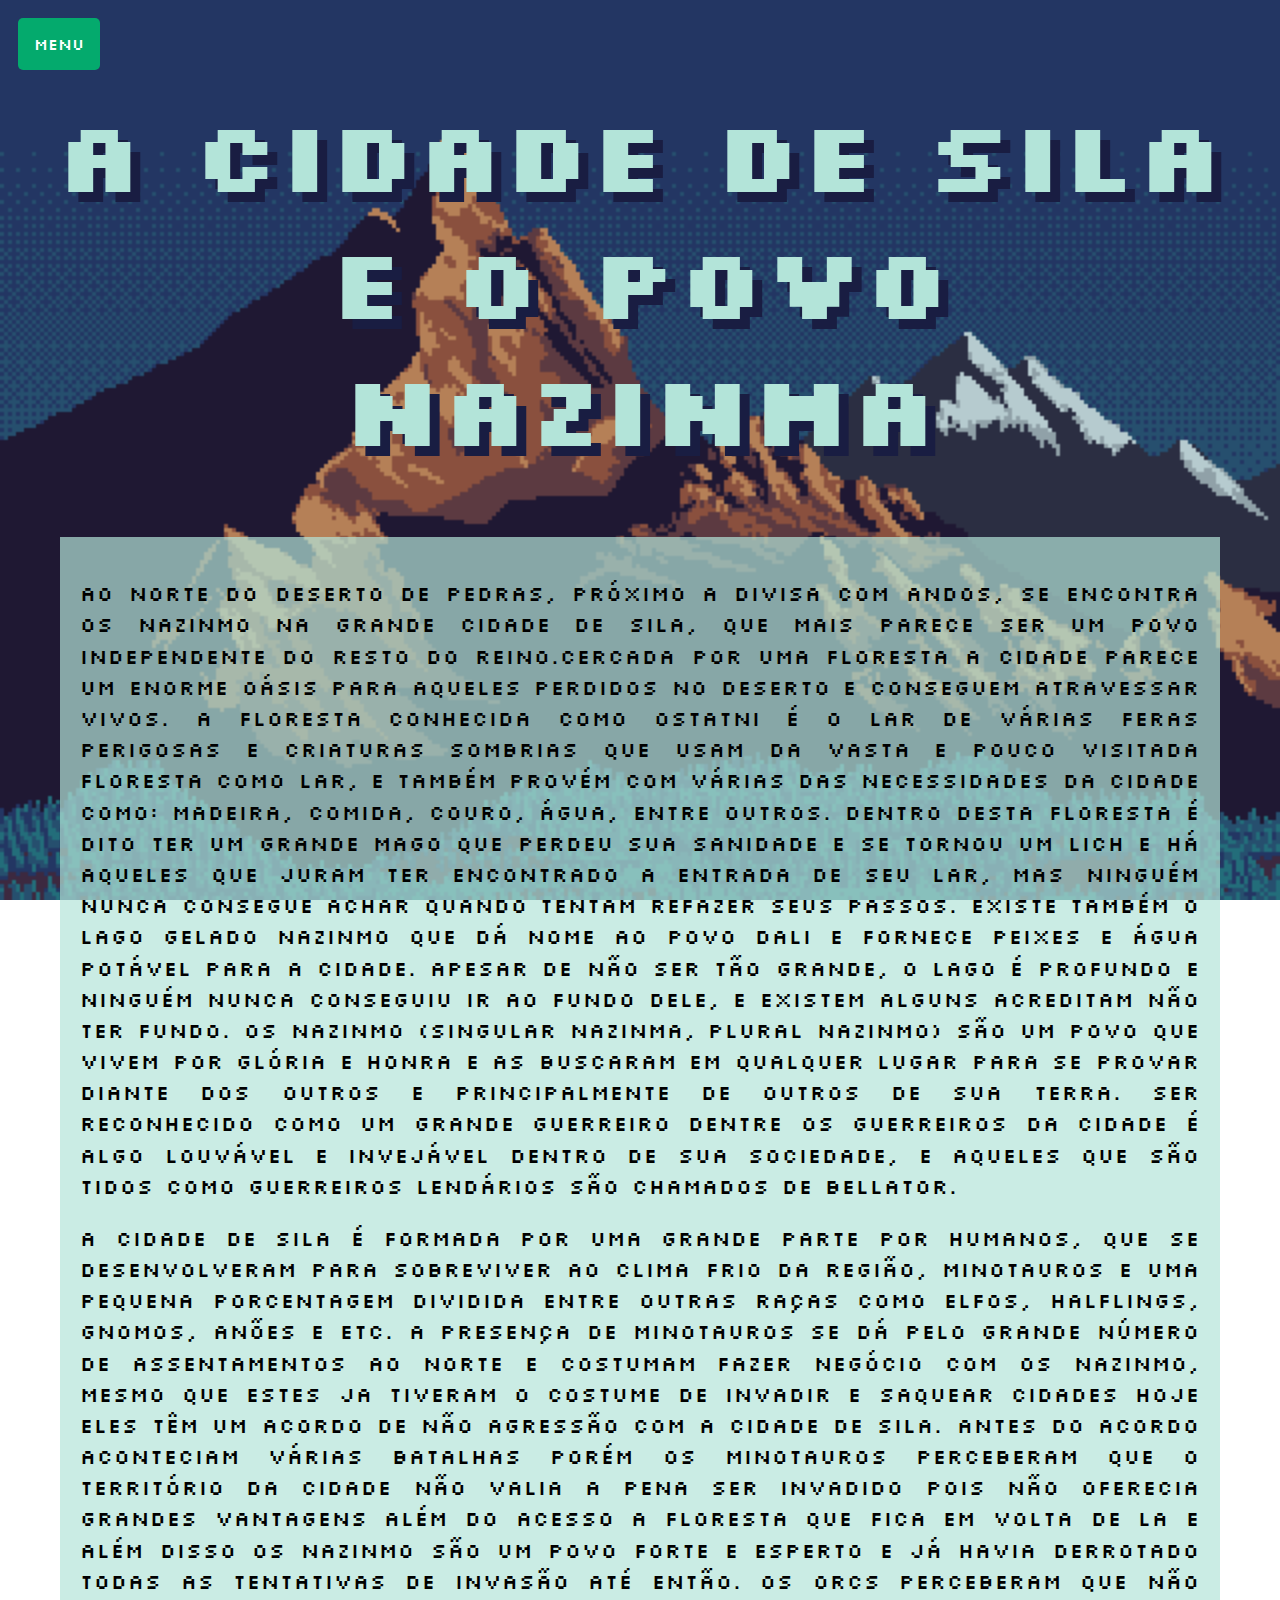
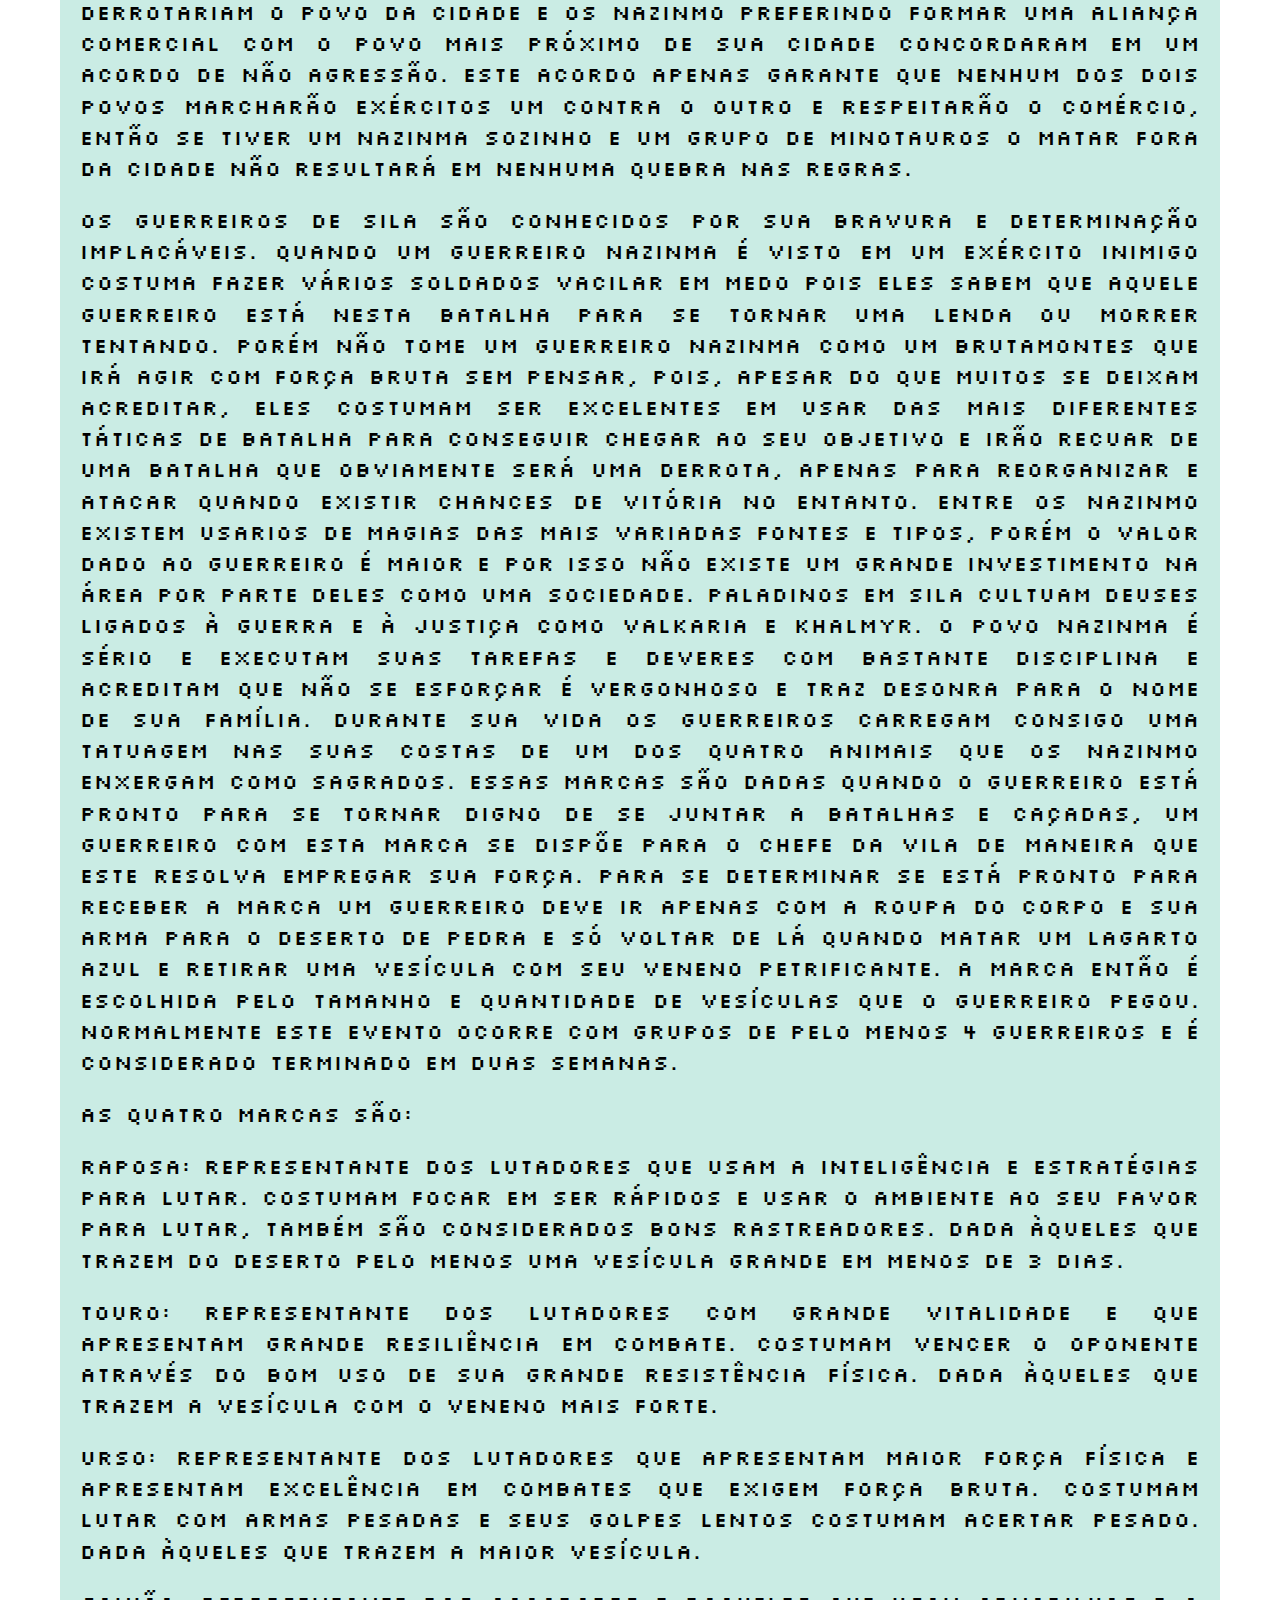
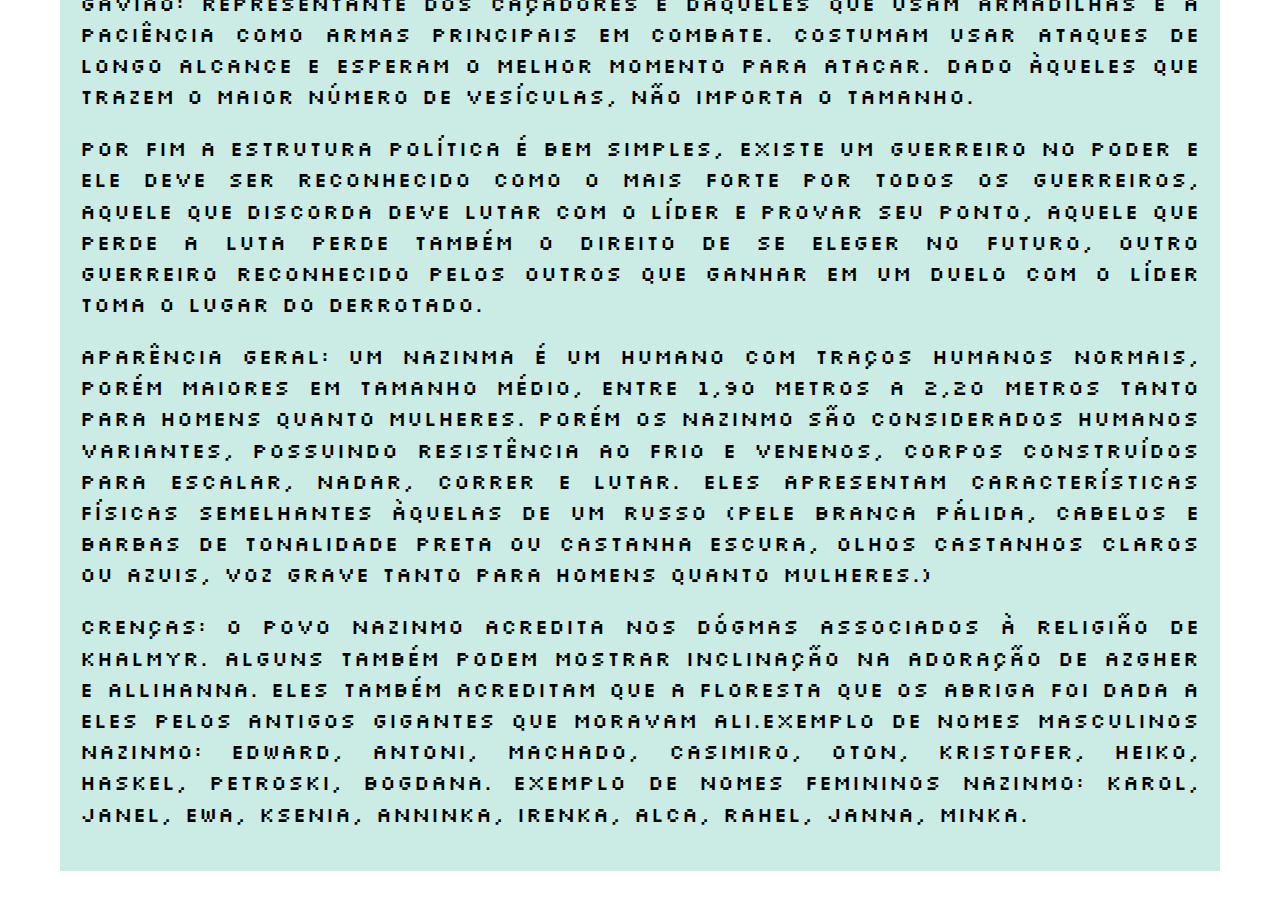
<file: sila.html>
<!doctype html>

<html lang="en">
<head>
  <meta charset="utf-8">
  <meta name="viewport" content="width=device-width, initial-scale=1">

  <title>Bokislad wiki</title>

  <meta name="description" content="Bokislad wiki">
  <meta name="author" content="Wedsney">
  <link href="https://fonts.googleapis.com/css2?family=Aboreto&family=Montserrat:wght@100&family=Qwitcher+Grypen&family=Silkscreen&display=swap" rel="stylesheet">
  <link rel="stylesheet" href="main.css">

</head>

<body> 
    <div class="dropdown">
        <button onclick="myFunction()" class="dropbtn">menu</button>
        <div id="myDropdown" class="dropdown-content">
            <a href="index.html"><button class="inicial">Página Principal</button></a>
            <a href="Rostos.html"><button class="inicial" > Rostos</button></a> 
        </div>
    </div>
  
    <header>

        <h1>A cidade de Sila e o povo Nazinma</h1>
    
    </header>

  <section>
     <p>
        Ao norte do Deserto de Pedras, próximo a divisa com andos, se encontra os Nazinmo na grande cidade de Sila, que mais parece ser um povo independente do resto do reino.Cercada por uma floresta a cidade parece um enorme oásis para aqueles perdidos no deserto e conseguem atravessar vivos. A floresta conhecida como Ostatni é o lar de várias feras perigosas e criaturas sombrias que usam da vasta e pouco visitada floresta como lar, e também provém com várias das necessidades da cidade como: madeira, comida, couro, água, entre outros. Dentro desta floresta é dito ter um grande mago que perdeu sua sanidade e se tornou um lich e há aqueles que juram ter encontrado a entrada de seu lar, mas ninguém nunca consegue achar quando tentam refazer seus passos. Existe também o lago gelado Nazinmo que dá nome ao povo dali e fornece peixes e água potável para a cidade. Apesar de não ser tão grande, o lago é profundo e ninguém nunca conseguiu ir ao fundo dele, e existem alguns acreditam não ter fundo. Os nazinmo (singular nazinma, plural nazinmo) são um povo que vivem por glória e honra e as buscaram em qualquer lugar para se provar diante dos outros e principalmente de outros de sua terra. Ser reconhecido como um grande guerreiro dentre os guerreiros da cidade é algo louvável e invejável dentro de sua sociedade, e aqueles que são tidos como guerreiros lendários são chamados de Bellator. 
     </p>
    <p>
        A cidade de Sila é formada por uma grande parte por humanos, que se desenvolveram para sobreviver ao clima frio da região, minotauros e uma pequena porcentagem dividida entre outras raças como elfos, halflings, gnomos, anões e etc. A presença de minotauros se dá pelo grande número de assentamentos ao norte e costumam fazer negócio com os nazinmo, mesmo que estes ja tiveram o costume de invadir e saquear cidades hoje eles têm um acordo de não agressão com a cidade de Sila. Antes do acordo aconteciam várias batalhas porém os minotauros perceberam que o território da cidade não valia a pena ser invadido pois não oferecia grandes vantagens além do acesso a floresta que fica em volta de la e além disso os nazinmo são um povo forte e esperto e já havia derrotado todas as tentativas de invasão até então. Os orcs perceberam que não derrotariam o povo da cidade e os nazinmo preferindo formar uma aliança comercial com o povo mais próximo de sua cidade concordaram em um acordo de não agressão. Este acordo apenas garante que nenhum dos dois povos marcharão exércitos um contra o outro e respeitarão o comércio, então se tiver um nazinma sozinho e um grupo de minotauros o matar fora da cidade não resultará em nenhuma quebra nas regras. 

    </p>
    <p>   
        Os guerreiros de Sila são conhecidos por sua bravura e determinação implacáveis. Quando um guerreiro nazinma é visto em um exército inimigo costuma fazer vários soldados vacilar em medo pois eles sabem que aquele guerreiro está nesta batalha para se tornar uma lenda ou morrer tentando. Porém não tome um guerreiro nazinma como um brutamontes que irá agir com força bruta sem pensar, pois, apesar do que muitos se deixam acreditar, eles costumam ser excelentes em usar das mais diferentes táticas de batalha para conseguir chegar ao seu objetivo e irão recuar de uma batalha que obviamente será uma derrota, apenas para reorganizar e atacar quando existir chances de vitória no entanto. Entre os nazinmo existem usarios de magias das mais variadas fontes e tipos, porém o valor dado ao guerreiro é maior e por isso não existe um grande investimento na área por parte deles como uma sociedade. Paladinos em sila cultuam deuses ligados à guerra e à justiça como Valkaria e Khalmyr. O  povo nazinma é sério e executam suas tarefas e deveres com bastante disciplina e acreditam que não se esforçar é vergonhoso e traz desonra para o nome de sua família.  Durante sua vida os guerreiros carregam consigo uma tatuagem nas suas costas de um dos quatro animais que os nazinmo enxergam como sagrados. Essas marcas são dadas quando o guerreiro está pronto para se tornar digno de se juntar a batalhas e caçadas, um guerreiro com esta marca se dispõe para o chefe da vila de maneira que este resolva empregar sua força. Para se determinar se está pronto para receber a marca um guerreiro deve ir apenas com a roupa do corpo e sua arma para o Deserto de Pedra e só voltar de lá quando matar um Lagarto Azul e retirar uma vesícula  com seu veneno petrificante. A marca então é escolhida pelo tamanho e quantidade de vesículas que o guerreiro pegou. Normalmente este evento ocorre com grupos de pelo menos 4 guerreiros e é considerado terminado em duas semanas. 
    </p>
   
    <p>
        As quatro marcas são: 
    </p>
    <p>
        Raposa: Representante dos lutadores que usam a inteligência e estratégias  para lutar. Costumam focar em ser rápidos e usar o ambiente ao seu favor para lutar, também são considerados bons rastreadores. Dada àqueles que trazem do deserto pelo menos uma vesícula grande em menos de 3 dias.

    </p>
    <p>
        Touro: Representante dos lutadores com grande vitalidade e que apresentam grande resiliência em combate. Costumam vencer o oponente através do bom uso de sua grande resistência física. Dada àqueles que trazem a vesícula com o veneno mais forte. 

    </p>
    <p>
        Urso: Representante dos lutadores que apresentam maior força física e apresentam excelência em combates que exigem força bruta. Costumam lutar com armas pesadas e seus golpes lentos costumam acertar pesado. Dada àqueles que trazem a maior vesícula.


    </p>
    <p>
        Gavião: Representante dos caçadores e daqueles que usam armadilhas e a paciência como armas principais em combate. Costumam usar ataques de longo alcance e esperam o melhor momento para atacar.  Dado àqueles que trazem o maior número de vesículas, não importa o tamanho.

    </p>
    <p>
        Por fim a estrutura política é bem simples, existe um guerreiro no poder e ele deve ser reconhecido como o mais forte por todos os guerreiros, aquele que discorda deve lutar com o líder  e provar seu ponto, aquele que perde a luta perde também o direito de se eleger no futuro, outro guerreiro reconhecido pelos outros que ganhar em um duelo com o líder toma o lugar do derrotado. 

    </p>
    <p>
        Aparência geral: Um nazinma é um humano com traços humanos normais, porém maiores em tamanho médio, entre 1,90 metros a 2,20 metros tanto para homens quanto mulheres. Porém os nazinmo são considerados humanos variantes, possuindo resistência ao frio e venenos, corpos construídos para escalar, nadar, correr e lutar. Eles apresentam características físicas semelhantes àquelas de um russo (pele branca pálida, cabelos e barbas de tonalidade preta ou castanha escura, olhos castanhos claros ou azuis, voz grave tanto para homens quanto mulheres.)

    </p>
    <p>
        Crenças: O povo Nazinmo acredita nos dógmas associados à religião de Khalmyr. Alguns também podem mostrar inclinação na adoração de Azgher e Allihanna. Eles também acreditam que a floresta que os abriga foi dada a eles pelos antigos gigantes que moravam ali.Exemplo de nomes masculinos Nazinmo: Edward, Antoni, Machado, Casimiro, Oton, Kristofer, Heiko, Haskel, Petroski, Bogdana. Exemplo de nomes femininos Nazinmo: Karol, Janel, Ewa, Ksenia, Anninka, Irenka, Alca, Rahel, Janna, Minka.
    </p>
  </section>



  <script src="main.js"></script>
</body>
</html>
</file>
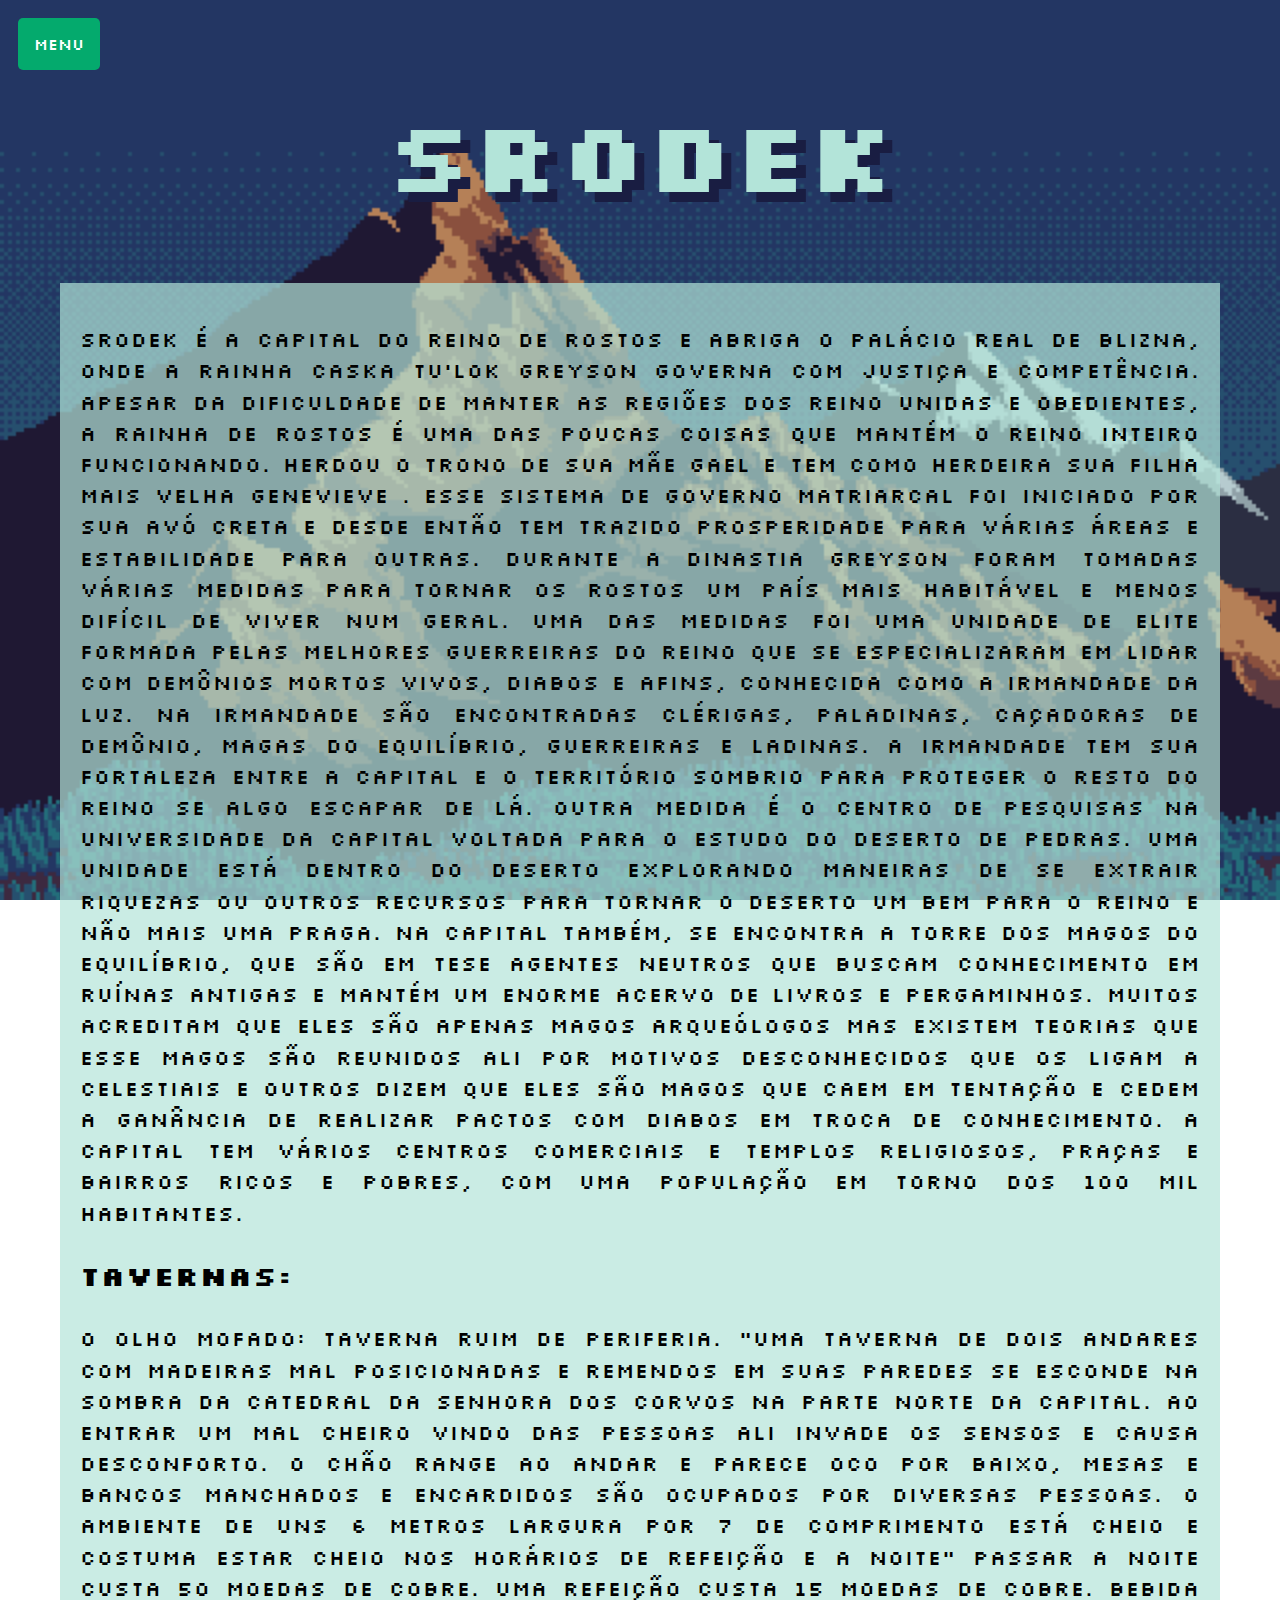
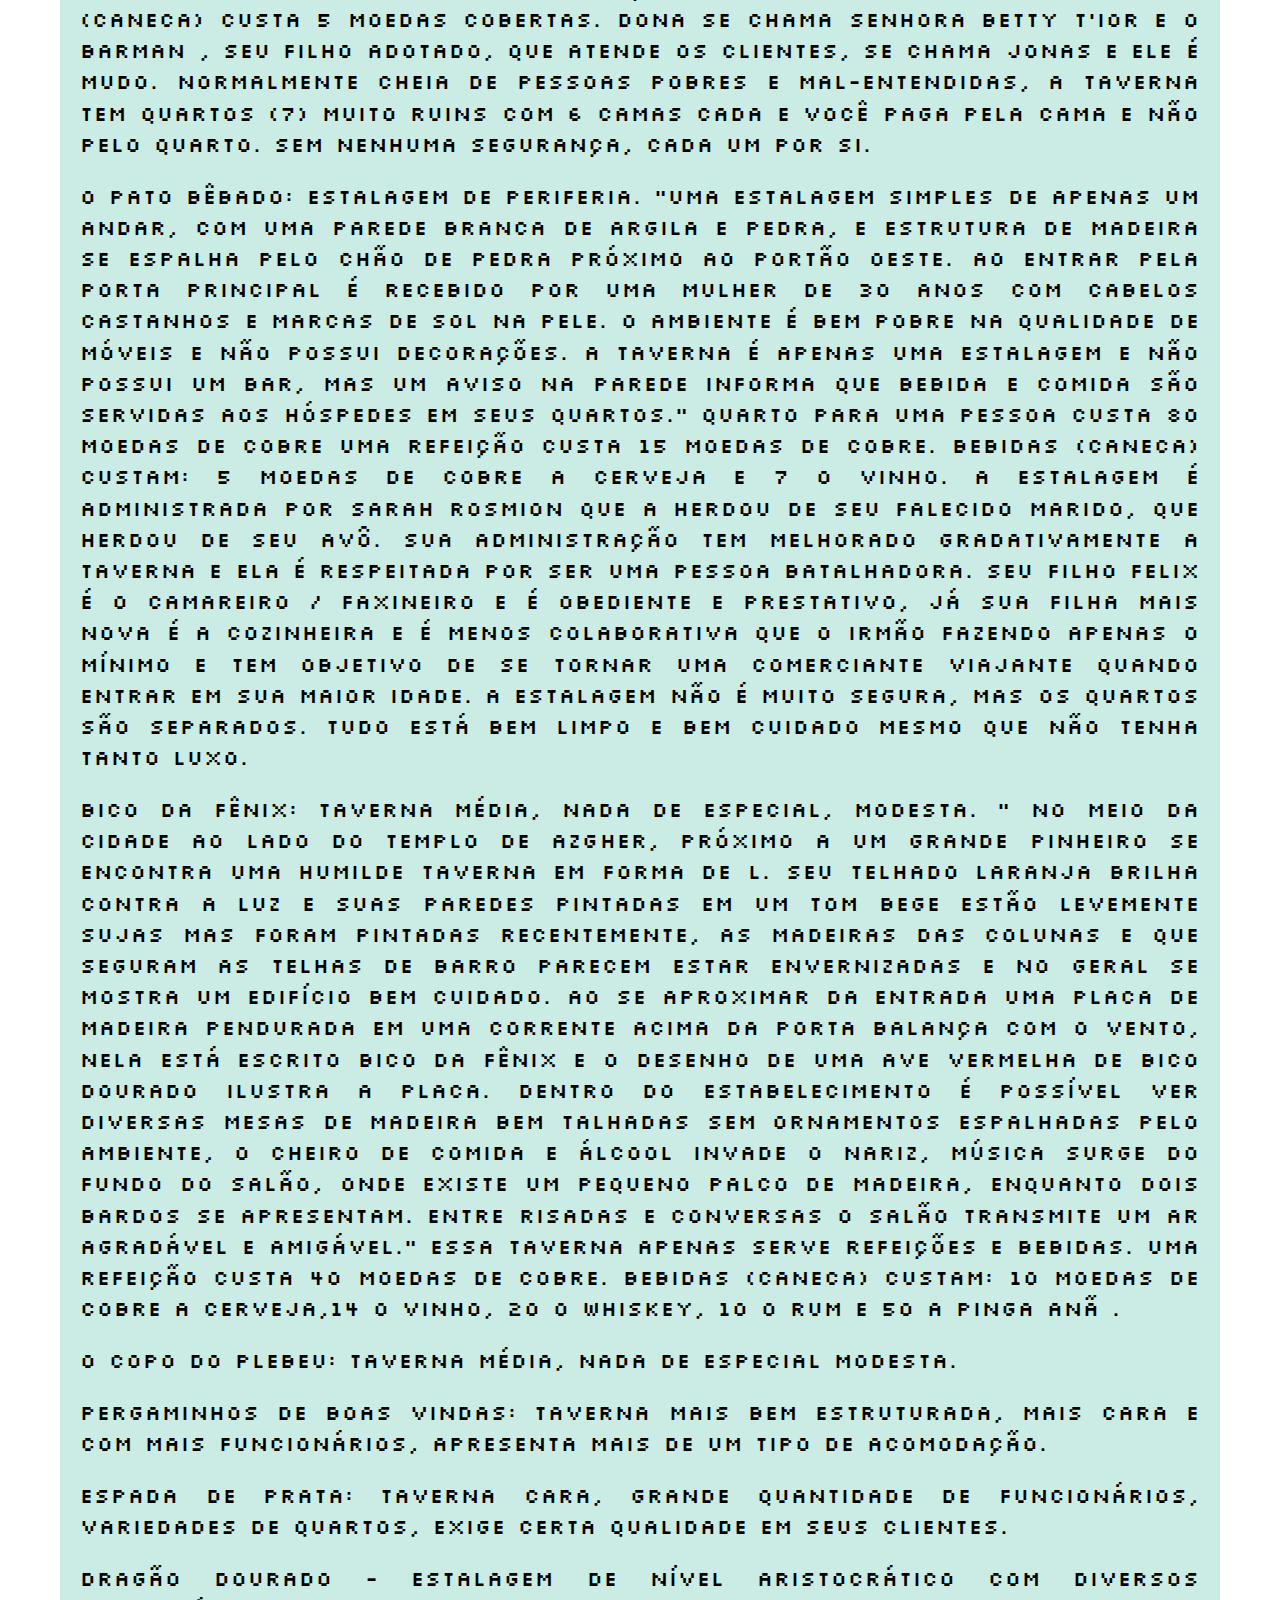
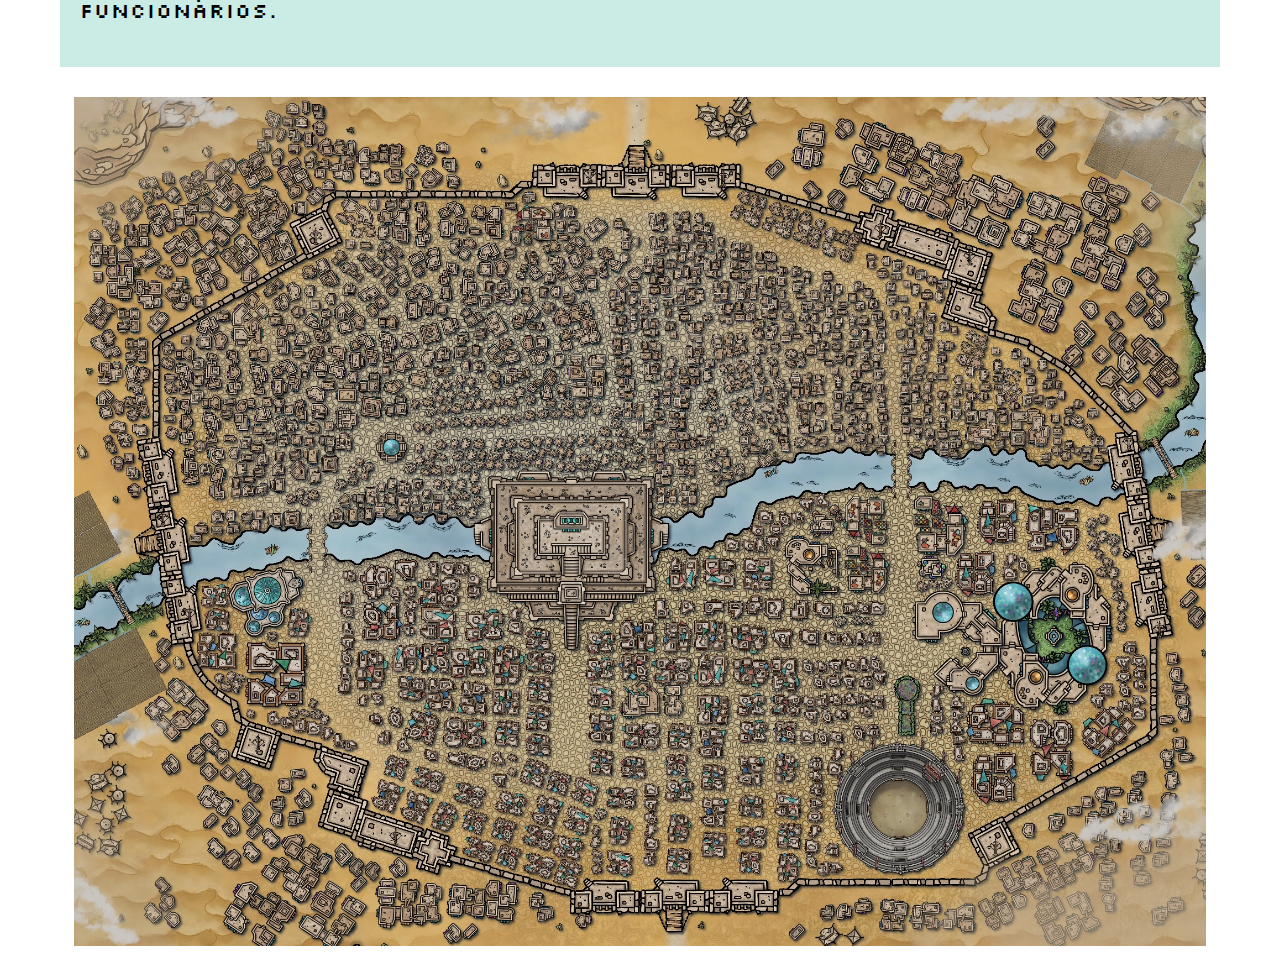
<file: srodek.html>
<!doctype html>

<html lang="en">
<head>
  <meta charset="utf-8">
  <meta name="viewport" content="width=device-width, initial-scale=1">

  <title>Bokislad wiki</title>

  <meta name="description" content="Bokislad wiki">
  <meta name="author" content="Wedsney">
  <link href="https://fonts.googleapis.com/css2?family=Aboreto&family=Montserrat:wght@100&family=Qwitcher+Grypen&family=Silkscreen&display=swap" rel="stylesheet">
  <link rel="stylesheet" href="main.css">

</head>

<body> 
    <div class="dropdown">
        <button onclick="myFunction()" class="dropbtn">menu</button>
        <div id="myDropdown" class="dropdown-content">
            <a href="index.html"><button class="inicial">Página Principal</button></a>
            <a href="Rostos.html"><button class="inicial" > Rostos</button></a> 
        </div>
    </div>
  
    <header>

        <h1>Srodek</h1>
        
    </header>

  <section>
     <p>
        Srodek é a capital do reino de Rostos e abriga o palácio real de Blizna, onde a Rainha Caska Tu’lok Greyson governa com justiça e competência. Apesar da dificuldade de manter as regiões dos reino unidas e obedientes, a rainha de Rostos é uma das poucas coisas que mantém o reino inteiro funcionando. Herdou o trono de sua mãe Gael e tem como herdeira sua filha mais velha Genevieve . Esse sistema de governo matriarcal foi iniciado por sua avó Creta e desde então tem trazido prosperidade para várias áreas  e estabilidade para outras. 
        Durante a dinastia Greyson foram tomadas várias medidas para tornar os rostos um país mais habitável e menos difícil de viver num geral. Uma das medidas foi uma unidade de elite formada pelas melhores guerreiras do reino que se especializaram em lidar com demônios mortos vivos, diabos e afins, conhecida como A Irmandade da Luz. Na irmandade são encontradas clérigas, paladinas, caçadoras de demônio, magas do equilíbrio, guerreiras e ladinas. A irmandade tem sua fortaleza entre a capital e o território sombrio para proteger o resto do reino se algo escapar de lá.
        Outra medida é o centro de pesquisas na universidade da capital voltada para o estudo do deserto de pedras. Uma unidade está dentro do deserto explorando maneiras de se extrair riquezas ou outros recursos para tornar o deserto um bem para o reino e não mais uma praga. 
        Na capital também, se encontra a torre dos magos do equilíbrio, que são em tese agentes neutros que buscam conhecimento em ruínas antigas  e mantém um enorme acervo de livros e pergaminhos. Muitos acreditam que eles são apenas magos arqueólogos mas existem teorias que esse magos são reunidos ali por motivos desconhecidos que os ligam a celestiais e outros dizem que eles são magos que caem em tentação e cedem a ganância de realizar pactos com diabos em troca de conhecimento.  
        A capital tem vários centros comerciais e templos religiosos, praças e bairros ricos e pobres, com uma população em torno dos 100 mil habitantes.
     </p>
     <p class="minititulo">
        Tavernas: 
     </p>
    <p>
        

        O Olho Mofado: Taverna ruim de periferia. 

        “Uma taverna de dois andares com madeiras mal posicionadas e remendos em suas paredes se esconde na sombra da catedral da senhora dos corvos na parte norte da capital. Ao entrar um mal cheiro vindo das pessoas ali invade os sensos e causa desconforto. O chão range ao andar e parece oco por baixo, mesas e bancos manchados e encardidos são ocupados por diversas pessoas. O ambiente de uns 6 metros largura por 7 de comprimento está cheio e costuma estar cheio nos horários de refeição e a noite”

        Passar a noite custa 50 moedas de cobre.
        Uma refeição custa 15 moedas de cobre.
        Bebida (Caneca) custa 5 moedas cobertas.

        Dona se chama Senhora Betty T’ior e o  barman , seu filho adotado, que atende os clientes, se chama Jonas e ele é mudo. Normalmente cheia de pessoas pobres e mal-entendidas, a taverna tem quartos (7) muito ruins com 6 camas cada e você paga pela cama e não pelo quarto. Sem nenhuma segurança, cada um por si.
    </p>
    <p>   
        O Pato Bêbado: Estalagem de periferia. 


        “Uma Estalagem simples de apenas um andar,  com uma  parede branca de argila e pedra, e estrutura de madeira se espalha pelo chão de pedra próximo ao portão oeste. Ao entrar pela porta principal é recebido por uma mulher de 30 anos com cabelos castanhos e marcas de sol na pele. O ambiente é bem pobre na qualidade de móveis e não possui decorações.  A taverna é apenas uma estalagem e não possui um bar, mas um aviso na parede informa que bebida e comida são servidas aos hóspedes em seus quartos.”
        
        Quarto para uma pessoa Custa 80 moedas de cobre
        Uma Refeição custa 15 moedas de cobre.
        Bebidas (Caneca) custam:  5 moedas de cobre a cerveja e 7 o vinho. 

        A estalagem é administrada por Sarah Rosmion que a herdou de seu falecido marido, que herdou de seu avô. Sua administração tem melhorado gradativamente a taverna e ela é respeitada por ser uma pessoa batalhadora. Seu filho Felix é o camareiro / faxineiro e é obediente e prestativo, já sua filha mais nova é a cozinheira e é menos colaborativa que o irmão fazendo apenas o mínimo e tem objetivo de se tornar uma comerciante viajante quando entrar em sua maior idade. A estalagem não é muito segura, mas os quartos são separados. Tudo está bem limpo e bem cuidado mesmo que não tenha tanto luxo.
    </p>
    <p>
        Bico da Fênix:  Taverna média, nada de especial, modesta.
        “ No meio da cidade ao lado do templo de Azgher, próximo a um grande pinheiro se encontra uma humilde taverna em forma de L. Seu telhado laranja brilha contra a luz e suas paredes pintadas em um tom bege  estão levemente sujas mas foram pintadas recentemente, as madeiras das colunas e que seguram as telhas de barro parecem estar envernizadas e no geral se mostra um edifício bem cuidado. Ao se aproximar da entrada uma placa de madeira pendurada em uma corrente acima da porta balança com o vento, nela está escrito Bico da Fênix e o desenho de  uma ave vermelha de bico dourado ilustra a placa. Dentro do estabelecimento é possível ver diversas mesas de madeira bem talhadas sem ornamentos espalhadas pelo ambiente, o cheiro de comida e álcool invade o nariz, música surge do fundo do salão, onde existe um pequeno palco de madeira, enquanto dois bardos se apresentam. Entre Risadas e conversas o salão transmite um ar agradável e amigável.”

        Essa taverna apenas serve refeições e bebidas.
        Uma Refeição custa 40 moedas de cobre.
        Bebidas (Caneca) custam:  10 moedas de cobre a cerveja,14 o vinho, 20 o whiskey, 10 o rum e 50 a pinga anã .


    <p>
        O Copo Do Plebeu: Taverna média, nada de especial modesta.
    </p>
    <p>
        Pergaminhos de Boas Vindas:  Taverna mais bem estruturada, mais cara e com mais funcionários, apresenta mais de um tipo de acomodação.
    </p>
    <p>
        Espada de Prata: Taverna cara, Grande quantidade de funcionários, variedades de quartos, exige certa qualidade em seus clientes.
    </p>
    <p>
        Dragão dourado - Estalagem de nível aristocrático com diversos funcionários. 

    </p>
  </section>

  
    <img id="capital" src="Srodek.jpg" />

  <script src="main.js"></script>
</body>
</html>
</file>
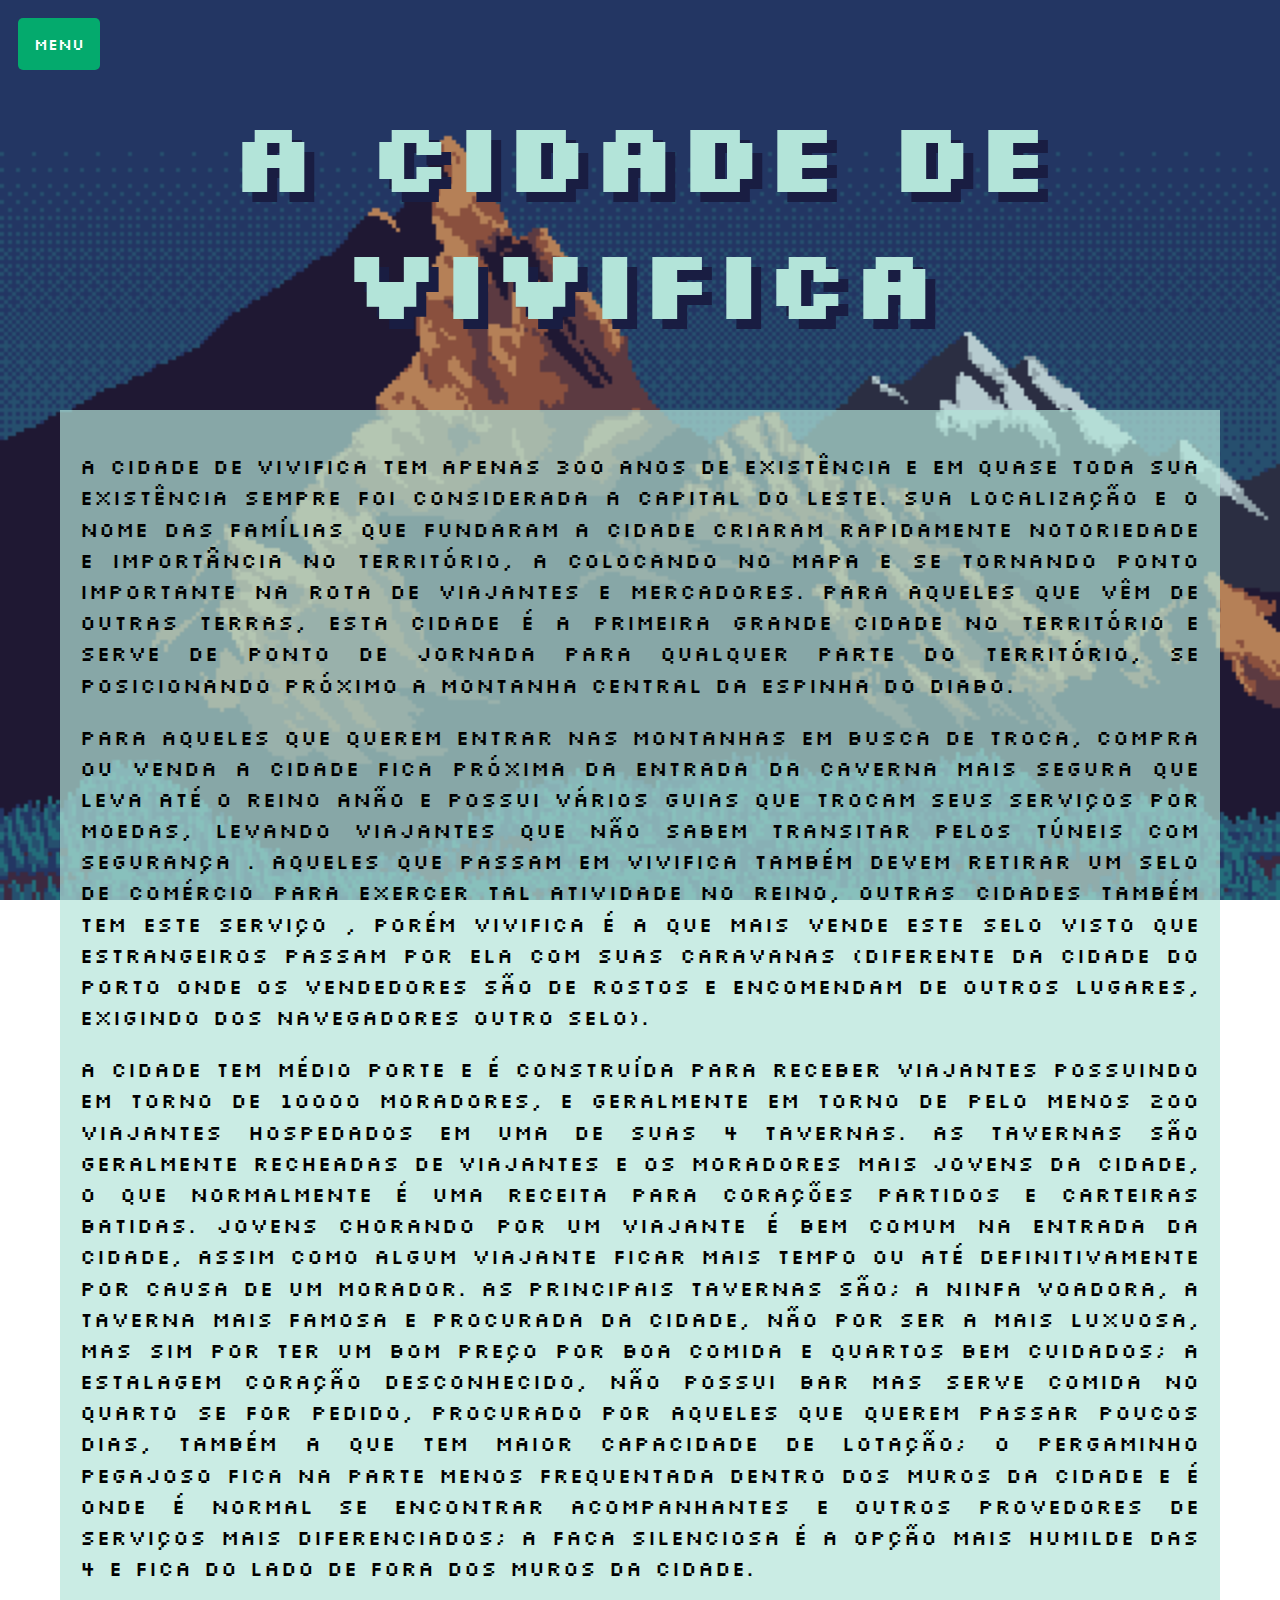
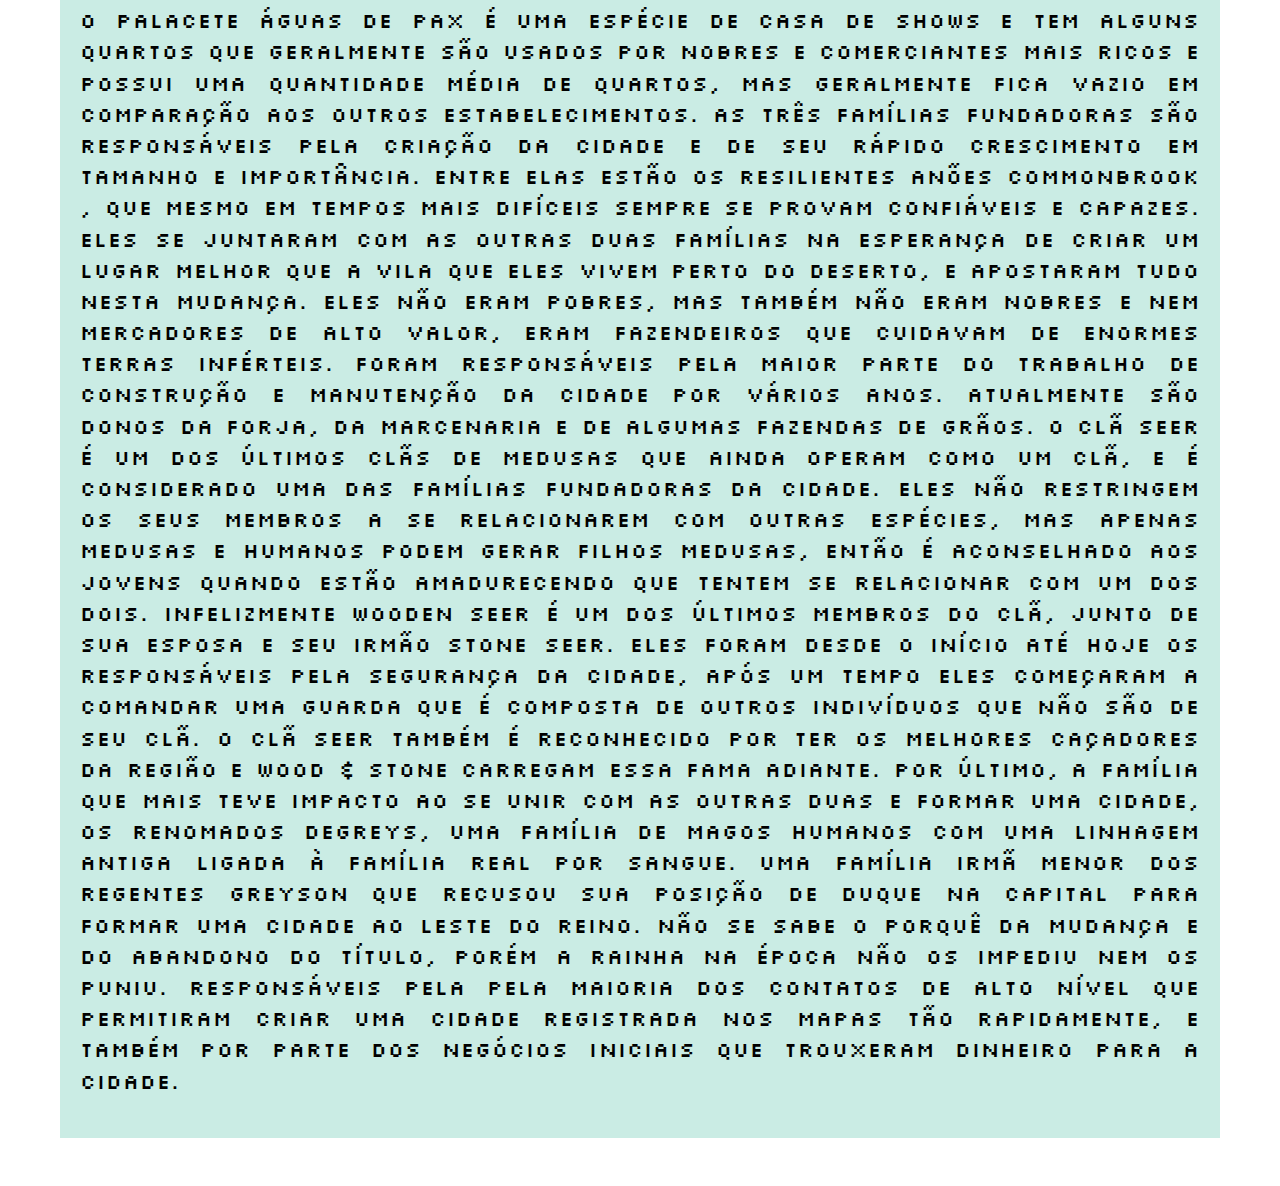
<file: vivifica.html>
<!doctype html>

<html lang="en">
<head>
  <meta charset="utf-8">
  <meta name="viewport" content="width=device-width, initial-scale=1">

  <title>Bokislad wiki</title>

  <meta name="description" content="Bokislad wiki">
  <meta name="author" content="Wedsney">
  <link href="https://fonts.googleapis.com/css2?family=Aboreto&family=Montserrat:wght@100&family=Qwitcher+Grypen&family=Silkscreen&display=swap" rel="stylesheet">
  <link rel="stylesheet" href="main.css">

</head>

<body> 
    <div class="dropdown">
        <button onclick="myFunction()" class="dropbtn">menu</button>
        <div id="myDropdown" class="dropdown-content">
            <a href="index.html"><button class="inicial">Página Principal</button></a>
            <a href="Rostos.html"><button class="inicial" > Rostos</button></a> 
        </div>
    </div>
  
    <header>

        <h1>
            A cidade de Vivifica
        </h1>
    
    </header>


  <section>
     <p>
        A cidade de Vivifica tem apenas 300 anos de existência e em quase toda sua existência sempre foi considerada a capital do leste. Sua localização e o nome das famílias que fundaram a cidade criaram rapidamente notoriedade e importância no território, a colocando no mapa e se tornando ponto importante na rota de viajantes e mercadores. Para aqueles que vêm de outras terras, esta cidade é a primeira grande cidade no território e serve de ponto de jornada para qualquer parte do território, se posicionando próximo a montanha central da espinha do diabo. 
    </p>
    <p>
        Para aqueles que querem entrar nas montanhas em busca de troca, compra ou venda a cidade fica próxima da entrada da caverna mais segura que leva até o reino anão e possui vários guias que trocam seus serviços por moedas, levando viajantes que não sabem transitar pelos túneis com segurança . Aqueles que passam em vivifica também devem retirar um selo de comércio para exercer tal atividade no reino, outras cidades também tem este serviço , porém Vivifica é a que mais vende este selo visto que estrangeiros passam por ela com suas caravanas (diferente da cidade do porto onde  os vendedores são de Rostos e encomendam de outros lugares, exigindo dos navegadores outro selo).

    </p>
    <p>   
        A cidade tem médio porte e é construída para receber viajantes possuindo em torno de 10000 moradores, e geralmente em torno de pelo menos 200 viajantes hospedados em uma de suas 4 tavernas. As tavernas são geralmente recheadas de viajantes e os moradores mais jovens da cidade, o que normalmente é uma receita para corações partidos e carteiras batidas. Jovens chorando por um viajante é bem comum na entrada da cidade, assim como algum viajante ficar mais tempo ou até definitivamente por causa de um morador. As principais tavernas são; A Ninfa voadora, a taverna mais famosa e procurada da cidade, não por ser a mais luxuosa, mas sim por ter um bom preço por boa comida e quartos bem cuidados; A estalagem Coração Desconhecido, não possui bar mas serve comida no quarto se for pedido, procurado por aqueles que querem passar poucos dias, também a que tem maior capacidade de lotação; O Pergaminho Pegajoso fica na parte menos frequentada dentro dos muros da cidade  e é onde é normal se encontrar acompanhantes e outros provedores de serviços mais diferenciados; A faca silenciosa é a opção mais humilde das 4 e fica do lado de fora dos muros da cidade.

    </p>
   
    <p>
        O Palacete Águas de Pax  é uma espécie de casa de shows e tem alguns quartos que geralmente são usados por nobres e comerciantes mais ricos e possui uma quantidade média de quartos, mas geralmente fica vazio em comparação aos outros estabelecimentos.
        As três famílias fundadoras são responsáveis pela criação da cidade e de seu rápido crescimento em tamanho e importância.  Entre elas estão os resilientes anões Commonbrook , que mesmo em tempos mais difíceis sempre se provam confiáveis e capazes. Eles se juntaram com as outras duas famílias na esperança de criar um lugar melhor que a vila que eles vivem perto do deserto, e apostaram tudo nesta mudança. Eles não eram pobres, mas também não eram nobres  e nem mercadores de alto valor, eram fazendeiros que cuidavam de enormes terras inférteis. Foram responsáveis pela maior parte do trabalho de construção e manutenção da cidade por vários anos. Atualmente são  donos da  forja, da marcenaria e de algumas fazendas de grãos. O Clã Seer é um dos últimos clãs de Medusas que ainda operam como um clã, e é considerado uma das famílias fundadoras da cidade. Eles não restringem os seus membros a se relacionarem com outras espécies, mas apenas medusas e humanos podem gerar filhos medusas, então é aconselhado aos jovens quando estão amadurecendo que tentem se relacionar com um dos dois. Infelizmente  Wooden Seer é um dos últimos membros do clã, junto de sua esposa e seu irmão Stone Seer. Eles foram desde o início até hoje os responsáveis pela segurança  da cidade, após um tempo eles começaram a comandar uma guarda que é composta de outros indivíduos que não são de seu clã. O Clã Seer também é reconhecido por ter os melhores caçadores da região e Wood & Stone carregam essa fama adiante. Por último, a família que mais teve impacto ao se unir com as outras duas e formar uma cidade, os renomados DeGreys, uma Família de magos humanos com uma linhagem antiga ligada à família real por sangue. Uma família irmã menor dos  regentes Greyson  que recusou sua posição de duque na capital para formar uma cidade ao leste do reino. Não se sabe o porquê da mudança e do abandono do título, porém a rainha na época não os impediu nem os puniu. Responsáveis pela pela maioria dos contatos de alto nível que permitiram criar uma cidade registrada nos mapas tão rapidamente, e também por parte dos negócios iniciais que trouxeram  dinheiro para a cidade.
    </p>
  </section>



  <script src="main.js"></script>
</body>
</html>
</file>
<file: main.css>
body{
    background-image: url("mauntains.png");
    background-attachment: fixed;
    background-size:cover ;
    font-family: 'Silkscreen', cursive;
    padding: 10px;
    display: inline-block;
    
}


header{
     
    text-align: center;  
    margin: auto;
}


h1{
    display: inline-block;
    font-size: 6.2em;
    color: rgb(179, 228, 217);
    font-weight: bolder;
    text-shadow: 10px 10px #191d42;
    margin-top: 20px;

}
h2{
   text-align: center;
    font-size: 2em;
    color: rgb(179, 228, 217);
    font-weight: bolder;
    text-shadow: 3px 3px #191d42;
     
}



.isaac{
    color: rgb(179, 228, 217);
    font-weight: bolder;
    text-shadow: 2px 2px #191d42;
   
    margin: auto;
}

.mapa{
    width:90%;
    margin: auto;
    align-content: center;
    justify-content: center;
    margin-left: 5%;
}

#capital{
    width: 91%;
    display: block;
    margin: auto;
    
}


.menu{
 text-align: center;
 justify-content: center;
 padding-bottom: 50px;
width: 87%;
 margin: auto;
 padding-top: 30px;

}


.botao{
    font-family: 'Silkscreen', cursive;
    margin-top: 5px;
    color: #3f2d44;
    margin-bottom: 5px;
    font-size: 1em;
    border-radius: 5px;
    border: none;
    width: 290px;
    font-weight: bold;
    
    background-color:rgb(179, 228, 217);
    box-shadow: 5px 5px 5px #191d42;
    
}

.inicial{
    font-family: 'Silkscreen', cursive;
    margin-top: 5px;
    color: #3f2d44;
    margin-bottom: 5px;
    font-size: 1em;
    border-radius: 5px;
    border: none;
    width: 200px;
    font-weight: bold;
    background-color:rgb(137, 212, 255);
    box-shadow: 5px 5px #191d42;
}

.botao:hover{
    background-color:rgb(96, 145, 134);
    cursor: pointer;

}

.inicial:hover{
    background-color:rgb(80, 157, 201);
    cursor: pointer;

}



 
section{
    letter-spacing: 1px;
    line-height: 1.5;
    border: #191d42;
    background:rgb(179, 228, 217 , 0.7);
    text-shadow: 1px 1px #585d7e 0.7;
    font-size: 1.3em;
    padding: 20px;
    text-align: justify;
    margin-top: 30px;
    width: 90%;
    margin: auto;
   margin-bottom: 30px;
   
}

.minititulo{
    font-weight: bold;
    font-size: 1.3em;
}

.botaogrande{
    font-family: 'Silkscreen', cursive;
    margin-top: 5px;
    color: #3f2d44;
    margin-bottom: 5px;
    font-size: 1em;
    border-radius: 5px;
    border: none;
    width: 300px;
    font-weight: bold;
    background-color:rgb(137, 212, 255);
    box-shadow: 5px 5px #191d42;
}

.botaogrande:hover{
    background-color:rgb(80, 157, 201);
    cursor: pointer;

}

/* Dropdown Button */
.dropbtn {
    text-align: center;
    background-color: #04AA6D;
    color: white;
    padding: 16px;
    font-size: 16px;
    border: none;
   
    font-family: 'Silkscreen', cursive;
    border-radius: 5px;
  
  }
  
  /* The container <div> - needed to position the dropdown content */
  .dropdown {
    position: relative;
    display: inline-block;
  }
  
  /* Dropdown Content (Hidden by Default) */
  .dropdown-content {
    display: none;
    position: absolute;
    background-color:rgb(179, 228, 217 , 0.7);
    min-width: 160px;
    box-shadow: 0px 8px 16px 0px rgba(0,0,0,0.2);
    z-index: 1;
    padding: auto;
    align-items: center;
    margin: auto;
  }
  
  /* Links inside the dropdown */
  .dropdown-content a {
    color: black;
    padding: 5px 7px;
    text-decoration: none;
    display: block;
  }
  
  /* Change color of dropdown links on hover */
  .dropdown-content a:hover {
    background-color:rgb(179, 228, 217 , 0.7);
}

  
  /* Change the background color of the dropdown button when the dropdown content is shown */
  .dropdown:hover .dropbtn {
    background-color: #296d2b
    ;}
/* Show the dropdown menu (use JS to add this class to the .dropdown-content container when the user clicks on the dropdown button) */
.show {display:block;}
</file>
